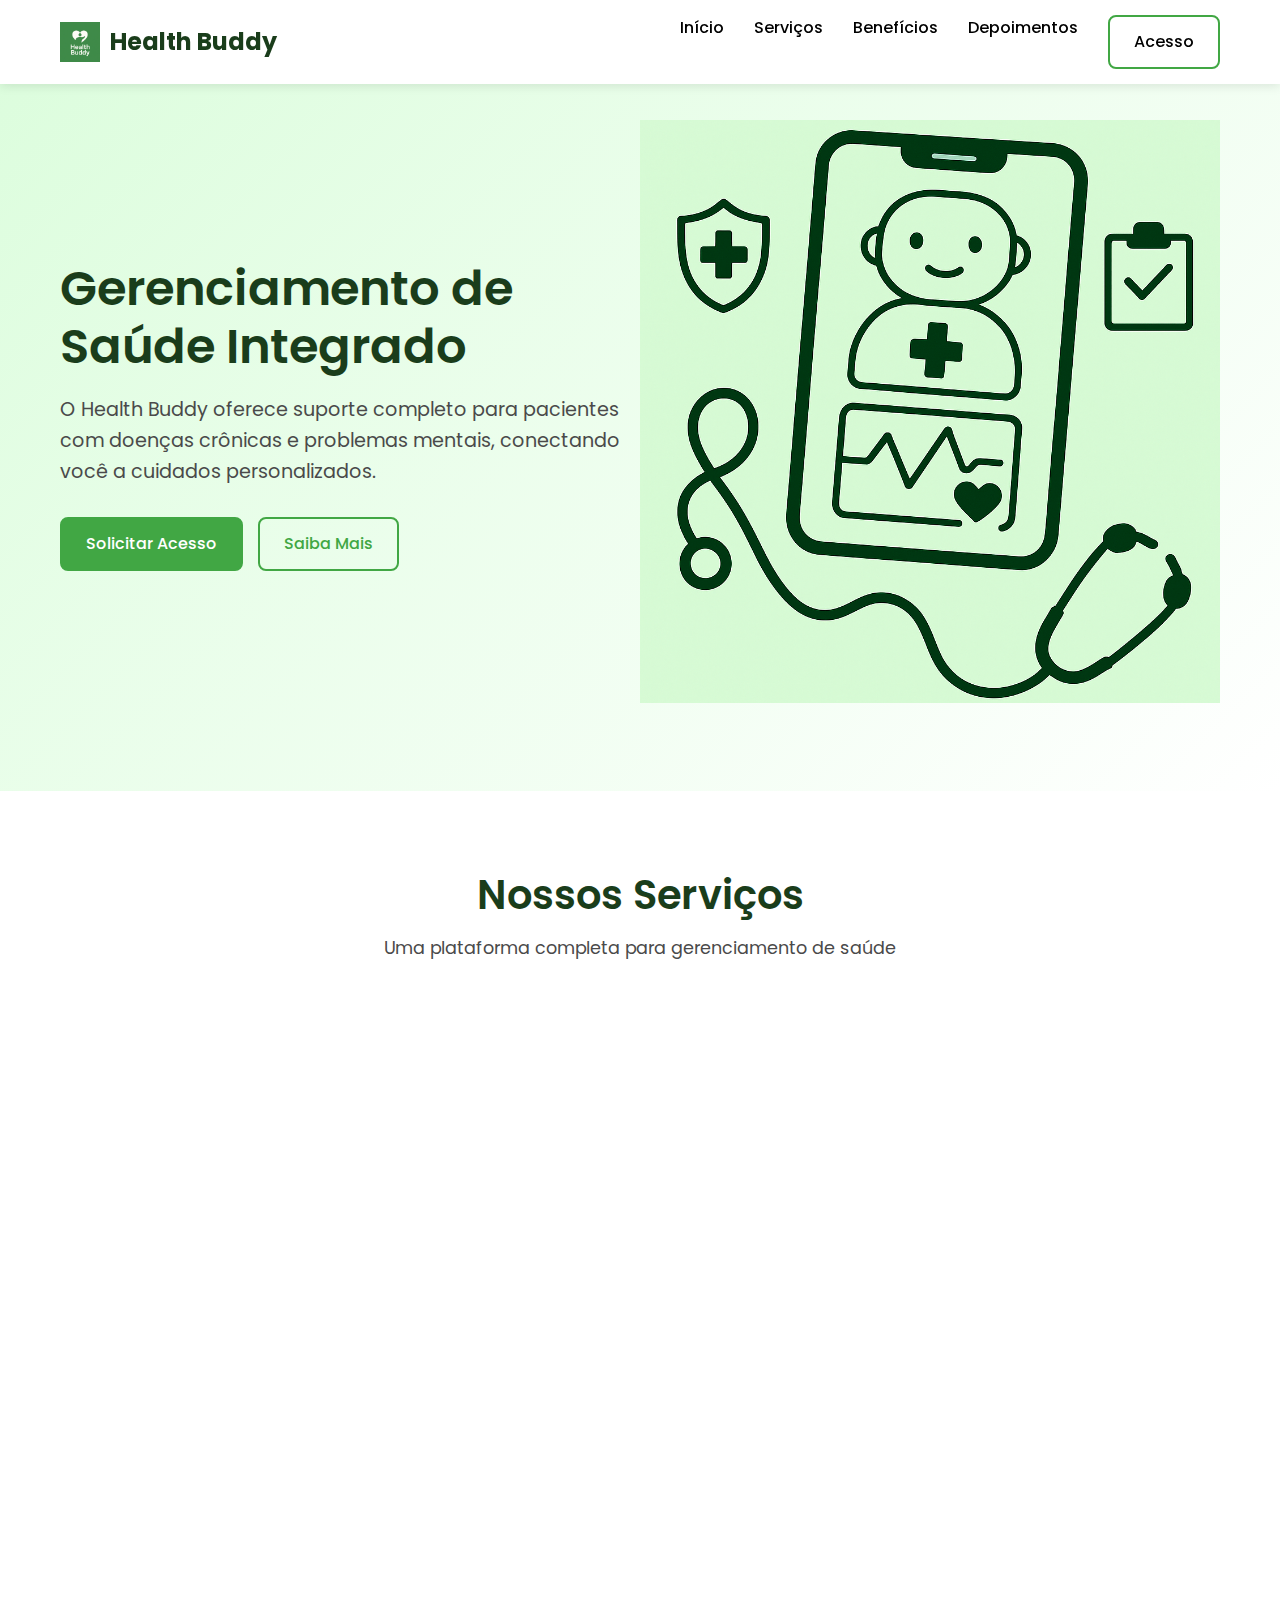
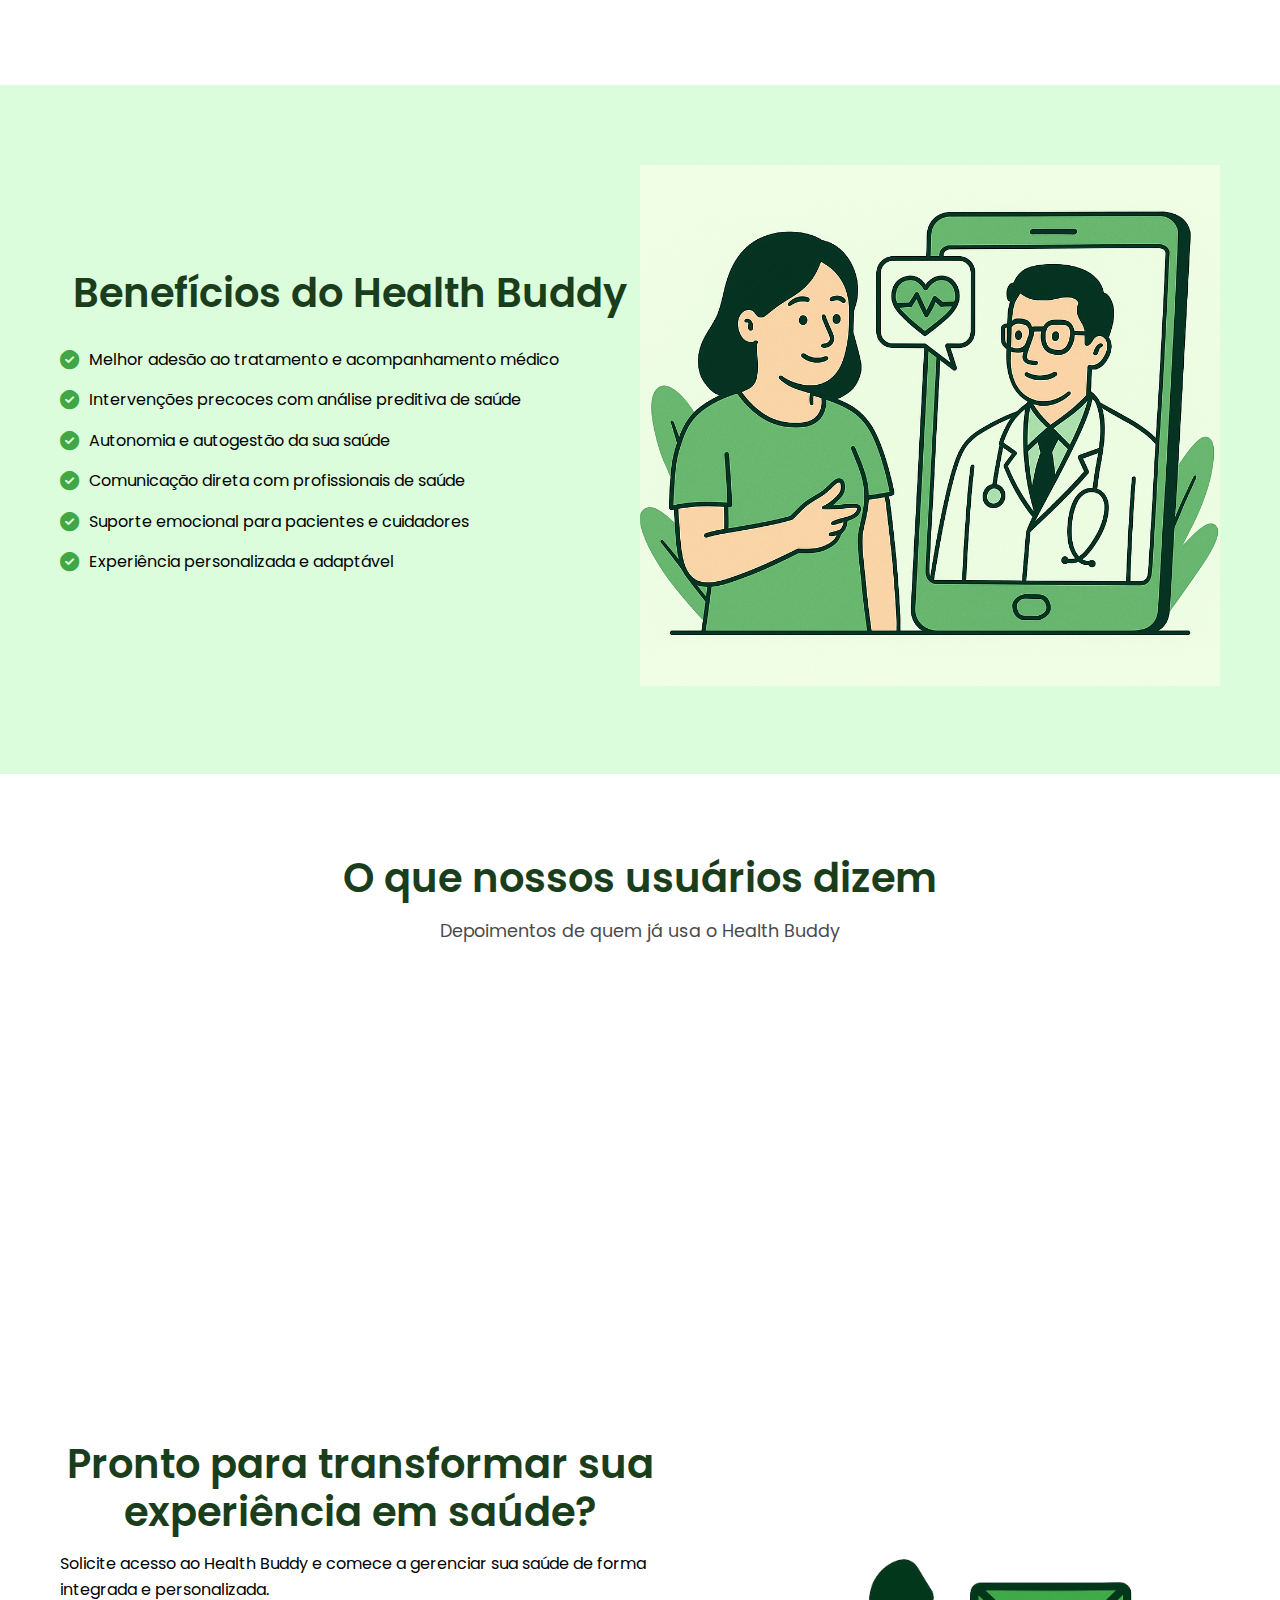
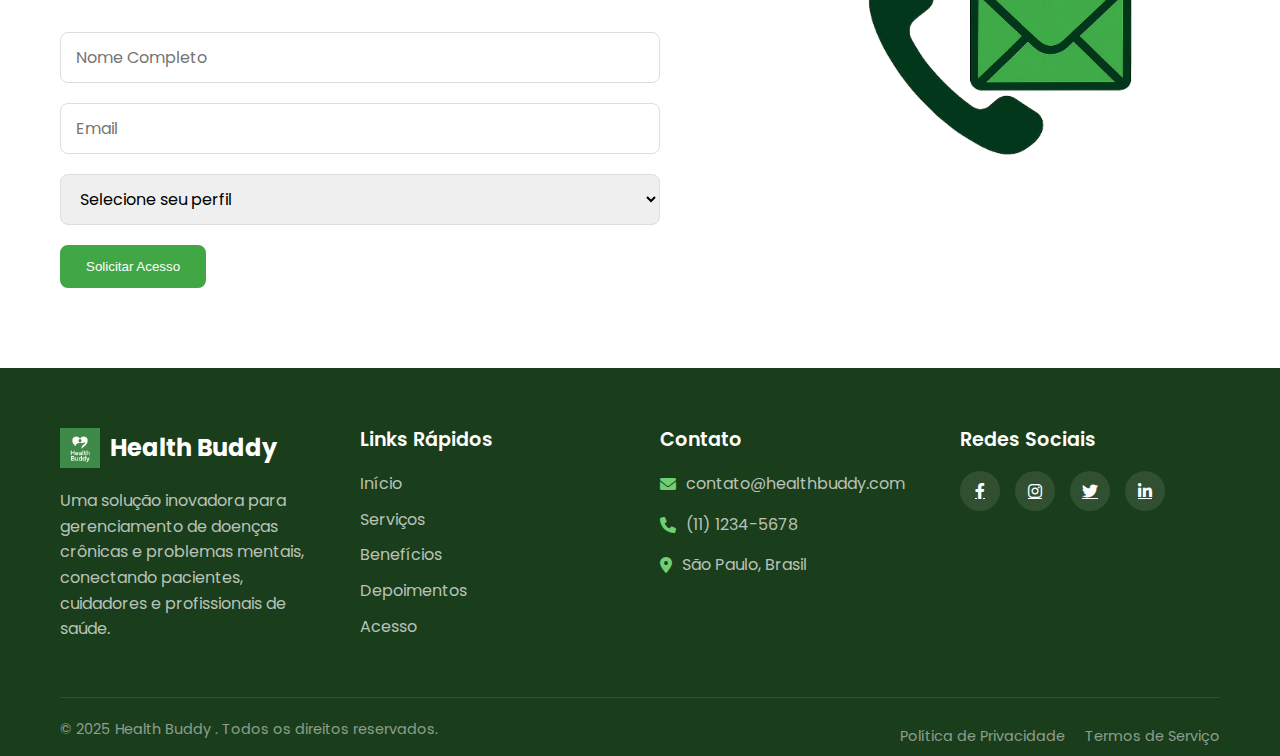
<file: index.html>
<!DOCTYPE html>
<html lang="pt-br">
<head>
    <meta charset="UTF-8">
    <meta name="viewport" content="width=device-width, initial-scale=1.0">
    <title>Health Buddy - Gerenciamento de Saúde Integrado</title>
    <link rel="stylesheet" href="https://cdnjs.cloudflare.com/ajax/libs/font-awesome/6.0.0-beta3/css/all.min.css">
    <link rel="preconnect" href="https://fonts.googleapis.com">
    <link rel="preconnect" href="https://fonts.gstatic.com" crossorigin>
    <link href="https://fonts.googleapis.com/css2?family=Poppins:wght@300;400;500;600;700&display=swap" rel="stylesheet">
    <link rel="shortcut icon" href="assets/health-buddy-icon.png" type="image/x-icon">
    <link rel="stylesheet" href="css/style.css">
</head>
<body>
    <!-- Header -->
    <header class="header">
        <div class="container">
            <a href="#" class="logo">
                <img src="assets/HealthBuddy.png" alt="Health Buddy Logo">
                <span>Health Buddy</span>
            </a>
            <nav class="nav">
                <ul class="nav-list">
                    <li><a href="#hero">Início</a></li>
                    <li><a href="#features">Serviços</a></li>
                    <li><a href="#benefits">Benefícios</a></li>
                    <li><a href="#testimonials">Depoimentos</a></li>
                    <li><a href="#contact" class="btn btn-outline">Acesso</a></li>
                </ul>
                <div class="mobile-menu">
                    <i class="fas fa-bars"></i>
                </div>
            </nav>
        </div>
    </header>

    <!-- Hero Section -->
    <section class="hero" id="hero">
        <div class="container">
            <div class="hero-content">
                <h1>Gerenciamento de Saúde Integrado</h1>
                <p class="subtitle">O Health Buddy oferece suporte completo para pacientes com doenças crônicas e problemas mentais, conectando você a cuidados personalizados.</p>
                <div class="cta-buttons">
                    <a href="#contact" class="btn btn-primary">Solicitar Acesso</a>
                    <a href="#features" class="btn btn-secondary">Saiba Mais</a>
                </div>
            </div>
            <div class="hero-image">
                <img src="assets/InterfaceSaúdeIntegrada.png" alt="Health Buddy App Interface">
            </div>
        </div>
    </section>

    <!-- Features Section -->
    <section class="features" id="features">
        <div class="container">
            <h2 class="section-title">Nossos Serviços</h2>
            <p class="section-subtitle">Uma plataforma completa para gerenciamento de saúde</p>
            
            <div class="features-grid">
                <div class="feature-card">
                    <div class="feature-icon">
                        <i class="fas fa-heartbeat"></i>
                    </div>
                    <h3>Monitoramento em Tempo Real</h3>
                    <p>Acompanhe seus sintomas e indicadores de saúde com atualizações contínuas.</p>
                </div>
                
                <div class="feature-card">
                    <div class="feature-icon">
                        <i class="fas fa-pills"></i>
                    </div>
                    <h3>Gestão de Medicamentos</h3>
                    <p>Lembretes inteligentes para nunca mais esquecer de tomar seus remédios.</p>
                </div>
                
                <div class="feature-card">
                    <div class="feature-icon">
                        <i class="fas fa-calendar-check"></i>
                    </div>
                    <h3>Agendamento de Consultas</h3>
                    <p>Encontre e agende com médicos próximos à sua localização.</p>
                </div>
                
                <div class="feature-card">
                    <div class="feature-icon">
                        <i class="fas fa-brain"></i>
                    </div>
                    <h3>Suporte Mental</h3>
                    <p>Recursos e ferramentas para cuidar da sua saúde emocional.</p>
                </div>
                
                <div class="feature-card">
                    <div class="feature-icon">
                        <i class="fas fa-chart-line"></i>
                    </div>
                    <h3>Relatórios Personalizados</h3>
                    <p>Visualize seu progresso com gráficos e análises detalhadas.</p>
                </div>
                
                <div class="feature-card">
                    <div class="feature-icon">
                        <i class="fas fa-universal-access"></i>
                    </div>
                    <h3>Acessibilidade Total</h3>
                    <p>Design inclusivo com suporte a leitores de tela e comandos de voz.</p>
                </div>
            </div>
        </div>
    </section>

    <!-- Benefits Section -->
    <section class="benefits" id="benefits">
        <div class="container">
            <div class="benefits-content">
                <h2 class="section-title">Benefícios do Health Buddy</h2>
                <ul class="benefits-list">
                    <li>
                        <i class="fas fa-check-circle"></i>
                        <span>Melhor adesão ao tratamento e acompanhamento médico</span>
                    </li>
                    <li>
                        <i class="fas fa-check-circle"></i>
                        <span>Intervenções precoces com análise preditiva de saúde</span>
                    </li>
                    <li>
                        <i class="fas fa-check-circle"></i>
                        <span>Autonomia e autogestão da sua saúde</span>
                    </li>
                    <li>
                        <i class="fas fa-check-circle"></i>
                        <span>Comunicação direta com profissionais de saúde</span>
                    </li>
                    <li>
                        <i class="fas fa-check-circle"></i>
                        <span>Suporte emocional para pacientes e cuidadores</span>
                    </li>
                    <li>
                        <i class="fas fa-check-circle"></i>
                        <span>Experiência personalizada e adaptável</span>
                    </li>
                </ul>
            </div>
            <div class="benefits-image">
                <img src="assets/BenefíciosHealthBuddy.png" alt="Benefícios do Health Buddy">
            </div>
        </div>
    </section>

    <!-- Testimonials Section -->
    <section class="testimonials" id="testimonials">
        <div class="container">
            <h2 class="section-title">O que nossos usuários dizem</h2>
            <p class="section-subtitle">Depoimentos de quem já usa o Health Buddy</p>
            
            <div class="testimonials-grid">
                <div class="testimonial-card">
                    <div class="testimonial-content">
                        <p>"O Health Buddy mudou completamente como eu gerencio meu diabetes. Os lembretes de medicamentos e o monitoramento contínuo me dão muito mais segurança."</p>
                    </div>
                    <div class="testimonial-author">
                        
                        <div>
                            <h4>Carlos Silva</h4>
                            <span>Paciente com diabetes tipo 2</span>
                        </div>
                    </div>
                </div>
                
                <div class="testimonial-card">
                    <div class="testimonial-content">
                        <p>"Como cuidadora, o aplicativo me ajuda a acompanhar a saúde da minha mãe mesmo quando não estou presente. A comunicação com os médicos é excelente."</p>
                    </div>
                    <div class="testimonial-author">
                      
                        <div>
                            <h4>Ana Oliveira</h4>
                            <span>Cuidadora familiar</span>
                        </div>
                    </div>
                </div>
                
                <div class="testimonial-card">
                    <div class="testimonial-content">
                        <p>"A aba de médicos próximos salvou minha vida quando precisei de atendimento urgente. O histórico médico compartilhado agilizou todo o processo."</p>
                    </div>
                    <div class="testimonial-author">
                       
                        <div>
                            <h4>Roberto Santos</h4>
                            <span>Paciente com hipertensão</span>
                        </div>
                    </div>
                </div>
            </div>
        </div>
    </section>

    <!-- Contact Section -->
    <section class="contact" id="contact">
        <div class="container">
            <div class="contact-content">
                <h2 class="section-title">Pronto para transformar sua experiência em saúde?</h2>
                <p>Solicite acesso ao Health Buddy e comece a gerenciar sua saúde de forma integrada e personalizada.</p>
                
                <form class="contact-form">
                    <div class="form-group">
                        <input type="text" placeholder="Nome Completo" required>
                    </div>
                    <div class="form-group">
                        <input type="email" placeholder="Email" required>
                    </div>
                    <div class="form-group">
                        <select required>
                            <option value="" disabled selected>Selecione seu perfil</option>
                            <option value="patient">Paciente</option>
                            <option value="caregiver">Cuidador/Familiar</option>
                            <option value="professional">Profissional de Saúde</option>
                        </select>
                    </div>
                    <button type="submit" class="btn btn-primary">Solicitar Acesso</button>
                </form>
            </div>
            <div class="contact-image">
                <img src="assets/SímboloContato.png" alt="Entre em contato">
            </div>
        </div>
    </section>

    <!-- Footer -->
    <footer class="footer">
        <div class="container">
            <div class="footer-grid">
                <div class="footer-about">
                    <a href="#" class="logo">
                        <img src="assets/HealthBuddy.png" alt="Health Buddy Logo">
                        <span>Health Buddy</span>
                    </a>
                    <p>Uma solução inovadora para gerenciamento de doenças crônicas e problemas mentais, conectando pacientes, cuidadores e profissionais de saúde.</p>
                </div>
                
                <div class="footer-links">
                    <h4>Links Rápidos</h4>
                    <ul>
                        <li><a href="#hero">Início</a></li>
                        <li><a href="#features">Serviços</a></li>
                        <li><a href="#benefits">Benefícios</a></li>
                        <li><a href="#testimonials">Depoimentos</a></li>
                        <li><a href="#contact">Acesso</a></li>
                    </ul>
                </div>
                
                <div class="footer-contact">
                    <h4>Contato</h4>
                    <ul>
                        <li><i class="fas fa-envelope"></i> contato@healthbuddy.com</li>
                        <li><i class="fas fa-phone"></i> (11) 1234-5678</li>
                        <li><i class="fas fa-map-marker-alt"></i> São Paulo, Brasil</li>
                    </ul>
                </div>
                
                <div class="footer-social">
                    <h4>Redes Sociais</h4>
                    <div class="social-icons">
                        <a href="#"><i class="fab fa-facebook-f"></i></a>
                        <a href="#"><i class="fab fa-instagram"></i></a>
                        <a href="#"><i class="fab fa-twitter"></i></a>
                        <a href="#"><i class="fab fa-linkedin-in"></i></a>
                    </div>
                </div>
            </div>
            
            <div class="footer-bottom">
                <p>&copy; 2025 Health Buddy . Todos os direitos reservados.</p>
                <div class="footer-links-bottom">
                    <a href="#">Política de Privacidade</a>
                    <a href="#">Termos de Serviço</a>
                </div>
            </div>
        </div>
    </footer>

    <script src="js/script.js"></script>
</body>
</html>
</file>
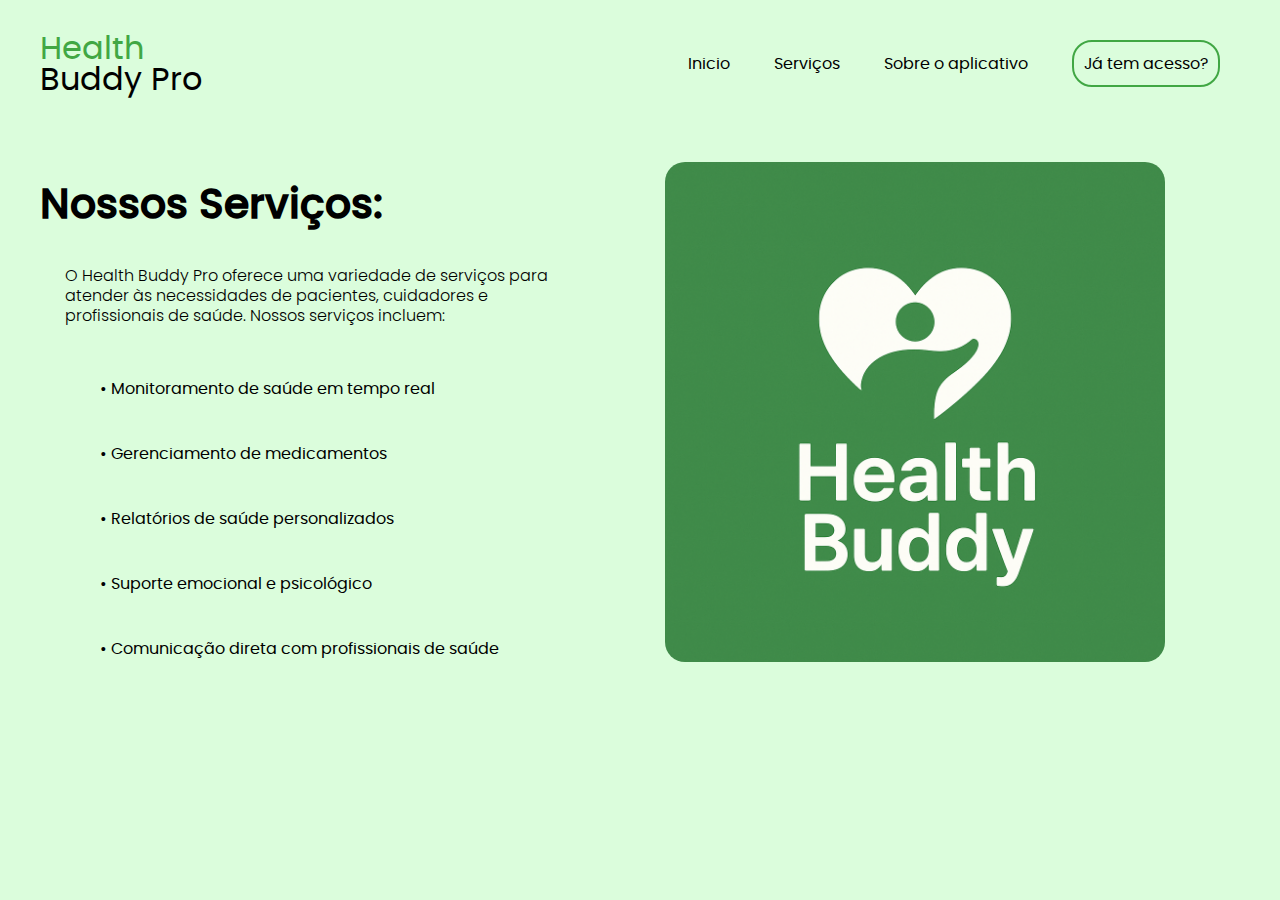
<file: servicos.html>
<!DOCTYPE html>
<html lang="en">

<head>
    <meta charset="UTF-8">
    <meta name="viewport" content="width=device-width, initial-scale=1.0">
    <link rel="stylesheet" href="styles/serviços.css">
    <link rel="stylesheet" href="styles/fonts.css">
    <link rel="stylesheet" href="styles/media.css">
    <title>Health Buddy</title>
</head>

<body>
    <header>
        <div id="title">
            <span>
                <h1>Health</h1>
            </span>
            <h1>Buddy Pro</h1>
        </div>

        <ul>
            <li>
                <a href="index.html">Inicio</a>
            </li>
            <li>
                <a href="servicos.html">Serviços</a>
            </li>
            <!-- <li>
                    <a>Contatos</a>
                </li> -->
            <li>
                <a href="sobre_nos.html">Sobre o aplicativo</a>
            </li>
            <li>
                <a id="acesso_botton">Já tem acesso?</a>
            </li>
        </ul>
    </header>
    <main>
        <aside>
            <h2>Nossos Serviços:</h2>
            <p>O Health Buddy Pro oferece uma variedade de serviços para atender às necessidades de pacientes,
                cuidadores e
                profissionais de saúde. Nossos serviços incluem:</p>

            <ul id="servicos">
                <li>• Monitoramento de saúde em tempo real</li>
                <li>• Gerenciamento de medicamentos</li>
                <li>• Relatórios de saúde personalizados</li>
                <li>• Suporte emocional e psicológico</li>
                <li>• Comunicação direta com profissionais de saúde</li>
            </ul>
        </aside>
        <article>
            <img src="./components/images/Health Buddy.png" alt="imagem do Health Buddy">
        </article>

    </main>
</body>

</html>
</file>
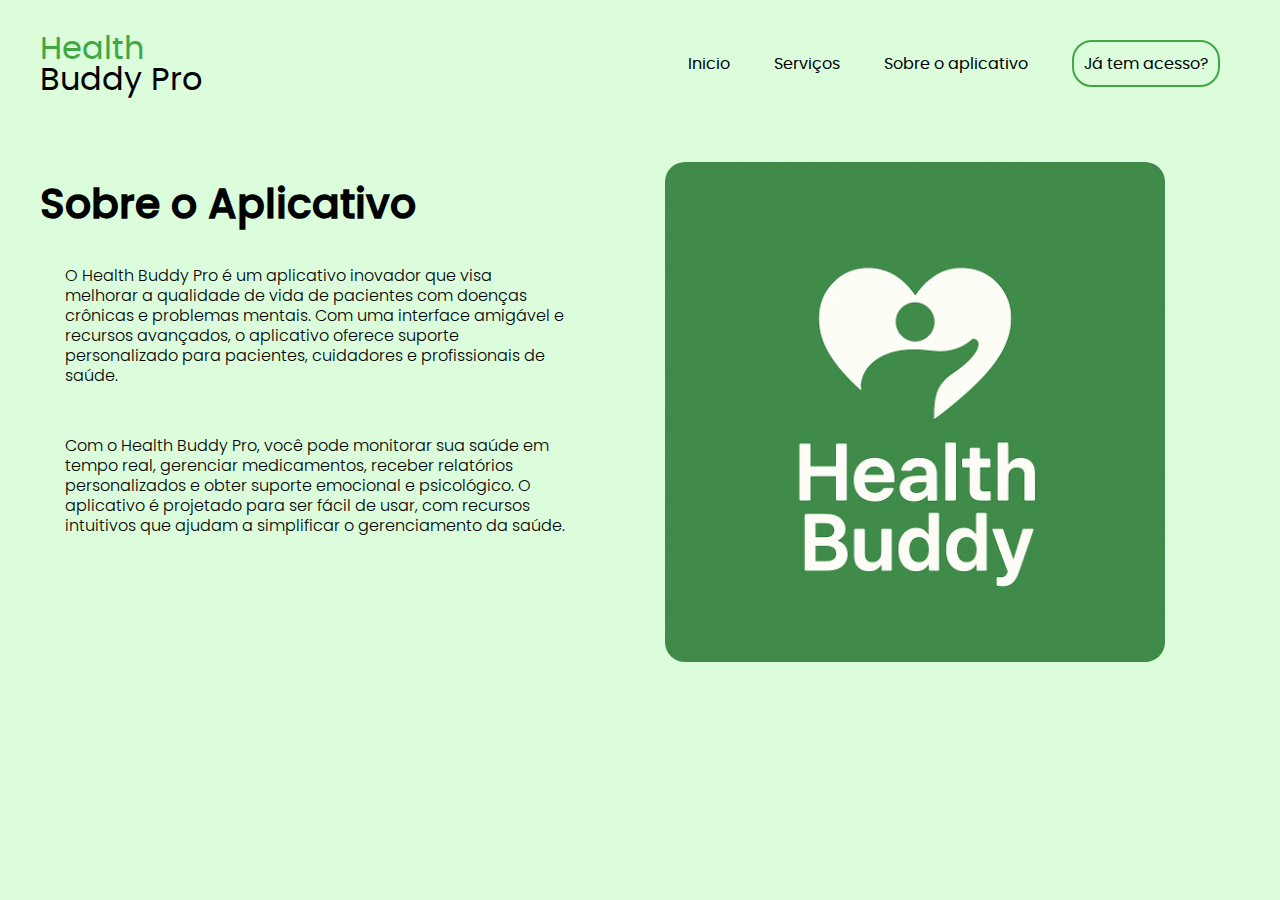
<file: sobre_nos.html>
<!DOCTYPE html>
<html lang="en">

<head>
    <meta charset="UTF-8">
    <meta name="viewport" content="width=device-width, initial-scale=1.0">
    <link rel="stylesheet" href="styles/serviços.css">
    <link rel="stylesheet" href="styles/fonts.css">
    <link rel="stylesheet" href="styles/media.css">
    <link rel="shortcut icon" href="/components/images/Health Buddy.png" type="image/x-icon">

    <title>Sobre o aplicativo</title>
</head>

<body>
    <header>
        <div id="title">
            <span>
                <h1>Health</h1>
            </span>
            <h1>Buddy Pro</h1>
        </div>

        <ul>
            <li>
                <a href="index.html">Inicio</a>
            </li>
            <li>
                <a href="servicos.html">Serviços</a>
            </li>
            <!-- <li>
                    <a>Contatos</a>
                </li> -->
            <li>
                <a href="sobre_nos.html">Sobre o aplicativo</a>
            </li>
            <li>
                <a id="acesso_botton">Já tem acesso?</a>
            </li>
        </ul>
    </header>
    <main>
        <aside>
            <h2>Sobre o Aplicativo</h2>
            <p>O Health Buddy Pro é um aplicativo inovador que visa melhorar a qualidade de vida de pacientes com
                doenças crônicas e problemas mentais. Com uma interface amigável e recursos avançados, o
                aplicativo oferece suporte personalizado para pacientes, cuidadores e profissionais de saúde.</p>
            <p>Com o Health Buddy Pro, você pode monitorar sua saúde em tempo real, gerenciar medicamentos,
                receber relatórios personalizados e obter suporte emocional e psicológico. O aplicativo é
                projetado para ser fácil de usar, com recursos intuitivos que ajudam a simplificar o
                gerenciamento da saúde.</p>
        </aside>
        <article>
            <img src="../components/images/Health Buddy.png" alt="imagem do Health Buddy">
        </article>

    </main>
</body>

</html>
</file>
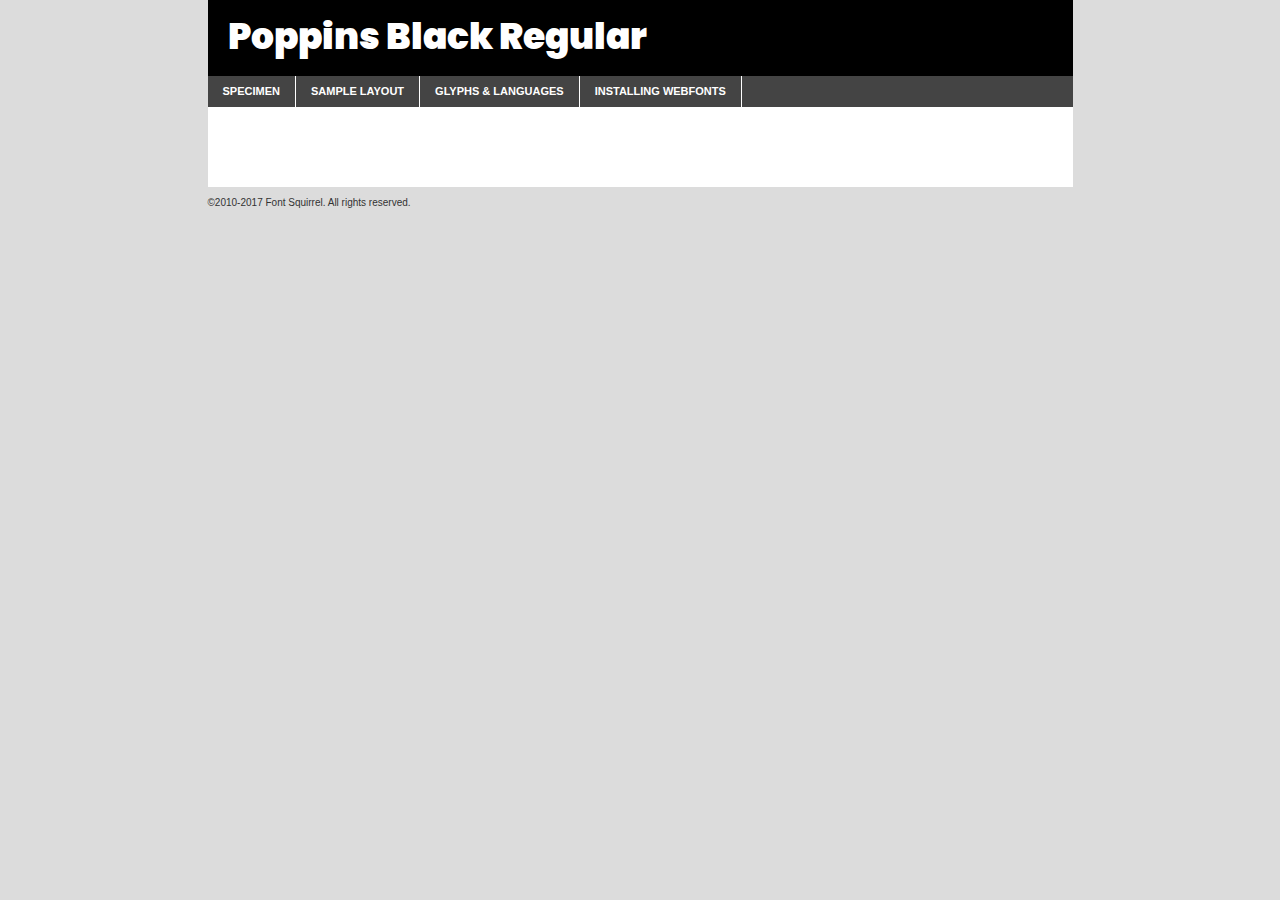
<file: components/fonts/poppins-black-demo.html>
<!DOCTYPE html PUBLIC "-//W3C//DTD XHTML 1.0 Transitional//EN"
	"http://www.w3.org/TR/xhtml1/DTD/xhtml1-transitional.dtd">

<html xmlns="http://www.w3.org/1999/xhtml" xml:lang="en" lang="en">
<head>
	<meta http-equiv="Content-Type" content="text/html; charset=utf-8" />
	<script src="http://ajax.googleapis.com/ajax/libs/jquery/1.7.2/jquery.min.js" type="text/javascript" charset="utf-8"></script>
	<script type="text/javascript">
	(function($){$.fn.easyTabs=function(option){var param=jQuery.extend({fadeSpeed:"fast",defaultContent:1,activeClass:'active'},option);$(this).each(function(){var thisId="#"+this.id;if(param.defaultContent==''){param.defaultContent=1;}
	if(typeof param.defaultContent=="number")
	{var defaultTab=$(thisId+" .tabs li:eq("+(param.defaultContent-1)+") a").attr('href').substr(1);}else{var defaultTab=param.defaultContent;}
	$(thisId+" .tabs li a").each(function(){var tabToHide=$(this).attr('href').substr(1);$("#"+tabToHide).addClass('easytabs-tab-content');});hideAll();changeContent(defaultTab);function hideAll(){$(thisId+" .easytabs-tab-content").hide();}
	function changeContent(tabId){hideAll();$(thisId+" .tabs li").removeClass(param.activeClass);$(thisId+" .tabs li a[href=#"+tabId+"]").closest('li').addClass(param.activeClass);if(param.fadeSpeed!="none")
	{$(thisId+" #"+tabId).fadeIn(param.fadeSpeed);}else{$(thisId+" #"+tabId).show();}}
	$(thisId+" .tabs li").click(function(){var tabId=$(this).find('a').attr('href').substr(1);changeContent(tabId);return false;});});}})(jQuery);
	</script>
	<link rel="stylesheet" href="specimen_files/specimen_stylesheet.css" type="text/css" charset="utf-8" />
	<link rel="stylesheet" href="stylesheet.css" type="text/css" charset="utf-8" />

	<style type="text/css">
					body{
				font-family: 'poppinsblack';
							}
		</style>

	<title>Poppins Black Regular Specimen</title>
	
	
	<script type="text/javascript" charset="utf-8">
		$(document).ready(function() {
			$('#container').easyTabs({defaultContent:1});
		});
	</script>
</head>

<body>
<div id="container">
	<div id="header">
		Poppins Black Regular	</div>
	<ul class="tabs">
		<li><a href="#specimen">Specimen</a></li>
		<li><a href="#layout">Sample Layout</a></li>
				<li><a href="#glyphs">Glyphs &amp; Languages</a></li>
		<li><a href="#installing">Installing Webfonts</a></li>
		
	</ul>
	
	<div id="main_content">

		
			<div id="specimen">
		
				<div class="section">
					<div class="grid12 firstcol">
						<div class="huge">AaBb</div>
					</div>
				</div>
		
				<div class="section">
					<div class="glyph_range">A&#x200B;B&#x200b;C&#x200b;D&#x200b;E&#x200b;F&#x200b;G&#x200b;H&#x200b;I&#x200b;J&#x200b;K&#x200b;L&#x200b;M&#x200b;N&#x200b;O&#x200b;P&#x200b;Q&#x200b;R&#x200b;S&#x200b;T&#x200b;U&#x200b;V&#x200b;W&#x200b;X&#x200b;Y&#x200b;Z&#x200b;a&#x200b;b&#x200b;c&#x200b;d&#x200b;e&#x200b;f&#x200b;g&#x200b;h&#x200b;i&#x200b;j&#x200b;k&#x200b;l&#x200b;m&#x200b;n&#x200b;o&#x200b;p&#x200b;q&#x200b;r&#x200b;s&#x200b;t&#x200b;u&#x200b;v&#x200b;w&#x200b;x&#x200b;y&#x200b;z&#x200b;1&#x200b;2&#x200b;3&#x200b;4&#x200b;5&#x200b;6&#x200b;7&#x200b;8&#x200b;9&#x200b;0&#x200b;&amp;&#x200b;.&#x200b;,&#x200b;?&#x200b;!&#x200b;&#64;&#x200b;(&#x200b;)&#x200b;#&#x200b;$&#x200b;%&#x200b;*&#x200b;+&#x200b;-&#x200b;=&#x200b;:&#x200b;;</div>
				</div>
				<div class="section">
					<div class="grid12 firstcol">
						<table class="sample_table">
							<tr><td>10</td><td class="size10">abcdefghijklmnopqrstuvwxyzABCDEFGHIJKLMNOPQRSTUVWXYZ0123456789abcdefghijklmnopqrstuvwxyzABCDEFGHIJKLMNOPQRSTUVWXYZ0123456789abcdefghijklmnopqrstuvwxyzABCDEFGHIJKLMNOPQRSTUVWXYZ</td></tr>
							<tr><td>11</td><td class="size11">abcdefghijklmnopqrstuvwxyzABCDEFGHIJKLMNOPQRSTUVWXYZ0123456789abcdefghijklmnopqrstuvwxyzABCDEFGHIJKLMNOPQRSTUVWXYZ0123456789abcdefghijklmnopqrstuvwxyzABCDEFGHIJKLMNOPQRSTUVWXYZ</td></tr>
							<tr><td>12</td><td class="size12">abcdefghijklmnopqrstuvwxyzABCDEFGHIJKLMNOPQRSTUVWXYZ0123456789abcdefghijklmnopqrstuvwxyzABCDEFGHIJKLMNOPQRSTUVWXYZ0123456789abcdefghijklmnopqrstuvwxyzABCDEFGHIJKLMNOPQRSTUVWXYZ</td></tr>
							<tr><td>13</td><td class="size13">abcdefghijklmnopqrstuvwxyzABCDEFGHIJKLMNOPQRSTUVWXYZ0123456789abcdefghijklmnopqrstuvwxyzABCDEFGHIJKLMNOPQRSTUVWXYZ0123456789abcdefghijklmnopqrstuvwxyzABCDEFGHIJKLMNOPQRSTUVWXYZ</td></tr>
							<tr><td>14</td><td class="size14">abcdefghijklmnopqrstuvwxyzABCDEFGHIJKLMNOPQRSTUVWXYZ0123456789abcdefghijklmnopqrstuvwxyzABCDEFGHIJKLMNOPQRSTUVWXYZ0123456789abcdefghijklmnopqrstuvwxyzABCDEFGHIJKLMNOPQRSTUVWXYZ</td></tr>
							<tr><td>16</td><td class="size16">abcdefghijklmnopqrstuvwxyzABCDEFGHIJKLMNOPQRSTUVWXYZ0123456789abcdefghijklmnopqrstuvwxyzABCDEFGHIJKLMNOPQRSTUVWXYZ</td></tr>
							<tr><td>18</td><td class="size18">abcdefghijklmnopqrstuvwxyzABCDEFGHIJKLMNOPQRSTUVWXYZ0123456789abcdefghijklmnopqrstuvwxyzABCDEFGHIJKLMNOPQRSTUVWXYZ</td></tr>
							<tr><td>20</td><td class="size20">abcdefghijklmnopqrstuvwxyzABCDEFGHIJKLMNOPQRSTUVWXYZ0123456789abcdefghijklmnopqrstuvwxyzABCDEFGHIJKLMNOPQRSTUVWXYZ</td></tr>
							<tr><td>24</td><td class="size24">abcdefghijklmnopqrstuvwxyzABCDEFGHIJKLMNOPQRSTUVWXYZ0123456789abcdefghijklmnopqrstuvwxyzABCDEFGHIJKLMNOPQRSTUVWXYZ</td></tr>
							<tr><td>30</td><td class="size30">abcdefghijklmnopqrstuvwxyzABCDEFGHIJKLMNOPQRSTUVWXYZ0123456789abcdefghijklmnopqrstuvwxyzABCDEFGHIJKLMNOPQRSTUVWXYZ</td></tr>
							<tr><td>36</td><td class="size36">abcdefghijklmnopqrstuvwxyzABCDEFGHIJKLMNOPQRSTUVWXYZ0123456789abcdefghijklmnopqrstuvwxyzABCDEFGHIJKLMNOPQRSTUVWXYZ</td></tr>
							<tr><td>48</td><td class="size48">abcdefghijklmnopqrstuvwxyzABCDEFGHIJKLMNOPQRSTUVWXYZ0123456789abcdefghijklmnopqrstuvwxyzABCDEFGHIJKLMNOPQRSTUVWXYZ</td></tr>
							<tr><td>60</td><td class="size60">abcdefghijklmnopqrstuvwxyzABCDEFGHIJKLMNOPQRSTUVWXYZ0123456789abcdefghijklmnopqrstuvwxyzABCDEFGHIJKLMNOPQRSTUVWXYZ</td></tr>
							<tr><td>72</td><td class="size72">abcdefghijklmnopqrstuvwxyzABCDEFGHIJKLMNOPQRSTUVWXYZ0123456789abcdefghijklmnopqrstuvwxyzABCDEFGHIJKLMNOPQRSTUVWXYZ</td></tr>
							<tr><td>90</td><td class="size90">abcdefghijklmnopqrstuvwxyzABCDEFGHIJKLMNOPQRSTUVWXYZ0123456789abcdefghijklmnopqrstuvwxyzABCDEFGHIJKLMNOPQRSTUVWXYZ</td></tr>
						</table>
				
					</div>
			
				</div>
		
		
		
								<div class="section" id="bodycomparison">


										<div id="xheight">
				<div class="fontbody">&#x25FC;&#x25FC;&#x25FC;&#x25FC;&#x25FC;&#x25FC;&#x25FC;&#x25FC;&#x25FC;&#x25FC;&#x25FC;&#x25FC;&#x25FC;&#x25FC;&#x25FC;&#x25FC;&#x25FC;&#x25FC;&#x25FC;&#x25FC;&#x25FC;&#x25FC;&#x25FC;&#x25FC;&#x25FC;&#x25FC;&#x25FC;&#x25FC;&#x25FC;&#x25FC;&#x25FC;&#x25FC;&#x25FC;&#x25FC;&#x25FC;&#x25FC;&#x25FC;&#x25FC;&#x25FC;&#x25FC;&#x25FC;&#x25FC;&#x25FC;&#x25FC;&#x25FC;&#x25FC;&#x25FC;&#x25FC;&#x25FC;&#x25FC;&#x25FC;&#x25FC;&#x25FC;&#x25FC;&#x25FC;&#x25FC;&#x25FC;&#x25FC;&#x25FC;&#x25FC;&#x25FC;&#x25FC;&#x25FC;&#x25FC;&#x25FC;&#x25FC;&#x25FC;&#x25FC;&#x25FC;&#x25FC;&#x25FC;&#x25FC;&#x25FC;&#x25FC;&#x25FC;&#x25FC;&#x25FC;&#x25FC;&#x25FC;&#x25FC;&#x25FC;&#x25FC;&#x25FC;&#x25FC;&#x25FC;&#x25FC;&#x25FC;&#x25FC;&#x25FC;&#x25FC;&#x25FC;&#x25FC;&#x25FC;&#x25FC;&#x25FC;&#x25FC;&#x25FC;&#x25FC;&#x25FC;body</div><div class="arialbody">body</div><div class="verdanabody">body</div><div class="georgiabody">body</div></div>
										<div class="fontbody" style="z-index:1">
											body<span>Poppins Black Regular</span>
										</div>
										<div class="arialbody" style="z-index:1">
											body<span>Arial</span>
										</div>
										<div class="verdanabody" style="z-index:1">
											body<span>Verdana</span>
										</div>
										<div class="georgiabody" style="z-index:1">
											body<span>Georgia</span>
										</div>



								</div>
		
		
				<div class="section psample psample_row1" id="">
					
					<div class="grid2 firstcol">
						<p class="size10"><span>10.</span>Aenean lacinia bibendum nulla sed consectetur. Fusce dapibus, tellus ac cursus commodo, tortor mauris condimentum nibh, ut fermentum massa justo sit amet risus. Nullam id dolor id nibh ultricies vehicula ut id elit. Cum sociis natoque penatibus et magnis dis parturient montes, nascetur ridiculus mus. Nulla vitae elit libero, a pharetra augue.</p>
			
					</div>
					<div class="grid3">
						<p class="size11"><span>11.</span>Aenean lacinia bibendum nulla sed consectetur. Fusce dapibus, tellus ac cursus commodo, tortor mauris condimentum nibh, ut fermentum massa justo sit amet risus. Nullam id dolor id nibh ultricies vehicula ut id elit. Cum sociis natoque penatibus et magnis dis parturient montes, nascetur ridiculus mus. Nulla vitae elit libero, a pharetra augue.</p>
			
					</div>
					<div class="grid3">
						<p class="size12"><span>12.</span>Aenean lacinia bibendum nulla sed consectetur. Fusce dapibus, tellus ac cursus commodo, tortor mauris condimentum nibh, ut fermentum massa justo sit amet risus. Nullam id dolor id nibh ultricies vehicula ut id elit. Cum sociis natoque penatibus et magnis dis parturient montes, nascetur ridiculus mus. Nulla vitae elit libero, a pharetra augue.</p>
			
					</div>
					<div class="grid4">
						<p class="size13"><span>13.</span>Aenean lacinia bibendum nulla sed consectetur. Fusce dapibus, tellus ac cursus commodo, tortor mauris condimentum nibh, ut fermentum massa justo sit amet risus. Nullam id dolor id nibh ultricies vehicula ut id elit. Cum sociis natoque penatibus et magnis dis parturient montes, nascetur ridiculus mus. Nulla vitae elit libero, a pharetra augue.</p>
			
					</div>
					<div class="white_blend"></div>
					
				</div>
				<div class="section psample psample_row2" id="">
					<div class="grid3 firstcol">
						<p class="size14"><span>14.</span>Aenean lacinia bibendum nulla sed consectetur. Fusce dapibus, tellus ac cursus commodo, tortor mauris condimentum nibh, ut fermentum massa justo sit amet risus. Nullam id dolor id nibh ultricies vehicula ut id elit. Cum sociis natoque penatibus et magnis dis parturient montes, nascetur ridiculus mus. Nulla vitae elit libero, a pharetra augue.</p>
			
					</div>
					<div class="grid4">
						<p class="size16"><span>16.</span>Aenean lacinia bibendum nulla sed consectetur. Fusce dapibus, tellus ac cursus commodo, tortor mauris condimentum nibh, ut fermentum massa justo sit amet risus. Nullam id dolor id nibh ultricies vehicula ut id elit. Cum sociis natoque penatibus et magnis dis parturient montes, nascetur ridiculus mus. Nulla vitae elit libero, a pharetra augue.</p>
			
					</div>
					<div class="grid5">
						<p class="size18"><span>18.</span>Aenean lacinia bibendum nulla sed consectetur. Fusce dapibus, tellus ac cursus commodo, tortor mauris condimentum nibh, ut fermentum massa justo sit amet risus. Nullam id dolor id nibh ultricies vehicula ut id elit. Cum sociis natoque penatibus et magnis dis parturient montes, nascetur ridiculus mus. Nulla vitae elit libero, a pharetra augue.</p>
			
					</div>

					<div class="white_blend"></div>

				</div>
				
				<div class="section psample psample_row3" id="">
					<div class="grid5 firstcol">
						<p class="size20"><span>20.</span>Aenean lacinia bibendum nulla sed consectetur. Fusce dapibus, tellus ac cursus commodo, tortor mauris condimentum nibh, ut fermentum massa justo sit amet risus. Nullam id dolor id nibh ultricies vehicula ut id elit. Cum sociis natoque penatibus et magnis dis parturient montes, nascetur ridiculus mus. Nulla vitae elit libero, a pharetra augue.</p>
					</div>
					<div class="grid7">
						<p class="size24"><span>24.</span>Aenean lacinia bibendum nulla sed consectetur. Fusce dapibus, tellus ac cursus commodo, tortor mauris condimentum nibh, ut fermentum massa justo sit amet risus. Nullam id dolor id nibh ultricies vehicula ut id elit. Cum sociis natoque penatibus et magnis dis parturient montes, nascetur ridiculus mus. Nulla vitae elit libero, a pharetra augue.</p>
					</div>
					
					<div class="white_blend"></div>
					
				</div>
				
				<div class="section psample psample_row4" id="">
					<div class="grid12 firstcol">
						<p class="size30"><span>30.</span>Aenean lacinia bibendum nulla sed consectetur. Fusce dapibus, tellus ac cursus commodo, tortor mauris condimentum nibh, ut fermentum massa justo sit amet risus. Nullam id dolor id nibh ultricies vehicula ut id elit. Cum sociis natoque penatibus et magnis dis parturient montes, nascetur ridiculus mus. Nulla vitae elit libero, a pharetra augue.</p>
					</div>
					<div class="white_blend"></div>
					
				</div>
				
				
				
				<div class="section psample psample_row1 fullreverse">
					<div class="grid2 firstcol">
						<p class="size10"><span>10.</span>Aenean lacinia bibendum nulla sed consectetur. Fusce dapibus, tellus ac cursus commodo, tortor mauris condimentum nibh, ut fermentum massa justo sit amet risus. Nullam id dolor id nibh ultricies vehicula ut id elit. Cum sociis natoque penatibus et magnis dis parturient montes, nascetur ridiculus mus. Nulla vitae elit libero, a pharetra augue.</p>
			
					</div>
					<div class="grid3">
						<p class="size11"><span>11.</span>Aenean lacinia bibendum nulla sed consectetur. Fusce dapibus, tellus ac cursus commodo, tortor mauris condimentum nibh, ut fermentum massa justo sit amet risus. Nullam id dolor id nibh ultricies vehicula ut id elit. Cum sociis natoque penatibus et magnis dis parturient montes, nascetur ridiculus mus. Nulla vitae elit libero, a pharetra augue.</p>
			
					</div>
					<div class="grid3">
						<p class="size12"><span>12.</span>Aenean lacinia bibendum nulla sed consectetur. Fusce dapibus, tellus ac cursus commodo, tortor mauris condimentum nibh, ut fermentum massa justo sit amet risus. Nullam id dolor id nibh ultricies vehicula ut id elit. Cum sociis natoque penatibus et magnis dis parturient montes, nascetur ridiculus mus. Nulla vitae elit libero, a pharetra augue.</p>
			
					</div>
					<div class="grid4">
						<p class="size13"><span>13.</span>Aenean lacinia bibendum nulla sed consectetur. Fusce dapibus, tellus ac cursus commodo, tortor mauris condimentum nibh, ut fermentum massa justo sit amet risus. Nullam id dolor id nibh ultricies vehicula ut id elit. Cum sociis natoque penatibus et magnis dis parturient montes, nascetur ridiculus mus. Nulla vitae elit libero, a pharetra augue.</p>
			
					</div>
					<div class="black_blend"></div>
					
				</div>
				
				<div class="section psample psample_row2 fullreverse">
					<div class="grid3 firstcol">
						<p class="size14"><span>14.</span>Aenean lacinia bibendum nulla sed consectetur. Fusce dapibus, tellus ac cursus commodo, tortor mauris condimentum nibh, ut fermentum massa justo sit amet risus. Nullam id dolor id nibh ultricies vehicula ut id elit. Cum sociis natoque penatibus et magnis dis parturient montes, nascetur ridiculus mus. Nulla vitae elit libero, a pharetra augue.</p>
			
					</div>
					<div class="grid4">
						<p class="size16"><span>16.</span>Aenean lacinia bibendum nulla sed consectetur. Fusce dapibus, tellus ac cursus commodo, tortor mauris condimentum nibh, ut fermentum massa justo sit amet risus. Nullam id dolor id nibh ultricies vehicula ut id elit. Cum sociis natoque penatibus et magnis dis parturient montes, nascetur ridiculus mus. Nulla vitae elit libero, a pharetra augue.</p>
			
					</div>
					<div class="grid5">
						<p class="size18"><span>18.</span>Aenean lacinia bibendum nulla sed consectetur. Fusce dapibus, tellus ac cursus commodo, tortor mauris condimentum nibh, ut fermentum massa justo sit amet risus. Nullam id dolor id nibh ultricies vehicula ut id elit. Cum sociis natoque penatibus et magnis dis parturient montes, nascetur ridiculus mus. Nulla vitae elit libero, a pharetra augue.</p>
			
					</div>
					<div class="black_blend"></div>

				</div>
				
				<div class="section psample fullreverse psample_row3" id="">
					<div class="grid5 firstcol">
						<p class="size20"><span>20.</span>Aenean lacinia bibendum nulla sed consectetur. Fusce dapibus, tellus ac cursus commodo, tortor mauris condimentum nibh, ut fermentum massa justo sit amet risus. Nullam id dolor id nibh ultricies vehicula ut id elit. Cum sociis natoque penatibus et magnis dis parturient montes, nascetur ridiculus mus. Nulla vitae elit libero, a pharetra augue.</p>
					</div>
					<div class="grid7">
						<p class="size24"><span>24.</span>Aenean lacinia bibendum nulla sed consectetur. Fusce dapibus, tellus ac cursus commodo, tortor mauris condimentum nibh, ut fermentum massa justo sit amet risus. Nullam id dolor id nibh ultricies vehicula ut id elit. Cum sociis natoque penatibus et magnis dis parturient montes, nascetur ridiculus mus. Nulla vitae elit libero, a pharetra augue.</p>
					</div>
					
					<div class="black_blend"></div>
					
				</div>
				
				<div class="section psample fullreverse psample_row4" id="" style="border-bottom: 20px #000 solid;">
					<div class="grid12 firstcol">
						<p class="size30"><span>30.</span>Aenean lacinia bibendum nulla sed consectetur. Fusce dapibus, tellus ac cursus commodo, tortor mauris condimentum nibh, ut fermentum massa justo sit amet risus. Nullam id dolor id nibh ultricies vehicula ut id elit. Cum sociis natoque penatibus et magnis dis parturient montes, nascetur ridiculus mus. Nulla vitae elit libero, a pharetra augue.</p>
					</div>
					<div class="black_blend"></div>
					
				</div>
				
				
				
				
			</div>
			
			<div id="layout">
				
				<div class="section">
					
					<div class="grid12 firstcol">
						<h1>Lorem Ipsum Dolor</h1>
						<h2>Etiam porta sem malesuada magna mollis euismod</h2>
						
						<p class="byline">By <a href="#link">Aenean Lacinia</a></p>
					</div>
				</div>
				<div class="section">
					<div class="grid8 firstcol">
						<p class="large">Donec sed odio dui. Morbi leo risus, porta ac consectetur ac, vestibulum at eros. Fusce dapibus, tellus ac cursus commodo, tortor mauris condimentum nibh, ut fermentum massa justo sit amet risus. </p>

						
						<h3>Pellentesque ornare sem</h3>

						<p>Maecenas sed diam eget risus varius blandit sit amet non magna. Maecenas faucibus mollis interdum. Donec ullamcorper nulla non metus auctor fringilla. Nullam id dolor id nibh ultricies vehicula ut id elit. Nullam id dolor id nibh ultricies vehicula ut id elit. </p>

						<p>Aenean eu leo quam. Pellentesque ornare sem lacinia quam venenatis vestibulum. Lorem ipsum dolor sit amet, consectetur adipiscing elit. Cum sociis natoque penatibus et magnis dis parturient montes, nascetur ridiculus mus. </p>

						<p>Nulla vitae elit libero, a pharetra augue. Praesent commodo cursus magna, vel scelerisque nisl consectetur et. Aenean lacinia bibendum nulla sed consectetur. </p>

						<p>Nullam quis risus eget urna mollis ornare vel eu leo. Nullam quis risus eget urna mollis ornare vel eu leo. Maecenas sed diam eget risus varius blandit sit amet non magna. Donec ullamcorper nulla non metus auctor fringilla. </p>

						<h3>Cras mattis consectetur</h3>

						<p>Aenean eu leo quam. Pellentesque ornare sem lacinia quam venenatis vestibulum. Aenean lacinia bibendum nulla sed consectetur. Integer posuere erat a ante venenatis dapibus posuere velit aliquet. Cras mattis consectetur purus sit amet fermentum. </p>

						<p>Nullam id dolor id nibh ultricies vehicula ut id elit. Nullam quis risus eget urna mollis ornare vel eu leo. Cras mattis consectetur purus sit amet fermentum.</p>
					</div>
					
					<div class="grid4 sidebar">
						
						<div class="box reverse">
							<p class="last">Nullam quis risus eget urna mollis ornare vel eu leo. Donec ullamcorper nulla non metus auctor fringilla. Cras mattis consectetur purus sit amet fermentum. Sed posuere consectetur est at lobortis. Lorem ipsum dolor sit amet, consectetur adipiscing elit. </p>
						</div>
						
						<p class="caption">Maecenas sed diam eget risus varius.</p>

						<p>Vestibulum id ligula porta felis euismod semper. Integer posuere erat a ante venenatis dapibus posuere velit aliquet. Vestibulum id ligula porta felis euismod semper. Sed posuere consectetur est at lobortis. Maecenas sed diam eget risus varius blandit sit amet non magna. Fusce dapibus, tellus ac cursus commodo, tortor mauris condimentum nibh, ut fermentum massa justo sit amet risus. </p>

					

						<p>Duis mollis, est non commodo luctus, nisi erat porttitor ligula, eget lacinia odio sem nec elit. Aenean lacinia bibendum nulla sed consectetur. Vivamus sagittis lacus vel augue laoreet rutrum faucibus dolor auctor. Aenean lacinia bibendum nulla sed consectetur. Nullam quis risus eget urna mollis ornare vel eu leo. </p>

						<p>Praesent commodo cursus magna, vel scelerisque nisl consectetur et. Donec ullamcorper nulla non metus auctor fringilla. Maecenas faucibus mollis interdum. Fusce dapibus, tellus ac cursus commodo, tortor mauris condimentum nibh, ut fermentum massa justo sit amet risus. </p>

					</div>
				</div>
				
			</div>


			



		<div id="glyphs">
			<div class="section">
				<div class="grid12 firstcol">
			
				<h1>Language Support</h1>
				<p>The subset of Poppins Black Regular in this kit supports the following languages:<br />
			
					Albanian, Basque, Breton, Chamorro, Danish, Dutch, English, Faroese, Finnish, French, Frisian, Galician, German, Icelandic, Italian, Malagasy, Norwegian, Portuguese, Spanish, Alsatian, Aragonese, Arapaho, Arrernte, Asturian, Aymara, Bislama, Cebuano, Corsican, Fijian, French_creole, Genoese, Gilbertese, Greenlandic, Haitian_creole, Hiligaynon, Hmong, Hopi, Ibanag, Iloko_ilokano, Indonesian, Interglossa_glosa, Interlingua, Irish_gaelic, Jerriais, Lojban, Lombard, Luxembourgeois, Manx, Mohawk, Norfolk_pitcairnese, Occitan, Oromo, Pangasinan, Papiamento, Piedmontese, Potawatomi, Rhaeto-romance, Romansh, Rotokas, Sami_lule, Samoan, Sardinian, Scots_gaelic, Seychelles_creole, Shona, Sicilian, Somali, Southern_ndebele, Swahili, Swati_swazi, Tagalog_filipino_pilipino, Tetum, Tok_pisin, Uyghur_latinized, Volapuk, Walloon, Warlpiri, Xhosa, Yapese, Zulu, Latinbasic, Ubasic, Demo				</p>
				<h1>Glyph Chart</h1>
				<p>The subset of Poppins Black Regular in this kit includes all the glyphs listed below. Unicode entities are included above each glyph to help you insert individual characters into your layout.</p>
				<div id="glyph_chart">
			
																														 <div><p>&amp;#13;</p>&#13;</div>
																				 <div><p>&amp;#32;</p>&#32;</div>
																				 <div><p>&amp;#33;</p>&#33;</div>
																				 <div><p>&amp;#34;</p>&#34;</div>
																				 <div><p>&amp;#35;</p>&#35;</div>
																				 <div><p>&amp;#36;</p>&#36;</div>
																				 <div><p>&amp;#37;</p>&#37;</div>
																				 <div><p>&amp;#38;</p>&#38;</div>
																				 <div><p>&amp;#39;</p>&#39;</div>
																				 <div><p>&amp;#40;</p>&#40;</div>
																				 <div><p>&amp;#41;</p>&#41;</div>
																				 <div><p>&amp;#42;</p>&#42;</div>
																				 <div><p>&amp;#43;</p>&#43;</div>
																				 <div><p>&amp;#44;</p>&#44;</div>
																				 <div><p>&amp;#45;</p>&#45;</div>
																				 <div><p>&amp;#46;</p>&#46;</div>
																				 <div><p>&amp;#47;</p>&#47;</div>
																				 <div><p>&amp;#48;</p>&#48;</div>
																				 <div><p>&amp;#49;</p>&#49;</div>
																				 <div><p>&amp;#50;</p>&#50;</div>
																				 <div><p>&amp;#51;</p>&#51;</div>
																				 <div><p>&amp;#52;</p>&#52;</div>
																				 <div><p>&amp;#53;</p>&#53;</div>
																				 <div><p>&amp;#54;</p>&#54;</div>
																				 <div><p>&amp;#55;</p>&#55;</div>
																				 <div><p>&amp;#56;</p>&#56;</div>
																				 <div><p>&amp;#57;</p>&#57;</div>
																				 <div><p>&amp;#58;</p>&#58;</div>
																				 <div><p>&amp;#59;</p>&#59;</div>
																				 <div><p>&amp;#60;</p>&#60;</div>
																				 <div><p>&amp;#61;</p>&#61;</div>
																				 <div><p>&amp;#62;</p>&#62;</div>
																				 <div><p>&amp;#63;</p>&#63;</div>
																				 <div><p>&amp;#64;</p>&#64;</div>
																				 <div><p>&amp;#65;</p>&#65;</div>
																				 <div><p>&amp;#66;</p>&#66;</div>
																				 <div><p>&amp;#67;</p>&#67;</div>
																				 <div><p>&amp;#68;</p>&#68;</div>
																				 <div><p>&amp;#69;</p>&#69;</div>
																				 <div><p>&amp;#70;</p>&#70;</div>
																				 <div><p>&amp;#71;</p>&#71;</div>
																				 <div><p>&amp;#72;</p>&#72;</div>
																				 <div><p>&amp;#73;</p>&#73;</div>
																				 <div><p>&amp;#74;</p>&#74;</div>
																				 <div><p>&amp;#75;</p>&#75;</div>
																				 <div><p>&amp;#76;</p>&#76;</div>
																				 <div><p>&amp;#77;</p>&#77;</div>
																				 <div><p>&amp;#78;</p>&#78;</div>
																				 <div><p>&amp;#79;</p>&#79;</div>
																				 <div><p>&amp;#80;</p>&#80;</div>
																				 <div><p>&amp;#81;</p>&#81;</div>
																				 <div><p>&amp;#82;</p>&#82;</div>
																				 <div><p>&amp;#83;</p>&#83;</div>
																				 <div><p>&amp;#84;</p>&#84;</div>
																				 <div><p>&amp;#85;</p>&#85;</div>
																				 <div><p>&amp;#86;</p>&#86;</div>
																				 <div><p>&amp;#87;</p>&#87;</div>
																				 <div><p>&amp;#88;</p>&#88;</div>
																				 <div><p>&amp;#89;</p>&#89;</div>
																				 <div><p>&amp;#90;</p>&#90;</div>
																				 <div><p>&amp;#91;</p>&#91;</div>
																				 <div><p>&amp;#92;</p>&#92;</div>
																				 <div><p>&amp;#93;</p>&#93;</div>
																				 <div><p>&amp;#94;</p>&#94;</div>
																				 <div><p>&amp;#95;</p>&#95;</div>
																				 <div><p>&amp;#96;</p>&#96;</div>
																				 <div><p>&amp;#97;</p>&#97;</div>
																				 <div><p>&amp;#98;</p>&#98;</div>
																				 <div><p>&amp;#99;</p>&#99;</div>
																				 <div><p>&amp;#100;</p>&#100;</div>
																				 <div><p>&amp;#101;</p>&#101;</div>
																				 <div><p>&amp;#102;</p>&#102;</div>
																				 <div><p>&amp;#103;</p>&#103;</div>
																				 <div><p>&amp;#104;</p>&#104;</div>
																				 <div><p>&amp;#105;</p>&#105;</div>
																				 <div><p>&amp;#106;</p>&#106;</div>
																				 <div><p>&amp;#107;</p>&#107;</div>
																				 <div><p>&amp;#108;</p>&#108;</div>
																				 <div><p>&amp;#109;</p>&#109;</div>
																				 <div><p>&amp;#110;</p>&#110;</div>
																				 <div><p>&amp;#111;</p>&#111;</div>
																				 <div><p>&amp;#112;</p>&#112;</div>
																				 <div><p>&amp;#113;</p>&#113;</div>
																				 <div><p>&amp;#114;</p>&#114;</div>
																				 <div><p>&amp;#115;</p>&#115;</div>
																				 <div><p>&amp;#116;</p>&#116;</div>
																				 <div><p>&amp;#117;</p>&#117;</div>
																				 <div><p>&amp;#118;</p>&#118;</div>
																				 <div><p>&amp;#119;</p>&#119;</div>
																				 <div><p>&amp;#120;</p>&#120;</div>
																				 <div><p>&amp;#121;</p>&#121;</div>
																				 <div><p>&amp;#122;</p>&#122;</div>
																				 <div><p>&amp;#123;</p>&#123;</div>
																				 <div><p>&amp;#124;</p>&#124;</div>
																				 <div><p>&amp;#125;</p>&#125;</div>
																				 <div><p>&amp;#126;</p>&#126;</div>
																				 <div><p>&amp;#160;</p>&#160;</div>
																				 <div><p>&amp;#161;</p>&#161;</div>
																				 <div><p>&amp;#162;</p>&#162;</div>
																				 <div><p>&amp;#163;</p>&#163;</div>
																				 <div><p>&amp;#164;</p>&#164;</div>
																				 <div><p>&amp;#165;</p>&#165;</div>
																				 <div><p>&amp;#166;</p>&#166;</div>
																				 <div><p>&amp;#167;</p>&#167;</div>
																				 <div><p>&amp;#168;</p>&#168;</div>
																				 <div><p>&amp;#169;</p>&#169;</div>
																				 <div><p>&amp;#170;</p>&#170;</div>
																				 <div><p>&amp;#171;</p>&#171;</div>
																				 <div><p>&amp;#172;</p>&#172;</div>
																				 <div><p>&amp;#173;</p>&#173;</div>
																				 <div><p>&amp;#174;</p>&#174;</div>
																				 <div><p>&amp;#175;</p>&#175;</div>
																				 <div><p>&amp;#176;</p>&#176;</div>
																				 <div><p>&amp;#177;</p>&#177;</div>
																				 <div><p>&amp;#178;</p>&#178;</div>
																				 <div><p>&amp;#179;</p>&#179;</div>
																				 <div><p>&amp;#180;</p>&#180;</div>
																				 <div><p>&amp;#181;</p>&#181;</div>
																				 <div><p>&amp;#182;</p>&#182;</div>
																				 <div><p>&amp;#183;</p>&#183;</div>
																				 <div><p>&amp;#184;</p>&#184;</div>
																				 <div><p>&amp;#185;</p>&#185;</div>
																				 <div><p>&amp;#186;</p>&#186;</div>
																				 <div><p>&amp;#187;</p>&#187;</div>
																				 <div><p>&amp;#188;</p>&#188;</div>
																				 <div><p>&amp;#189;</p>&#189;</div>
																				 <div><p>&amp;#190;</p>&#190;</div>
																				 <div><p>&amp;#191;</p>&#191;</div>
																				 <div><p>&amp;#192;</p>&#192;</div>
																				 <div><p>&amp;#193;</p>&#193;</div>
																				 <div><p>&amp;#194;</p>&#194;</div>
																				 <div><p>&amp;#195;</p>&#195;</div>
																				 <div><p>&amp;#196;</p>&#196;</div>
																				 <div><p>&amp;#197;</p>&#197;</div>
																				 <div><p>&amp;#198;</p>&#198;</div>
																				 <div><p>&amp;#199;</p>&#199;</div>
																				 <div><p>&amp;#200;</p>&#200;</div>
																				 <div><p>&amp;#201;</p>&#201;</div>
																				 <div><p>&amp;#202;</p>&#202;</div>
																				 <div><p>&amp;#203;</p>&#203;</div>
																				 <div><p>&amp;#204;</p>&#204;</div>
																				 <div><p>&amp;#205;</p>&#205;</div>
																				 <div><p>&amp;#206;</p>&#206;</div>
																				 <div><p>&amp;#207;</p>&#207;</div>
																				 <div><p>&amp;#208;</p>&#208;</div>
																				 <div><p>&amp;#209;</p>&#209;</div>
																				 <div><p>&amp;#210;</p>&#210;</div>
																				 <div><p>&amp;#211;</p>&#211;</div>
																				 <div><p>&amp;#212;</p>&#212;</div>
																				 <div><p>&amp;#213;</p>&#213;</div>
																				 <div><p>&amp;#214;</p>&#214;</div>
																				 <div><p>&amp;#215;</p>&#215;</div>
																				 <div><p>&amp;#216;</p>&#216;</div>
																				 <div><p>&amp;#217;</p>&#217;</div>
																				 <div><p>&amp;#218;</p>&#218;</div>
																				 <div><p>&amp;#219;</p>&#219;</div>
																				 <div><p>&amp;#220;</p>&#220;</div>
																				 <div><p>&amp;#221;</p>&#221;</div>
																				 <div><p>&amp;#222;</p>&#222;</div>
																				 <div><p>&amp;#223;</p>&#223;</div>
																				 <div><p>&amp;#224;</p>&#224;</div>
																				 <div><p>&amp;#225;</p>&#225;</div>
																				 <div><p>&amp;#226;</p>&#226;</div>
																				 <div><p>&amp;#227;</p>&#227;</div>
																				 <div><p>&amp;#228;</p>&#228;</div>
																				 <div><p>&amp;#229;</p>&#229;</div>
																				 <div><p>&amp;#230;</p>&#230;</div>
																				 <div><p>&amp;#231;</p>&#231;</div>
																				 <div><p>&amp;#232;</p>&#232;</div>
																				 <div><p>&amp;#233;</p>&#233;</div>
																				 <div><p>&amp;#234;</p>&#234;</div>
																				 <div><p>&amp;#235;</p>&#235;</div>
																				 <div><p>&amp;#236;</p>&#236;</div>
																				 <div><p>&amp;#237;</p>&#237;</div>
																				 <div><p>&amp;#238;</p>&#238;</div>
																				 <div><p>&amp;#239;</p>&#239;</div>
																				 <div><p>&amp;#240;</p>&#240;</div>
																				 <div><p>&amp;#241;</p>&#241;</div>
																				 <div><p>&amp;#242;</p>&#242;</div>
																				 <div><p>&amp;#243;</p>&#243;</div>
																				 <div><p>&amp;#244;</p>&#244;</div>
																				 <div><p>&amp;#245;</p>&#245;</div>
																				 <div><p>&amp;#246;</p>&#246;</div>
																				 <div><p>&amp;#247;</p>&#247;</div>
																				 <div><p>&amp;#248;</p>&#248;</div>
																				 <div><p>&amp;#249;</p>&#249;</div>
																				 <div><p>&amp;#250;</p>&#250;</div>
																				 <div><p>&amp;#251;</p>&#251;</div>
																				 <div><p>&amp;#252;</p>&#252;</div>
																				 <div><p>&amp;#253;</p>&#253;</div>
																				 <div><p>&amp;#254;</p>&#254;</div>
																				 <div><p>&amp;#255;</p>&#255;</div>
																				 <div><p>&amp;#338;</p>&#338;</div>
																				 <div><p>&amp;#339;</p>&#339;</div>
																				 <div><p>&amp;#376;</p>&#376;</div>
																				 <div><p>&amp;#710;</p>&#710;</div>
																				 <div><p>&amp;#732;</p>&#732;</div>
																				 <div><p>&amp;#8192;</p>&#8192;</div>
																				 <div><p>&amp;#8193;</p>&#8193;</div>
																				 <div><p>&amp;#8194;</p>&#8194;</div>
																				 <div><p>&amp;#8195;</p>&#8195;</div>
																				 <div><p>&amp;#8196;</p>&#8196;</div>
																				 <div><p>&amp;#8197;</p>&#8197;</div>
																				 <div><p>&amp;#8198;</p>&#8198;</div>
																				 <div><p>&amp;#8199;</p>&#8199;</div>
																				 <div><p>&amp;#8200;</p>&#8200;</div>
																				 <div><p>&amp;#8201;</p>&#8201;</div>
																				 <div><p>&amp;#8202;</p>&#8202;</div>
																				 <div><p>&amp;#8208;</p>&#8208;</div>
																				 <div><p>&amp;#8209;</p>&#8209;</div>
																				 <div><p>&amp;#8210;</p>&#8210;</div>
																				 <div><p>&amp;#8211;</p>&#8211;</div>
																				 <div><p>&amp;#8212;</p>&#8212;</div>
																				 <div><p>&amp;#8216;</p>&#8216;</div>
																				 <div><p>&amp;#8217;</p>&#8217;</div>
																				 <div><p>&amp;#8218;</p>&#8218;</div>
																				 <div><p>&amp;#8220;</p>&#8220;</div>
																				 <div><p>&amp;#8221;</p>&#8221;</div>
																				 <div><p>&amp;#8222;</p>&#8222;</div>
																				 <div><p>&amp;#8226;</p>&#8226;</div>
																				 <div><p>&amp;#8230;</p>&#8230;</div>
																				 <div><p>&amp;#8239;</p>&#8239;</div>
																				 <div><p>&amp;#8249;</p>&#8249;</div>
																				 <div><p>&amp;#8250;</p>&#8250;</div>
																				 <div><p>&amp;#8287;</p>&#8287;</div>
																				 <div><p>&amp;#8364;</p>&#8364;</div>
																				 <div><p>&amp;#8482;</p>&#8482;</div>
																				 <div><p>&amp;#9724;</p>&#9724;</div>
																				 <div><p>&amp;#64257;</p>&#64257;</div>
																				 <div><p>&amp;#64258;</p>&#64258;</div>
																																																</div>	
				</div>
		
		
			</div>
		</div>
		
		
		<div id="specs">
			
		</div>
	
		<div id="installing">
			<div class="section">
				<div class="grid7 firstcol">
					<h1>Installing Webfonts</h1>
					
					<p>Webfonts are supported by all major browser platforms but not all in the same way. There are currently four different font formats that must be included in order to target all browsers. This includes TTF, WOFF, EOT and SVG.</p>
					
					<h2>1. Upload your webfonts</h2>
					<p>You must upload your webfont kit to your website. They should be in or near the same directory as your CSS files.</p>
					
					<h2>2. Include the webfont stylesheet</h2>
					<p>A special CSS @font-face declaration helps the various browsers select the appropriate font it needs without causing you a bunch of headaches. Learn more about this syntax by reading the <a href="https://www.fontspring.com/blog/further-hardening-of-the-bulletproof-syntax">Fontspring blog post</a> about it. The code for it is as follows:</p>


<code>
@font-face{ 
	font-family: 'MyWebFont';
	src: url('WebFont.eot');
	src: url('WebFont.eot?#iefix') format('embedded-opentype'),
	     url('WebFont.woff') format('woff'),
	     url('WebFont.ttf') format('truetype'),
	     url('WebFont.svg#webfont') format('svg');
}
</code>

	<p>We've already gone ahead and generated the code for you. All you have to do is link to the stylesheet in your HTML, like this:</p>
	<code>&lt;link rel=&quot;stylesheet&quot; href=&quot;stylesheet.css&quot; type=&quot;text/css&quot; charset=&quot;utf-8&quot; /&gt;</code>

					<h2>3. Modify your own stylesheet</h2>
					<p>To take advantage of your new fonts, you must tell your stylesheet to use them. Look at the original @font-face declaration above and find the property called "font-family." The name linked there will be what you use to reference the font. Prepend that webfont name to the font stack in the "font-family" property, inside the selector you want to change. For example:</p>
<code>p { font-family: 'WebFont', Arial, sans-serif; }</code>

<h2>4. Test</h2>
<p>Getting webfonts to work cross-browser <em>can</em> be tricky. Use the information in the sidebar to help you if you find that fonts aren't loading in a particular browser.</p>
				</div>
				
				<div class="grid5 sidebar">
					<div class="box">
						<h2>Troubleshooting<br />Font-Face Problems</h2>
						<p>Having trouble getting your webfonts to load in your new website? Here are some tips to sort out what might be the problem.</p>

						<h3>Fonts not showing in any browser</h3>

						<p>This sounds like you need to work on the plumbing. You either did not upload the fonts to the correct directory, or you did not link the fonts properly in the CSS. If you've confirmed that all this is correct and you still have a problem, take a look at your .htaccess file and see if requests are getting intercepted.</p>

						<h3>Fonts not loading in iPhone or iPad</h3>

						<p>The most common problem here is that you are serving the fonts from an IIS server. IIS refuses to serve files that have unknown MIME types. If that is the case, you must set the MIME type for SVG to "image/svg+xml" in the server settings. Follow these instructions from Microsoft if you need help.</p>

						<h3>Fonts not loading in Firefox</h3>

						<p>The primary reason for this failure? You are still using a version Firefox older than 3.5. So upgrade already! If that isn't it, then you are very likely serving fonts from a different domain. Firefox requires that all font assets be served from the same domain. Lastly it is possible that you need to add WOFF to your list of MIME types (if you are serving via IIS.)</p>

						<h3>Fonts not loading in IE</h3>

						<p>Are you looking at Internet Explorer on an actual Windows machine or are you cheating by using a service like Adobe BrowserLab? Many of these screenshot services do not render @font-face for IE. Best to test it on a real machine.</p>

						<h3>Fonts not loading in IE9</h3>

						<p>IE9, like Firefox, requires that fonts be served from the same domain as the website. Make sure that is the case.</p>
					</div>
				</div>
			</div>
			
		</div>
	
	</div>
	<div id="footer">
		<p>&copy;2010-2017 Font Squirrel. All rights reserved.</p>
	</div>
</div>
</body>
</html>
</file>
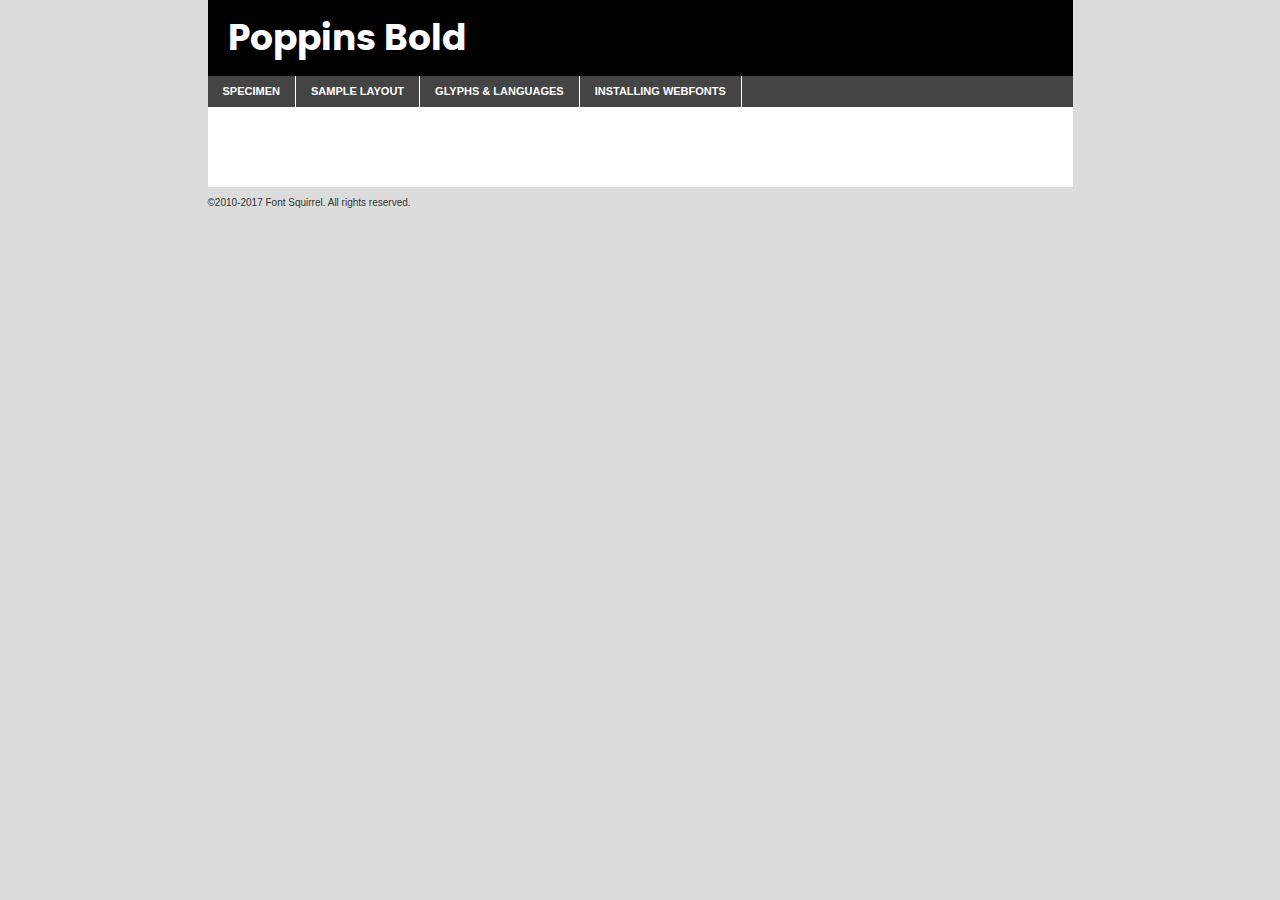
<file: components/fonts/poppins-bold-demo.html>
<!DOCTYPE html PUBLIC "-//W3C//DTD XHTML 1.0 Transitional//EN"
	"http://www.w3.org/TR/xhtml1/DTD/xhtml1-transitional.dtd">

<html xmlns="http://www.w3.org/1999/xhtml" xml:lang="en" lang="en">
<head>
	<meta http-equiv="Content-Type" content="text/html; charset=utf-8" />
	<script src="http://ajax.googleapis.com/ajax/libs/jquery/1.7.2/jquery.min.js" type="text/javascript" charset="utf-8"></script>
	<script type="text/javascript">
	(function($){$.fn.easyTabs=function(option){var param=jQuery.extend({fadeSpeed:"fast",defaultContent:1,activeClass:'active'},option);$(this).each(function(){var thisId="#"+this.id;if(param.defaultContent==''){param.defaultContent=1;}
	if(typeof param.defaultContent=="number")
	{var defaultTab=$(thisId+" .tabs li:eq("+(param.defaultContent-1)+") a").attr('href').substr(1);}else{var defaultTab=param.defaultContent;}
	$(thisId+" .tabs li a").each(function(){var tabToHide=$(this).attr('href').substr(1);$("#"+tabToHide).addClass('easytabs-tab-content');});hideAll();changeContent(defaultTab);function hideAll(){$(thisId+" .easytabs-tab-content").hide();}
	function changeContent(tabId){hideAll();$(thisId+" .tabs li").removeClass(param.activeClass);$(thisId+" .tabs li a[href=#"+tabId+"]").closest('li').addClass(param.activeClass);if(param.fadeSpeed!="none")
	{$(thisId+" #"+tabId).fadeIn(param.fadeSpeed);}else{$(thisId+" #"+tabId).show();}}
	$(thisId+" .tabs li").click(function(){var tabId=$(this).find('a').attr('href').substr(1);changeContent(tabId);return false;});});}})(jQuery);
	</script>
	<link rel="stylesheet" href="specimen_files/specimen_stylesheet.css" type="text/css" charset="utf-8" />
	<link rel="stylesheet" href="stylesheet.css" type="text/css" charset="utf-8" />

	<style type="text/css">
					body{
				font-family: 'poppinsbold';
							}
		</style>

	<title>Poppins Bold Specimen</title>
	
	
	<script type="text/javascript" charset="utf-8">
		$(document).ready(function() {
			$('#container').easyTabs({defaultContent:1});
		});
	</script>
</head>

<body>
<div id="container">
	<div id="header">
		Poppins Bold	</div>
	<ul class="tabs">
		<li><a href="#specimen">Specimen</a></li>
		<li><a href="#layout">Sample Layout</a></li>
				<li><a href="#glyphs">Glyphs &amp; Languages</a></li>
		<li><a href="#installing">Installing Webfonts</a></li>
		
	</ul>
	
	<div id="main_content">

		
			<div id="specimen">
		
				<div class="section">
					<div class="grid12 firstcol">
						<div class="huge">AaBb</div>
					</div>
				</div>
		
				<div class="section">
					<div class="glyph_range">A&#x200B;B&#x200b;C&#x200b;D&#x200b;E&#x200b;F&#x200b;G&#x200b;H&#x200b;I&#x200b;J&#x200b;K&#x200b;L&#x200b;M&#x200b;N&#x200b;O&#x200b;P&#x200b;Q&#x200b;R&#x200b;S&#x200b;T&#x200b;U&#x200b;V&#x200b;W&#x200b;X&#x200b;Y&#x200b;Z&#x200b;a&#x200b;b&#x200b;c&#x200b;d&#x200b;e&#x200b;f&#x200b;g&#x200b;h&#x200b;i&#x200b;j&#x200b;k&#x200b;l&#x200b;m&#x200b;n&#x200b;o&#x200b;p&#x200b;q&#x200b;r&#x200b;s&#x200b;t&#x200b;u&#x200b;v&#x200b;w&#x200b;x&#x200b;y&#x200b;z&#x200b;1&#x200b;2&#x200b;3&#x200b;4&#x200b;5&#x200b;6&#x200b;7&#x200b;8&#x200b;9&#x200b;0&#x200b;&amp;&#x200b;.&#x200b;,&#x200b;?&#x200b;!&#x200b;&#64;&#x200b;(&#x200b;)&#x200b;#&#x200b;$&#x200b;%&#x200b;*&#x200b;+&#x200b;-&#x200b;=&#x200b;:&#x200b;;</div>
				</div>
				<div class="section">
					<div class="grid12 firstcol">
						<table class="sample_table">
							<tr><td>10</td><td class="size10">abcdefghijklmnopqrstuvwxyzABCDEFGHIJKLMNOPQRSTUVWXYZ0123456789abcdefghijklmnopqrstuvwxyzABCDEFGHIJKLMNOPQRSTUVWXYZ0123456789abcdefghijklmnopqrstuvwxyzABCDEFGHIJKLMNOPQRSTUVWXYZ</td></tr>
							<tr><td>11</td><td class="size11">abcdefghijklmnopqrstuvwxyzABCDEFGHIJKLMNOPQRSTUVWXYZ0123456789abcdefghijklmnopqrstuvwxyzABCDEFGHIJKLMNOPQRSTUVWXYZ0123456789abcdefghijklmnopqrstuvwxyzABCDEFGHIJKLMNOPQRSTUVWXYZ</td></tr>
							<tr><td>12</td><td class="size12">abcdefghijklmnopqrstuvwxyzABCDEFGHIJKLMNOPQRSTUVWXYZ0123456789abcdefghijklmnopqrstuvwxyzABCDEFGHIJKLMNOPQRSTUVWXYZ0123456789abcdefghijklmnopqrstuvwxyzABCDEFGHIJKLMNOPQRSTUVWXYZ</td></tr>
							<tr><td>13</td><td class="size13">abcdefghijklmnopqrstuvwxyzABCDEFGHIJKLMNOPQRSTUVWXYZ0123456789abcdefghijklmnopqrstuvwxyzABCDEFGHIJKLMNOPQRSTUVWXYZ0123456789abcdefghijklmnopqrstuvwxyzABCDEFGHIJKLMNOPQRSTUVWXYZ</td></tr>
							<tr><td>14</td><td class="size14">abcdefghijklmnopqrstuvwxyzABCDEFGHIJKLMNOPQRSTUVWXYZ0123456789abcdefghijklmnopqrstuvwxyzABCDEFGHIJKLMNOPQRSTUVWXYZ0123456789abcdefghijklmnopqrstuvwxyzABCDEFGHIJKLMNOPQRSTUVWXYZ</td></tr>
							<tr><td>16</td><td class="size16">abcdefghijklmnopqrstuvwxyzABCDEFGHIJKLMNOPQRSTUVWXYZ0123456789abcdefghijklmnopqrstuvwxyzABCDEFGHIJKLMNOPQRSTUVWXYZ</td></tr>
							<tr><td>18</td><td class="size18">abcdefghijklmnopqrstuvwxyzABCDEFGHIJKLMNOPQRSTUVWXYZ0123456789abcdefghijklmnopqrstuvwxyzABCDEFGHIJKLMNOPQRSTUVWXYZ</td></tr>
							<tr><td>20</td><td class="size20">abcdefghijklmnopqrstuvwxyzABCDEFGHIJKLMNOPQRSTUVWXYZ0123456789abcdefghijklmnopqrstuvwxyzABCDEFGHIJKLMNOPQRSTUVWXYZ</td></tr>
							<tr><td>24</td><td class="size24">abcdefghijklmnopqrstuvwxyzABCDEFGHIJKLMNOPQRSTUVWXYZ0123456789abcdefghijklmnopqrstuvwxyzABCDEFGHIJKLMNOPQRSTUVWXYZ</td></tr>
							<tr><td>30</td><td class="size30">abcdefghijklmnopqrstuvwxyzABCDEFGHIJKLMNOPQRSTUVWXYZ0123456789abcdefghijklmnopqrstuvwxyzABCDEFGHIJKLMNOPQRSTUVWXYZ</td></tr>
							<tr><td>36</td><td class="size36">abcdefghijklmnopqrstuvwxyzABCDEFGHIJKLMNOPQRSTUVWXYZ0123456789abcdefghijklmnopqrstuvwxyzABCDEFGHIJKLMNOPQRSTUVWXYZ</td></tr>
							<tr><td>48</td><td class="size48">abcdefghijklmnopqrstuvwxyzABCDEFGHIJKLMNOPQRSTUVWXYZ0123456789abcdefghijklmnopqrstuvwxyzABCDEFGHIJKLMNOPQRSTUVWXYZ</td></tr>
							<tr><td>60</td><td class="size60">abcdefghijklmnopqrstuvwxyzABCDEFGHIJKLMNOPQRSTUVWXYZ0123456789abcdefghijklmnopqrstuvwxyzABCDEFGHIJKLMNOPQRSTUVWXYZ</td></tr>
							<tr><td>72</td><td class="size72">abcdefghijklmnopqrstuvwxyzABCDEFGHIJKLMNOPQRSTUVWXYZ0123456789abcdefghijklmnopqrstuvwxyzABCDEFGHIJKLMNOPQRSTUVWXYZ</td></tr>
							<tr><td>90</td><td class="size90">abcdefghijklmnopqrstuvwxyzABCDEFGHIJKLMNOPQRSTUVWXYZ0123456789abcdefghijklmnopqrstuvwxyzABCDEFGHIJKLMNOPQRSTUVWXYZ</td></tr>
						</table>
				
					</div>
			
				</div>
		
		
		
								<div class="section" id="bodycomparison">


										<div id="xheight">
				<div class="fontbody">&#x25FC;&#x25FC;&#x25FC;&#x25FC;&#x25FC;&#x25FC;&#x25FC;&#x25FC;&#x25FC;&#x25FC;&#x25FC;&#x25FC;&#x25FC;&#x25FC;&#x25FC;&#x25FC;&#x25FC;&#x25FC;&#x25FC;&#x25FC;&#x25FC;&#x25FC;&#x25FC;&#x25FC;&#x25FC;&#x25FC;&#x25FC;&#x25FC;&#x25FC;&#x25FC;&#x25FC;&#x25FC;&#x25FC;&#x25FC;&#x25FC;&#x25FC;&#x25FC;&#x25FC;&#x25FC;&#x25FC;&#x25FC;&#x25FC;&#x25FC;&#x25FC;&#x25FC;&#x25FC;&#x25FC;&#x25FC;&#x25FC;&#x25FC;&#x25FC;&#x25FC;&#x25FC;&#x25FC;&#x25FC;&#x25FC;&#x25FC;&#x25FC;&#x25FC;&#x25FC;&#x25FC;&#x25FC;&#x25FC;&#x25FC;&#x25FC;&#x25FC;&#x25FC;&#x25FC;&#x25FC;&#x25FC;&#x25FC;&#x25FC;&#x25FC;&#x25FC;&#x25FC;&#x25FC;&#x25FC;&#x25FC;&#x25FC;&#x25FC;&#x25FC;&#x25FC;&#x25FC;&#x25FC;&#x25FC;&#x25FC;&#x25FC;&#x25FC;&#x25FC;&#x25FC;&#x25FC;&#x25FC;&#x25FC;&#x25FC;&#x25FC;&#x25FC;&#x25FC;&#x25FC;&#x25FC;body</div><div class="arialbody">body</div><div class="verdanabody">body</div><div class="georgiabody">body</div></div>
										<div class="fontbody" style="z-index:1">
											body<span>Poppins Bold</span>
										</div>
										<div class="arialbody" style="z-index:1">
											body<span>Arial</span>
										</div>
										<div class="verdanabody" style="z-index:1">
											body<span>Verdana</span>
										</div>
										<div class="georgiabody" style="z-index:1">
											body<span>Georgia</span>
										</div>



								</div>
		
		
				<div class="section psample psample_row1" id="">
					
					<div class="grid2 firstcol">
						<p class="size10"><span>10.</span>Aenean lacinia bibendum nulla sed consectetur. Fusce dapibus, tellus ac cursus commodo, tortor mauris condimentum nibh, ut fermentum massa justo sit amet risus. Nullam id dolor id nibh ultricies vehicula ut id elit. Cum sociis natoque penatibus et magnis dis parturient montes, nascetur ridiculus mus. Nulla vitae elit libero, a pharetra augue.</p>
			
					</div>
					<div class="grid3">
						<p class="size11"><span>11.</span>Aenean lacinia bibendum nulla sed consectetur. Fusce dapibus, tellus ac cursus commodo, tortor mauris condimentum nibh, ut fermentum massa justo sit amet risus. Nullam id dolor id nibh ultricies vehicula ut id elit. Cum sociis natoque penatibus et magnis dis parturient montes, nascetur ridiculus mus. Nulla vitae elit libero, a pharetra augue.</p>
			
					</div>
					<div class="grid3">
						<p class="size12"><span>12.</span>Aenean lacinia bibendum nulla sed consectetur. Fusce dapibus, tellus ac cursus commodo, tortor mauris condimentum nibh, ut fermentum massa justo sit amet risus. Nullam id dolor id nibh ultricies vehicula ut id elit. Cum sociis natoque penatibus et magnis dis parturient montes, nascetur ridiculus mus. Nulla vitae elit libero, a pharetra augue.</p>
			
					</div>
					<div class="grid4">
						<p class="size13"><span>13.</span>Aenean lacinia bibendum nulla sed consectetur. Fusce dapibus, tellus ac cursus commodo, tortor mauris condimentum nibh, ut fermentum massa justo sit amet risus. Nullam id dolor id nibh ultricies vehicula ut id elit. Cum sociis natoque penatibus et magnis dis parturient montes, nascetur ridiculus mus. Nulla vitae elit libero, a pharetra augue.</p>
			
					</div>
					<div class="white_blend"></div>
					
				</div>
				<div class="section psample psample_row2" id="">
					<div class="grid3 firstcol">
						<p class="size14"><span>14.</span>Aenean lacinia bibendum nulla sed consectetur. Fusce dapibus, tellus ac cursus commodo, tortor mauris condimentum nibh, ut fermentum massa justo sit amet risus. Nullam id dolor id nibh ultricies vehicula ut id elit. Cum sociis natoque penatibus et magnis dis parturient montes, nascetur ridiculus mus. Nulla vitae elit libero, a pharetra augue.</p>
			
					</div>
					<div class="grid4">
						<p class="size16"><span>16.</span>Aenean lacinia bibendum nulla sed consectetur. Fusce dapibus, tellus ac cursus commodo, tortor mauris condimentum nibh, ut fermentum massa justo sit amet risus. Nullam id dolor id nibh ultricies vehicula ut id elit. Cum sociis natoque penatibus et magnis dis parturient montes, nascetur ridiculus mus. Nulla vitae elit libero, a pharetra augue.</p>
			
					</div>
					<div class="grid5">
						<p class="size18"><span>18.</span>Aenean lacinia bibendum nulla sed consectetur. Fusce dapibus, tellus ac cursus commodo, tortor mauris condimentum nibh, ut fermentum massa justo sit amet risus. Nullam id dolor id nibh ultricies vehicula ut id elit. Cum sociis natoque penatibus et magnis dis parturient montes, nascetur ridiculus mus. Nulla vitae elit libero, a pharetra augue.</p>
			
					</div>

					<div class="white_blend"></div>

				</div>
				
				<div class="section psample psample_row3" id="">
					<div class="grid5 firstcol">
						<p class="size20"><span>20.</span>Aenean lacinia bibendum nulla sed consectetur. Fusce dapibus, tellus ac cursus commodo, tortor mauris condimentum nibh, ut fermentum massa justo sit amet risus. Nullam id dolor id nibh ultricies vehicula ut id elit. Cum sociis natoque penatibus et magnis dis parturient montes, nascetur ridiculus mus. Nulla vitae elit libero, a pharetra augue.</p>
					</div>
					<div class="grid7">
						<p class="size24"><span>24.</span>Aenean lacinia bibendum nulla sed consectetur. Fusce dapibus, tellus ac cursus commodo, tortor mauris condimentum nibh, ut fermentum massa justo sit amet risus. Nullam id dolor id nibh ultricies vehicula ut id elit. Cum sociis natoque penatibus et magnis dis parturient montes, nascetur ridiculus mus. Nulla vitae elit libero, a pharetra augue.</p>
					</div>
					
					<div class="white_blend"></div>
					
				</div>
				
				<div class="section psample psample_row4" id="">
					<div class="grid12 firstcol">
						<p class="size30"><span>30.</span>Aenean lacinia bibendum nulla sed consectetur. Fusce dapibus, tellus ac cursus commodo, tortor mauris condimentum nibh, ut fermentum massa justo sit amet risus. Nullam id dolor id nibh ultricies vehicula ut id elit. Cum sociis natoque penatibus et magnis dis parturient montes, nascetur ridiculus mus. Nulla vitae elit libero, a pharetra augue.</p>
					</div>
					<div class="white_blend"></div>
					
				</div>
				
				
				
				<div class="section psample psample_row1 fullreverse">
					<div class="grid2 firstcol">
						<p class="size10"><span>10.</span>Aenean lacinia bibendum nulla sed consectetur. Fusce dapibus, tellus ac cursus commodo, tortor mauris condimentum nibh, ut fermentum massa justo sit amet risus. Nullam id dolor id nibh ultricies vehicula ut id elit. Cum sociis natoque penatibus et magnis dis parturient montes, nascetur ridiculus mus. Nulla vitae elit libero, a pharetra augue.</p>
			
					</div>
					<div class="grid3">
						<p class="size11"><span>11.</span>Aenean lacinia bibendum nulla sed consectetur. Fusce dapibus, tellus ac cursus commodo, tortor mauris condimentum nibh, ut fermentum massa justo sit amet risus. Nullam id dolor id nibh ultricies vehicula ut id elit. Cum sociis natoque penatibus et magnis dis parturient montes, nascetur ridiculus mus. Nulla vitae elit libero, a pharetra augue.</p>
			
					</div>
					<div class="grid3">
						<p class="size12"><span>12.</span>Aenean lacinia bibendum nulla sed consectetur. Fusce dapibus, tellus ac cursus commodo, tortor mauris condimentum nibh, ut fermentum massa justo sit amet risus. Nullam id dolor id nibh ultricies vehicula ut id elit. Cum sociis natoque penatibus et magnis dis parturient montes, nascetur ridiculus mus. Nulla vitae elit libero, a pharetra augue.</p>
			
					</div>
					<div class="grid4">
						<p class="size13"><span>13.</span>Aenean lacinia bibendum nulla sed consectetur. Fusce dapibus, tellus ac cursus commodo, tortor mauris condimentum nibh, ut fermentum massa justo sit amet risus. Nullam id dolor id nibh ultricies vehicula ut id elit. Cum sociis natoque penatibus et magnis dis parturient montes, nascetur ridiculus mus. Nulla vitae elit libero, a pharetra augue.</p>
			
					</div>
					<div class="black_blend"></div>
					
				</div>
				
				<div class="section psample psample_row2 fullreverse">
					<div class="grid3 firstcol">
						<p class="size14"><span>14.</span>Aenean lacinia bibendum nulla sed consectetur. Fusce dapibus, tellus ac cursus commodo, tortor mauris condimentum nibh, ut fermentum massa justo sit amet risus. Nullam id dolor id nibh ultricies vehicula ut id elit. Cum sociis natoque penatibus et magnis dis parturient montes, nascetur ridiculus mus. Nulla vitae elit libero, a pharetra augue.</p>
			
					</div>
					<div class="grid4">
						<p class="size16"><span>16.</span>Aenean lacinia bibendum nulla sed consectetur. Fusce dapibus, tellus ac cursus commodo, tortor mauris condimentum nibh, ut fermentum massa justo sit amet risus. Nullam id dolor id nibh ultricies vehicula ut id elit. Cum sociis natoque penatibus et magnis dis parturient montes, nascetur ridiculus mus. Nulla vitae elit libero, a pharetra augue.</p>
			
					</div>
					<div class="grid5">
						<p class="size18"><span>18.</span>Aenean lacinia bibendum nulla sed consectetur. Fusce dapibus, tellus ac cursus commodo, tortor mauris condimentum nibh, ut fermentum massa justo sit amet risus. Nullam id dolor id nibh ultricies vehicula ut id elit. Cum sociis natoque penatibus et magnis dis parturient montes, nascetur ridiculus mus. Nulla vitae elit libero, a pharetra augue.</p>
			
					</div>
					<div class="black_blend"></div>

				</div>
				
				<div class="section psample fullreverse psample_row3" id="">
					<div class="grid5 firstcol">
						<p class="size20"><span>20.</span>Aenean lacinia bibendum nulla sed consectetur. Fusce dapibus, tellus ac cursus commodo, tortor mauris condimentum nibh, ut fermentum massa justo sit amet risus. Nullam id dolor id nibh ultricies vehicula ut id elit. Cum sociis natoque penatibus et magnis dis parturient montes, nascetur ridiculus mus. Nulla vitae elit libero, a pharetra augue.</p>
					</div>
					<div class="grid7">
						<p class="size24"><span>24.</span>Aenean lacinia bibendum nulla sed consectetur. Fusce dapibus, tellus ac cursus commodo, tortor mauris condimentum nibh, ut fermentum massa justo sit amet risus. Nullam id dolor id nibh ultricies vehicula ut id elit. Cum sociis natoque penatibus et magnis dis parturient montes, nascetur ridiculus mus. Nulla vitae elit libero, a pharetra augue.</p>
					</div>
					
					<div class="black_blend"></div>
					
				</div>
				
				<div class="section psample fullreverse psample_row4" id="" style="border-bottom: 20px #000 solid;">
					<div class="grid12 firstcol">
						<p class="size30"><span>30.</span>Aenean lacinia bibendum nulla sed consectetur. Fusce dapibus, tellus ac cursus commodo, tortor mauris condimentum nibh, ut fermentum massa justo sit amet risus. Nullam id dolor id nibh ultricies vehicula ut id elit. Cum sociis natoque penatibus et magnis dis parturient montes, nascetur ridiculus mus. Nulla vitae elit libero, a pharetra augue.</p>
					</div>
					<div class="black_blend"></div>
					
				</div>
				
				
				
				
			</div>
			
			<div id="layout">
				
				<div class="section">
					
					<div class="grid12 firstcol">
						<h1>Lorem Ipsum Dolor</h1>
						<h2>Etiam porta sem malesuada magna mollis euismod</h2>
						
						<p class="byline">By <a href="#link">Aenean Lacinia</a></p>
					</div>
				</div>
				<div class="section">
					<div class="grid8 firstcol">
						<p class="large">Donec sed odio dui. Morbi leo risus, porta ac consectetur ac, vestibulum at eros. Fusce dapibus, tellus ac cursus commodo, tortor mauris condimentum nibh, ut fermentum massa justo sit amet risus. </p>

						
						<h3>Pellentesque ornare sem</h3>

						<p>Maecenas sed diam eget risus varius blandit sit amet non magna. Maecenas faucibus mollis interdum. Donec ullamcorper nulla non metus auctor fringilla. Nullam id dolor id nibh ultricies vehicula ut id elit. Nullam id dolor id nibh ultricies vehicula ut id elit. </p>

						<p>Aenean eu leo quam. Pellentesque ornare sem lacinia quam venenatis vestibulum. Lorem ipsum dolor sit amet, consectetur adipiscing elit. Cum sociis natoque penatibus et magnis dis parturient montes, nascetur ridiculus mus. </p>

						<p>Nulla vitae elit libero, a pharetra augue. Praesent commodo cursus magna, vel scelerisque nisl consectetur et. Aenean lacinia bibendum nulla sed consectetur. </p>

						<p>Nullam quis risus eget urna mollis ornare vel eu leo. Nullam quis risus eget urna mollis ornare vel eu leo. Maecenas sed diam eget risus varius blandit sit amet non magna. Donec ullamcorper nulla non metus auctor fringilla. </p>

						<h3>Cras mattis consectetur</h3>

						<p>Aenean eu leo quam. Pellentesque ornare sem lacinia quam venenatis vestibulum. Aenean lacinia bibendum nulla sed consectetur. Integer posuere erat a ante venenatis dapibus posuere velit aliquet. Cras mattis consectetur purus sit amet fermentum. </p>

						<p>Nullam id dolor id nibh ultricies vehicula ut id elit. Nullam quis risus eget urna mollis ornare vel eu leo. Cras mattis consectetur purus sit amet fermentum.</p>
					</div>
					
					<div class="grid4 sidebar">
						
						<div class="box reverse">
							<p class="last">Nullam quis risus eget urna mollis ornare vel eu leo. Donec ullamcorper nulla non metus auctor fringilla. Cras mattis consectetur purus sit amet fermentum. Sed posuere consectetur est at lobortis. Lorem ipsum dolor sit amet, consectetur adipiscing elit. </p>
						</div>
						
						<p class="caption">Maecenas sed diam eget risus varius.</p>

						<p>Vestibulum id ligula porta felis euismod semper. Integer posuere erat a ante venenatis dapibus posuere velit aliquet. Vestibulum id ligula porta felis euismod semper. Sed posuere consectetur est at lobortis. Maecenas sed diam eget risus varius blandit sit amet non magna. Fusce dapibus, tellus ac cursus commodo, tortor mauris condimentum nibh, ut fermentum massa justo sit amet risus. </p>

					

						<p>Duis mollis, est non commodo luctus, nisi erat porttitor ligula, eget lacinia odio sem nec elit. Aenean lacinia bibendum nulla sed consectetur. Vivamus sagittis lacus vel augue laoreet rutrum faucibus dolor auctor. Aenean lacinia bibendum nulla sed consectetur. Nullam quis risus eget urna mollis ornare vel eu leo. </p>

						<p>Praesent commodo cursus magna, vel scelerisque nisl consectetur et. Donec ullamcorper nulla non metus auctor fringilla. Maecenas faucibus mollis interdum. Fusce dapibus, tellus ac cursus commodo, tortor mauris condimentum nibh, ut fermentum massa justo sit amet risus. </p>

					</div>
				</div>
				
			</div>


			



		<div id="glyphs">
			<div class="section">
				<div class="grid12 firstcol">
			
				<h1>Language Support</h1>
				<p>The subset of Poppins Bold in this kit supports the following languages:<br />
			
					Albanian, Basque, Breton, Chamorro, Danish, Dutch, English, Faroese, Finnish, French, Frisian, Galician, German, Icelandic, Italian, Malagasy, Norwegian, Portuguese, Spanish, Alsatian, Aragonese, Arapaho, Arrernte, Asturian, Aymara, Bislama, Cebuano, Corsican, Fijian, French_creole, Genoese, Gilbertese, Greenlandic, Haitian_creole, Hiligaynon, Hmong, Hopi, Ibanag, Iloko_ilokano, Indonesian, Interglossa_glosa, Interlingua, Irish_gaelic, Jerriais, Lojban, Lombard, Luxembourgeois, Manx, Mohawk, Norfolk_pitcairnese, Occitan, Oromo, Pangasinan, Papiamento, Piedmontese, Potawatomi, Rhaeto-romance, Romansh, Rotokas, Sami_lule, Samoan, Sardinian, Scots_gaelic, Seychelles_creole, Shona, Sicilian, Somali, Southern_ndebele, Swahili, Swati_swazi, Tagalog_filipino_pilipino, Tetum, Tok_pisin, Uyghur_latinized, Volapuk, Walloon, Warlpiri, Xhosa, Yapese, Zulu, Latinbasic, Ubasic, Demo				</p>
				<h1>Glyph Chart</h1>
				<p>The subset of Poppins Bold in this kit includes all the glyphs listed below. Unicode entities are included above each glyph to help you insert individual characters into your layout.</p>
				<div id="glyph_chart">
			
																														 <div><p>&amp;#13;</p>&#13;</div>
																				 <div><p>&amp;#32;</p>&#32;</div>
																				 <div><p>&amp;#33;</p>&#33;</div>
																				 <div><p>&amp;#34;</p>&#34;</div>
																				 <div><p>&amp;#35;</p>&#35;</div>
																				 <div><p>&amp;#36;</p>&#36;</div>
																				 <div><p>&amp;#37;</p>&#37;</div>
																				 <div><p>&amp;#38;</p>&#38;</div>
																				 <div><p>&amp;#39;</p>&#39;</div>
																				 <div><p>&amp;#40;</p>&#40;</div>
																				 <div><p>&amp;#41;</p>&#41;</div>
																				 <div><p>&amp;#42;</p>&#42;</div>
																				 <div><p>&amp;#43;</p>&#43;</div>
																				 <div><p>&amp;#44;</p>&#44;</div>
																				 <div><p>&amp;#45;</p>&#45;</div>
																				 <div><p>&amp;#46;</p>&#46;</div>
																				 <div><p>&amp;#47;</p>&#47;</div>
																				 <div><p>&amp;#48;</p>&#48;</div>
																				 <div><p>&amp;#49;</p>&#49;</div>
																				 <div><p>&amp;#50;</p>&#50;</div>
																				 <div><p>&amp;#51;</p>&#51;</div>
																				 <div><p>&amp;#52;</p>&#52;</div>
																				 <div><p>&amp;#53;</p>&#53;</div>
																				 <div><p>&amp;#54;</p>&#54;</div>
																				 <div><p>&amp;#55;</p>&#55;</div>
																				 <div><p>&amp;#56;</p>&#56;</div>
																				 <div><p>&amp;#57;</p>&#57;</div>
																				 <div><p>&amp;#58;</p>&#58;</div>
																				 <div><p>&amp;#59;</p>&#59;</div>
																				 <div><p>&amp;#60;</p>&#60;</div>
																				 <div><p>&amp;#61;</p>&#61;</div>
																				 <div><p>&amp;#62;</p>&#62;</div>
																				 <div><p>&amp;#63;</p>&#63;</div>
																				 <div><p>&amp;#64;</p>&#64;</div>
																				 <div><p>&amp;#65;</p>&#65;</div>
																				 <div><p>&amp;#66;</p>&#66;</div>
																				 <div><p>&amp;#67;</p>&#67;</div>
																				 <div><p>&amp;#68;</p>&#68;</div>
																				 <div><p>&amp;#69;</p>&#69;</div>
																				 <div><p>&amp;#70;</p>&#70;</div>
																				 <div><p>&amp;#71;</p>&#71;</div>
																				 <div><p>&amp;#72;</p>&#72;</div>
																				 <div><p>&amp;#73;</p>&#73;</div>
																				 <div><p>&amp;#74;</p>&#74;</div>
																				 <div><p>&amp;#75;</p>&#75;</div>
																				 <div><p>&amp;#76;</p>&#76;</div>
																				 <div><p>&amp;#77;</p>&#77;</div>
																				 <div><p>&amp;#78;</p>&#78;</div>
																				 <div><p>&amp;#79;</p>&#79;</div>
																				 <div><p>&amp;#80;</p>&#80;</div>
																				 <div><p>&amp;#81;</p>&#81;</div>
																				 <div><p>&amp;#82;</p>&#82;</div>
																				 <div><p>&amp;#83;</p>&#83;</div>
																				 <div><p>&amp;#84;</p>&#84;</div>
																				 <div><p>&amp;#85;</p>&#85;</div>
																				 <div><p>&amp;#86;</p>&#86;</div>
																				 <div><p>&amp;#87;</p>&#87;</div>
																				 <div><p>&amp;#88;</p>&#88;</div>
																				 <div><p>&amp;#89;</p>&#89;</div>
																				 <div><p>&amp;#90;</p>&#90;</div>
																				 <div><p>&amp;#91;</p>&#91;</div>
																				 <div><p>&amp;#92;</p>&#92;</div>
																				 <div><p>&amp;#93;</p>&#93;</div>
																				 <div><p>&amp;#94;</p>&#94;</div>
																				 <div><p>&amp;#95;</p>&#95;</div>
																				 <div><p>&amp;#96;</p>&#96;</div>
																				 <div><p>&amp;#97;</p>&#97;</div>
																				 <div><p>&amp;#98;</p>&#98;</div>
																				 <div><p>&amp;#99;</p>&#99;</div>
																				 <div><p>&amp;#100;</p>&#100;</div>
																				 <div><p>&amp;#101;</p>&#101;</div>
																				 <div><p>&amp;#102;</p>&#102;</div>
																				 <div><p>&amp;#103;</p>&#103;</div>
																				 <div><p>&amp;#104;</p>&#104;</div>
																				 <div><p>&amp;#105;</p>&#105;</div>
																				 <div><p>&amp;#106;</p>&#106;</div>
																				 <div><p>&amp;#107;</p>&#107;</div>
																				 <div><p>&amp;#108;</p>&#108;</div>
																				 <div><p>&amp;#109;</p>&#109;</div>
																				 <div><p>&amp;#110;</p>&#110;</div>
																				 <div><p>&amp;#111;</p>&#111;</div>
																				 <div><p>&amp;#112;</p>&#112;</div>
																				 <div><p>&amp;#113;</p>&#113;</div>
																				 <div><p>&amp;#114;</p>&#114;</div>
																				 <div><p>&amp;#115;</p>&#115;</div>
																				 <div><p>&amp;#116;</p>&#116;</div>
																				 <div><p>&amp;#117;</p>&#117;</div>
																				 <div><p>&amp;#118;</p>&#118;</div>
																				 <div><p>&amp;#119;</p>&#119;</div>
																				 <div><p>&amp;#120;</p>&#120;</div>
																				 <div><p>&amp;#121;</p>&#121;</div>
																				 <div><p>&amp;#122;</p>&#122;</div>
																				 <div><p>&amp;#123;</p>&#123;</div>
																				 <div><p>&amp;#124;</p>&#124;</div>
																				 <div><p>&amp;#125;</p>&#125;</div>
																				 <div><p>&amp;#126;</p>&#126;</div>
																				 <div><p>&amp;#160;</p>&#160;</div>
																				 <div><p>&amp;#161;</p>&#161;</div>
																				 <div><p>&amp;#162;</p>&#162;</div>
																				 <div><p>&amp;#163;</p>&#163;</div>
																				 <div><p>&amp;#164;</p>&#164;</div>
																				 <div><p>&amp;#165;</p>&#165;</div>
																				 <div><p>&amp;#166;</p>&#166;</div>
																				 <div><p>&amp;#167;</p>&#167;</div>
																				 <div><p>&amp;#168;</p>&#168;</div>
																				 <div><p>&amp;#169;</p>&#169;</div>
																				 <div><p>&amp;#170;</p>&#170;</div>
																				 <div><p>&amp;#171;</p>&#171;</div>
																				 <div><p>&amp;#172;</p>&#172;</div>
																				 <div><p>&amp;#173;</p>&#173;</div>
																				 <div><p>&amp;#174;</p>&#174;</div>
																				 <div><p>&amp;#175;</p>&#175;</div>
																				 <div><p>&amp;#176;</p>&#176;</div>
																				 <div><p>&amp;#177;</p>&#177;</div>
																				 <div><p>&amp;#178;</p>&#178;</div>
																				 <div><p>&amp;#179;</p>&#179;</div>
																				 <div><p>&amp;#180;</p>&#180;</div>
																				 <div><p>&amp;#181;</p>&#181;</div>
																				 <div><p>&amp;#182;</p>&#182;</div>
																				 <div><p>&amp;#183;</p>&#183;</div>
																				 <div><p>&amp;#184;</p>&#184;</div>
																				 <div><p>&amp;#185;</p>&#185;</div>
																				 <div><p>&amp;#186;</p>&#186;</div>
																				 <div><p>&amp;#187;</p>&#187;</div>
																				 <div><p>&amp;#188;</p>&#188;</div>
																				 <div><p>&amp;#189;</p>&#189;</div>
																				 <div><p>&amp;#190;</p>&#190;</div>
																				 <div><p>&amp;#191;</p>&#191;</div>
																				 <div><p>&amp;#192;</p>&#192;</div>
																				 <div><p>&amp;#193;</p>&#193;</div>
																				 <div><p>&amp;#194;</p>&#194;</div>
																				 <div><p>&amp;#195;</p>&#195;</div>
																				 <div><p>&amp;#196;</p>&#196;</div>
																				 <div><p>&amp;#197;</p>&#197;</div>
																				 <div><p>&amp;#198;</p>&#198;</div>
																				 <div><p>&amp;#199;</p>&#199;</div>
																				 <div><p>&amp;#200;</p>&#200;</div>
																				 <div><p>&amp;#201;</p>&#201;</div>
																				 <div><p>&amp;#202;</p>&#202;</div>
																				 <div><p>&amp;#203;</p>&#203;</div>
																				 <div><p>&amp;#204;</p>&#204;</div>
																				 <div><p>&amp;#205;</p>&#205;</div>
																				 <div><p>&amp;#206;</p>&#206;</div>
																				 <div><p>&amp;#207;</p>&#207;</div>
																				 <div><p>&amp;#208;</p>&#208;</div>
																				 <div><p>&amp;#209;</p>&#209;</div>
																				 <div><p>&amp;#210;</p>&#210;</div>
																				 <div><p>&amp;#211;</p>&#211;</div>
																				 <div><p>&amp;#212;</p>&#212;</div>
																				 <div><p>&amp;#213;</p>&#213;</div>
																				 <div><p>&amp;#214;</p>&#214;</div>
																				 <div><p>&amp;#215;</p>&#215;</div>
																				 <div><p>&amp;#216;</p>&#216;</div>
																				 <div><p>&amp;#217;</p>&#217;</div>
																				 <div><p>&amp;#218;</p>&#218;</div>
																				 <div><p>&amp;#219;</p>&#219;</div>
																				 <div><p>&amp;#220;</p>&#220;</div>
																				 <div><p>&amp;#221;</p>&#221;</div>
																				 <div><p>&amp;#222;</p>&#222;</div>
																				 <div><p>&amp;#223;</p>&#223;</div>
																				 <div><p>&amp;#224;</p>&#224;</div>
																				 <div><p>&amp;#225;</p>&#225;</div>
																				 <div><p>&amp;#226;</p>&#226;</div>
																				 <div><p>&amp;#227;</p>&#227;</div>
																				 <div><p>&amp;#228;</p>&#228;</div>
																				 <div><p>&amp;#229;</p>&#229;</div>
																				 <div><p>&amp;#230;</p>&#230;</div>
																				 <div><p>&amp;#231;</p>&#231;</div>
																				 <div><p>&amp;#232;</p>&#232;</div>
																				 <div><p>&amp;#233;</p>&#233;</div>
																				 <div><p>&amp;#234;</p>&#234;</div>
																				 <div><p>&amp;#235;</p>&#235;</div>
																				 <div><p>&amp;#236;</p>&#236;</div>
																				 <div><p>&amp;#237;</p>&#237;</div>
																				 <div><p>&amp;#238;</p>&#238;</div>
																				 <div><p>&amp;#239;</p>&#239;</div>
																				 <div><p>&amp;#240;</p>&#240;</div>
																				 <div><p>&amp;#241;</p>&#241;</div>
																				 <div><p>&amp;#242;</p>&#242;</div>
																				 <div><p>&amp;#243;</p>&#243;</div>
																				 <div><p>&amp;#244;</p>&#244;</div>
																				 <div><p>&amp;#245;</p>&#245;</div>
																				 <div><p>&amp;#246;</p>&#246;</div>
																				 <div><p>&amp;#247;</p>&#247;</div>
																				 <div><p>&amp;#248;</p>&#248;</div>
																				 <div><p>&amp;#249;</p>&#249;</div>
																				 <div><p>&amp;#250;</p>&#250;</div>
																				 <div><p>&amp;#251;</p>&#251;</div>
																				 <div><p>&amp;#252;</p>&#252;</div>
																				 <div><p>&amp;#253;</p>&#253;</div>
																				 <div><p>&amp;#254;</p>&#254;</div>
																				 <div><p>&amp;#255;</p>&#255;</div>
																				 <div><p>&amp;#338;</p>&#338;</div>
																				 <div><p>&amp;#339;</p>&#339;</div>
																				 <div><p>&amp;#376;</p>&#376;</div>
																				 <div><p>&amp;#710;</p>&#710;</div>
																				 <div><p>&amp;#732;</p>&#732;</div>
																				 <div><p>&amp;#8192;</p>&#8192;</div>
																				 <div><p>&amp;#8193;</p>&#8193;</div>
																				 <div><p>&amp;#8194;</p>&#8194;</div>
																				 <div><p>&amp;#8195;</p>&#8195;</div>
																				 <div><p>&amp;#8196;</p>&#8196;</div>
																				 <div><p>&amp;#8197;</p>&#8197;</div>
																				 <div><p>&amp;#8198;</p>&#8198;</div>
																				 <div><p>&amp;#8199;</p>&#8199;</div>
																				 <div><p>&amp;#8200;</p>&#8200;</div>
																				 <div><p>&amp;#8201;</p>&#8201;</div>
																				 <div><p>&amp;#8202;</p>&#8202;</div>
																				 <div><p>&amp;#8208;</p>&#8208;</div>
																				 <div><p>&amp;#8209;</p>&#8209;</div>
																				 <div><p>&amp;#8210;</p>&#8210;</div>
																				 <div><p>&amp;#8211;</p>&#8211;</div>
																				 <div><p>&amp;#8212;</p>&#8212;</div>
																				 <div><p>&amp;#8216;</p>&#8216;</div>
																				 <div><p>&amp;#8217;</p>&#8217;</div>
																				 <div><p>&amp;#8218;</p>&#8218;</div>
																				 <div><p>&amp;#8220;</p>&#8220;</div>
																				 <div><p>&amp;#8221;</p>&#8221;</div>
																				 <div><p>&amp;#8222;</p>&#8222;</div>
																				 <div><p>&amp;#8226;</p>&#8226;</div>
																				 <div><p>&amp;#8230;</p>&#8230;</div>
																				 <div><p>&amp;#8239;</p>&#8239;</div>
																				 <div><p>&amp;#8249;</p>&#8249;</div>
																				 <div><p>&amp;#8250;</p>&#8250;</div>
																				 <div><p>&amp;#8287;</p>&#8287;</div>
																				 <div><p>&amp;#8364;</p>&#8364;</div>
																				 <div><p>&amp;#8482;</p>&#8482;</div>
																				 <div><p>&amp;#64257;</p>&#64257;</div>
																				 <div><p>&amp;#64258;</p>&#64258;</div>
																																																</div>	
				</div>
		
		
			</div>
		</div>
		
		
		<div id="specs">
			
		</div>
	
		<div id="installing">
			<div class="section">
				<div class="grid7 firstcol">
					<h1>Installing Webfonts</h1>
					
					<p>Webfonts are supported by all major browser platforms but not all in the same way. There are currently four different font formats that must be included in order to target all browsers. This includes TTF, WOFF, EOT and SVG.</p>
					
					<h2>1. Upload your webfonts</h2>
					<p>You must upload your webfont kit to your website. They should be in or near the same directory as your CSS files.</p>
					
					<h2>2. Include the webfont stylesheet</h2>
					<p>A special CSS @font-face declaration helps the various browsers select the appropriate font it needs without causing you a bunch of headaches. Learn more about this syntax by reading the <a href="https://www.fontspring.com/blog/further-hardening-of-the-bulletproof-syntax">Fontspring blog post</a> about it. The code for it is as follows:</p>


<code>
@font-face{ 
	font-family: 'MyWebFont';
	src: url('WebFont.eot');
	src: url('WebFont.eot?#iefix') format('embedded-opentype'),
	     url('WebFont.woff') format('woff'),
	     url('WebFont.ttf') format('truetype'),
	     url('WebFont.svg#webfont') format('svg');
}
</code>

	<p>We've already gone ahead and generated the code for you. All you have to do is link to the stylesheet in your HTML, like this:</p>
	<code>&lt;link rel=&quot;stylesheet&quot; href=&quot;stylesheet.css&quot; type=&quot;text/css&quot; charset=&quot;utf-8&quot; /&gt;</code>

					<h2>3. Modify your own stylesheet</h2>
					<p>To take advantage of your new fonts, you must tell your stylesheet to use them. Look at the original @font-face declaration above and find the property called "font-family." The name linked there will be what you use to reference the font. Prepend that webfont name to the font stack in the "font-family" property, inside the selector you want to change. For example:</p>
<code>p { font-family: 'WebFont', Arial, sans-serif; }</code>

<h2>4. Test</h2>
<p>Getting webfonts to work cross-browser <em>can</em> be tricky. Use the information in the sidebar to help you if you find that fonts aren't loading in a particular browser.</p>
				</div>
				
				<div class="grid5 sidebar">
					<div class="box">
						<h2>Troubleshooting<br />Font-Face Problems</h2>
						<p>Having trouble getting your webfonts to load in your new website? Here are some tips to sort out what might be the problem.</p>

						<h3>Fonts not showing in any browser</h3>

						<p>This sounds like you need to work on the plumbing. You either did not upload the fonts to the correct directory, or you did not link the fonts properly in the CSS. If you've confirmed that all this is correct and you still have a problem, take a look at your .htaccess file and see if requests are getting intercepted.</p>

						<h3>Fonts not loading in iPhone or iPad</h3>

						<p>The most common problem here is that you are serving the fonts from an IIS server. IIS refuses to serve files that have unknown MIME types. If that is the case, you must set the MIME type for SVG to "image/svg+xml" in the server settings. Follow these instructions from Microsoft if you need help.</p>

						<h3>Fonts not loading in Firefox</h3>

						<p>The primary reason for this failure? You are still using a version Firefox older than 3.5. So upgrade already! If that isn't it, then you are very likely serving fonts from a different domain. Firefox requires that all font assets be served from the same domain. Lastly it is possible that you need to add WOFF to your list of MIME types (if you are serving via IIS.)</p>

						<h3>Fonts not loading in IE</h3>

						<p>Are you looking at Internet Explorer on an actual Windows machine or are you cheating by using a service like Adobe BrowserLab? Many of these screenshot services do not render @font-face for IE. Best to test it on a real machine.</p>

						<h3>Fonts not loading in IE9</h3>

						<p>IE9, like Firefox, requires that fonts be served from the same domain as the website. Make sure that is the case.</p>
					</div>
				</div>
			</div>
			
		</div>
	
	</div>
	<div id="footer">
		<p>&copy;2010-2017 Font Squirrel. All rights reserved.</p>
	</div>
</div>
</body>
</html>
</file>
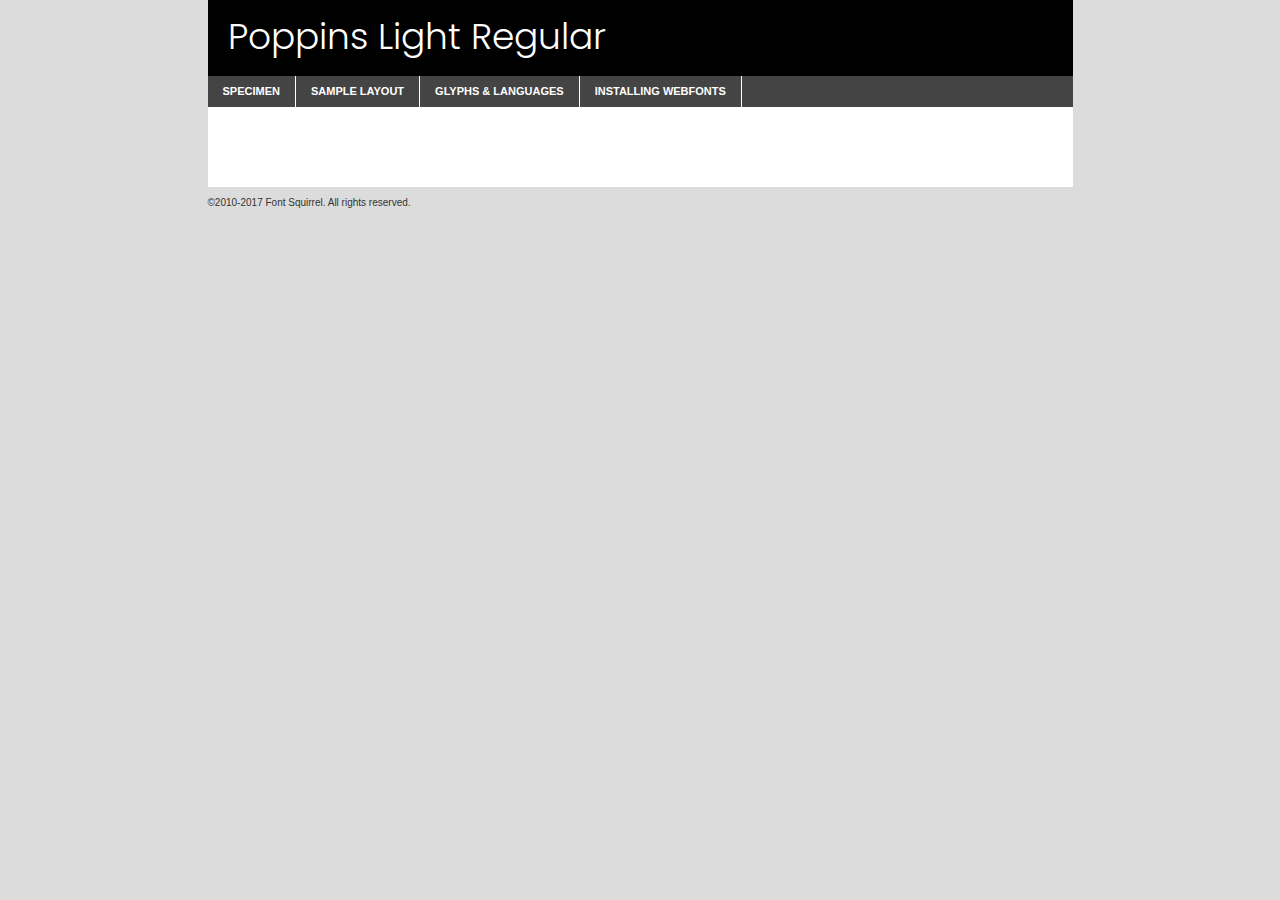
<file: components/fonts/poppins-light-demo.html>
<!DOCTYPE html PUBLIC "-//W3C//DTD XHTML 1.0 Transitional//EN"
	"http://www.w3.org/TR/xhtml1/DTD/xhtml1-transitional.dtd">

<html xmlns="http://www.w3.org/1999/xhtml" xml:lang="en" lang="en">
<head>
	<meta http-equiv="Content-Type" content="text/html; charset=utf-8" />
	<script src="http://ajax.googleapis.com/ajax/libs/jquery/1.7.2/jquery.min.js" type="text/javascript" charset="utf-8"></script>
	<script type="text/javascript">
	(function($){$.fn.easyTabs=function(option){var param=jQuery.extend({fadeSpeed:"fast",defaultContent:1,activeClass:'active'},option);$(this).each(function(){var thisId="#"+this.id;if(param.defaultContent==''){param.defaultContent=1;}
	if(typeof param.defaultContent=="number")
	{var defaultTab=$(thisId+" .tabs li:eq("+(param.defaultContent-1)+") a").attr('href').substr(1);}else{var defaultTab=param.defaultContent;}
	$(thisId+" .tabs li a").each(function(){var tabToHide=$(this).attr('href').substr(1);$("#"+tabToHide).addClass('easytabs-tab-content');});hideAll();changeContent(defaultTab);function hideAll(){$(thisId+" .easytabs-tab-content").hide();}
	function changeContent(tabId){hideAll();$(thisId+" .tabs li").removeClass(param.activeClass);$(thisId+" .tabs li a[href=#"+tabId+"]").closest('li').addClass(param.activeClass);if(param.fadeSpeed!="none")
	{$(thisId+" #"+tabId).fadeIn(param.fadeSpeed);}else{$(thisId+" #"+tabId).show();}}
	$(thisId+" .tabs li").click(function(){var tabId=$(this).find('a').attr('href').substr(1);changeContent(tabId);return false;});});}})(jQuery);
	</script>
	<link rel="stylesheet" href="specimen_files/specimen_stylesheet.css" type="text/css" charset="utf-8" />
	<link rel="stylesheet" href="stylesheet.css" type="text/css" charset="utf-8" />

	<style type="text/css">
					body{
				font-family: 'poppinslight';
							}
		</style>

	<title>Poppins Light Regular Specimen</title>
	
	
	<script type="text/javascript" charset="utf-8">
		$(document).ready(function() {
			$('#container').easyTabs({defaultContent:1});
		});
	</script>
</head>

<body>
<div id="container">
	<div id="header">
		Poppins Light Regular	</div>
	<ul class="tabs">
		<li><a href="#specimen">Specimen</a></li>
		<li><a href="#layout">Sample Layout</a></li>
				<li><a href="#glyphs">Glyphs &amp; Languages</a></li>
		<li><a href="#installing">Installing Webfonts</a></li>
		
	</ul>
	
	<div id="main_content">

		
			<div id="specimen">
		
				<div class="section">
					<div class="grid12 firstcol">
						<div class="huge">AaBb</div>
					</div>
				</div>
		
				<div class="section">
					<div class="glyph_range">A&#x200B;B&#x200b;C&#x200b;D&#x200b;E&#x200b;F&#x200b;G&#x200b;H&#x200b;I&#x200b;J&#x200b;K&#x200b;L&#x200b;M&#x200b;N&#x200b;O&#x200b;P&#x200b;Q&#x200b;R&#x200b;S&#x200b;T&#x200b;U&#x200b;V&#x200b;W&#x200b;X&#x200b;Y&#x200b;Z&#x200b;a&#x200b;b&#x200b;c&#x200b;d&#x200b;e&#x200b;f&#x200b;g&#x200b;h&#x200b;i&#x200b;j&#x200b;k&#x200b;l&#x200b;m&#x200b;n&#x200b;o&#x200b;p&#x200b;q&#x200b;r&#x200b;s&#x200b;t&#x200b;u&#x200b;v&#x200b;w&#x200b;x&#x200b;y&#x200b;z&#x200b;1&#x200b;2&#x200b;3&#x200b;4&#x200b;5&#x200b;6&#x200b;7&#x200b;8&#x200b;9&#x200b;0&#x200b;&amp;&#x200b;.&#x200b;,&#x200b;?&#x200b;!&#x200b;&#64;&#x200b;(&#x200b;)&#x200b;#&#x200b;$&#x200b;%&#x200b;*&#x200b;+&#x200b;-&#x200b;=&#x200b;:&#x200b;;</div>
				</div>
				<div class="section">
					<div class="grid12 firstcol">
						<table class="sample_table">
							<tr><td>10</td><td class="size10">abcdefghijklmnopqrstuvwxyzABCDEFGHIJKLMNOPQRSTUVWXYZ0123456789abcdefghijklmnopqrstuvwxyzABCDEFGHIJKLMNOPQRSTUVWXYZ0123456789abcdefghijklmnopqrstuvwxyzABCDEFGHIJKLMNOPQRSTUVWXYZ</td></tr>
							<tr><td>11</td><td class="size11">abcdefghijklmnopqrstuvwxyzABCDEFGHIJKLMNOPQRSTUVWXYZ0123456789abcdefghijklmnopqrstuvwxyzABCDEFGHIJKLMNOPQRSTUVWXYZ0123456789abcdefghijklmnopqrstuvwxyzABCDEFGHIJKLMNOPQRSTUVWXYZ</td></tr>
							<tr><td>12</td><td class="size12">abcdefghijklmnopqrstuvwxyzABCDEFGHIJKLMNOPQRSTUVWXYZ0123456789abcdefghijklmnopqrstuvwxyzABCDEFGHIJKLMNOPQRSTUVWXYZ0123456789abcdefghijklmnopqrstuvwxyzABCDEFGHIJKLMNOPQRSTUVWXYZ</td></tr>
							<tr><td>13</td><td class="size13">abcdefghijklmnopqrstuvwxyzABCDEFGHIJKLMNOPQRSTUVWXYZ0123456789abcdefghijklmnopqrstuvwxyzABCDEFGHIJKLMNOPQRSTUVWXYZ0123456789abcdefghijklmnopqrstuvwxyzABCDEFGHIJKLMNOPQRSTUVWXYZ</td></tr>
							<tr><td>14</td><td class="size14">abcdefghijklmnopqrstuvwxyzABCDEFGHIJKLMNOPQRSTUVWXYZ0123456789abcdefghijklmnopqrstuvwxyzABCDEFGHIJKLMNOPQRSTUVWXYZ0123456789abcdefghijklmnopqrstuvwxyzABCDEFGHIJKLMNOPQRSTUVWXYZ</td></tr>
							<tr><td>16</td><td class="size16">abcdefghijklmnopqrstuvwxyzABCDEFGHIJKLMNOPQRSTUVWXYZ0123456789abcdefghijklmnopqrstuvwxyzABCDEFGHIJKLMNOPQRSTUVWXYZ</td></tr>
							<tr><td>18</td><td class="size18">abcdefghijklmnopqrstuvwxyzABCDEFGHIJKLMNOPQRSTUVWXYZ0123456789abcdefghijklmnopqrstuvwxyzABCDEFGHIJKLMNOPQRSTUVWXYZ</td></tr>
							<tr><td>20</td><td class="size20">abcdefghijklmnopqrstuvwxyzABCDEFGHIJKLMNOPQRSTUVWXYZ0123456789abcdefghijklmnopqrstuvwxyzABCDEFGHIJKLMNOPQRSTUVWXYZ</td></tr>
							<tr><td>24</td><td class="size24">abcdefghijklmnopqrstuvwxyzABCDEFGHIJKLMNOPQRSTUVWXYZ0123456789abcdefghijklmnopqrstuvwxyzABCDEFGHIJKLMNOPQRSTUVWXYZ</td></tr>
							<tr><td>30</td><td class="size30">abcdefghijklmnopqrstuvwxyzABCDEFGHIJKLMNOPQRSTUVWXYZ0123456789abcdefghijklmnopqrstuvwxyzABCDEFGHIJKLMNOPQRSTUVWXYZ</td></tr>
							<tr><td>36</td><td class="size36">abcdefghijklmnopqrstuvwxyzABCDEFGHIJKLMNOPQRSTUVWXYZ0123456789abcdefghijklmnopqrstuvwxyzABCDEFGHIJKLMNOPQRSTUVWXYZ</td></tr>
							<tr><td>48</td><td class="size48">abcdefghijklmnopqrstuvwxyzABCDEFGHIJKLMNOPQRSTUVWXYZ0123456789abcdefghijklmnopqrstuvwxyzABCDEFGHIJKLMNOPQRSTUVWXYZ</td></tr>
							<tr><td>60</td><td class="size60">abcdefghijklmnopqrstuvwxyzABCDEFGHIJKLMNOPQRSTUVWXYZ0123456789abcdefghijklmnopqrstuvwxyzABCDEFGHIJKLMNOPQRSTUVWXYZ</td></tr>
							<tr><td>72</td><td class="size72">abcdefghijklmnopqrstuvwxyzABCDEFGHIJKLMNOPQRSTUVWXYZ0123456789abcdefghijklmnopqrstuvwxyzABCDEFGHIJKLMNOPQRSTUVWXYZ</td></tr>
							<tr><td>90</td><td class="size90">abcdefghijklmnopqrstuvwxyzABCDEFGHIJKLMNOPQRSTUVWXYZ0123456789abcdefghijklmnopqrstuvwxyzABCDEFGHIJKLMNOPQRSTUVWXYZ</td></tr>
						</table>
				
					</div>
			
				</div>
		
		
		
								<div class="section" id="bodycomparison">


										<div id="xheight">
				<div class="fontbody">&#x25FC;&#x25FC;&#x25FC;&#x25FC;&#x25FC;&#x25FC;&#x25FC;&#x25FC;&#x25FC;&#x25FC;&#x25FC;&#x25FC;&#x25FC;&#x25FC;&#x25FC;&#x25FC;&#x25FC;&#x25FC;&#x25FC;&#x25FC;&#x25FC;&#x25FC;&#x25FC;&#x25FC;&#x25FC;&#x25FC;&#x25FC;&#x25FC;&#x25FC;&#x25FC;&#x25FC;&#x25FC;&#x25FC;&#x25FC;&#x25FC;&#x25FC;&#x25FC;&#x25FC;&#x25FC;&#x25FC;&#x25FC;&#x25FC;&#x25FC;&#x25FC;&#x25FC;&#x25FC;&#x25FC;&#x25FC;&#x25FC;&#x25FC;&#x25FC;&#x25FC;&#x25FC;&#x25FC;&#x25FC;&#x25FC;&#x25FC;&#x25FC;&#x25FC;&#x25FC;&#x25FC;&#x25FC;&#x25FC;&#x25FC;&#x25FC;&#x25FC;&#x25FC;&#x25FC;&#x25FC;&#x25FC;&#x25FC;&#x25FC;&#x25FC;&#x25FC;&#x25FC;&#x25FC;&#x25FC;&#x25FC;&#x25FC;&#x25FC;&#x25FC;&#x25FC;&#x25FC;&#x25FC;&#x25FC;&#x25FC;&#x25FC;&#x25FC;&#x25FC;&#x25FC;&#x25FC;&#x25FC;&#x25FC;&#x25FC;&#x25FC;&#x25FC;&#x25FC;&#x25FC;&#x25FC;body</div><div class="arialbody">body</div><div class="verdanabody">body</div><div class="georgiabody">body</div></div>
										<div class="fontbody" style="z-index:1">
											body<span>Poppins Light Regular</span>
										</div>
										<div class="arialbody" style="z-index:1">
											body<span>Arial</span>
										</div>
										<div class="verdanabody" style="z-index:1">
											body<span>Verdana</span>
										</div>
										<div class="georgiabody" style="z-index:1">
											body<span>Georgia</span>
										</div>



								</div>
		
		
				<div class="section psample psample_row1" id="">
					
					<div class="grid2 firstcol">
						<p class="size10"><span>10.</span>Aenean lacinia bibendum nulla sed consectetur. Fusce dapibus, tellus ac cursus commodo, tortor mauris condimentum nibh, ut fermentum massa justo sit amet risus. Nullam id dolor id nibh ultricies vehicula ut id elit. Cum sociis natoque penatibus et magnis dis parturient montes, nascetur ridiculus mus. Nulla vitae elit libero, a pharetra augue.</p>
			
					</div>
					<div class="grid3">
						<p class="size11"><span>11.</span>Aenean lacinia bibendum nulla sed consectetur. Fusce dapibus, tellus ac cursus commodo, tortor mauris condimentum nibh, ut fermentum massa justo sit amet risus. Nullam id dolor id nibh ultricies vehicula ut id elit. Cum sociis natoque penatibus et magnis dis parturient montes, nascetur ridiculus mus. Nulla vitae elit libero, a pharetra augue.</p>
			
					</div>
					<div class="grid3">
						<p class="size12"><span>12.</span>Aenean lacinia bibendum nulla sed consectetur. Fusce dapibus, tellus ac cursus commodo, tortor mauris condimentum nibh, ut fermentum massa justo sit amet risus. Nullam id dolor id nibh ultricies vehicula ut id elit. Cum sociis natoque penatibus et magnis dis parturient montes, nascetur ridiculus mus. Nulla vitae elit libero, a pharetra augue.</p>
			
					</div>
					<div class="grid4">
						<p class="size13"><span>13.</span>Aenean lacinia bibendum nulla sed consectetur. Fusce dapibus, tellus ac cursus commodo, tortor mauris condimentum nibh, ut fermentum massa justo sit amet risus. Nullam id dolor id nibh ultricies vehicula ut id elit. Cum sociis natoque penatibus et magnis dis parturient montes, nascetur ridiculus mus. Nulla vitae elit libero, a pharetra augue.</p>
			
					</div>
					<div class="white_blend"></div>
					
				</div>
				<div class="section psample psample_row2" id="">
					<div class="grid3 firstcol">
						<p class="size14"><span>14.</span>Aenean lacinia bibendum nulla sed consectetur. Fusce dapibus, tellus ac cursus commodo, tortor mauris condimentum nibh, ut fermentum massa justo sit amet risus. Nullam id dolor id nibh ultricies vehicula ut id elit. Cum sociis natoque penatibus et magnis dis parturient montes, nascetur ridiculus mus. Nulla vitae elit libero, a pharetra augue.</p>
			
					</div>
					<div class="grid4">
						<p class="size16"><span>16.</span>Aenean lacinia bibendum nulla sed consectetur. Fusce dapibus, tellus ac cursus commodo, tortor mauris condimentum nibh, ut fermentum massa justo sit amet risus. Nullam id dolor id nibh ultricies vehicula ut id elit. Cum sociis natoque penatibus et magnis dis parturient montes, nascetur ridiculus mus. Nulla vitae elit libero, a pharetra augue.</p>
			
					</div>
					<div class="grid5">
						<p class="size18"><span>18.</span>Aenean lacinia bibendum nulla sed consectetur. Fusce dapibus, tellus ac cursus commodo, tortor mauris condimentum nibh, ut fermentum massa justo sit amet risus. Nullam id dolor id nibh ultricies vehicula ut id elit. Cum sociis natoque penatibus et magnis dis parturient montes, nascetur ridiculus mus. Nulla vitae elit libero, a pharetra augue.</p>
			
					</div>

					<div class="white_blend"></div>

				</div>
				
				<div class="section psample psample_row3" id="">
					<div class="grid5 firstcol">
						<p class="size20"><span>20.</span>Aenean lacinia bibendum nulla sed consectetur. Fusce dapibus, tellus ac cursus commodo, tortor mauris condimentum nibh, ut fermentum massa justo sit amet risus. Nullam id dolor id nibh ultricies vehicula ut id elit. Cum sociis natoque penatibus et magnis dis parturient montes, nascetur ridiculus mus. Nulla vitae elit libero, a pharetra augue.</p>
					</div>
					<div class="grid7">
						<p class="size24"><span>24.</span>Aenean lacinia bibendum nulla sed consectetur. Fusce dapibus, tellus ac cursus commodo, tortor mauris condimentum nibh, ut fermentum massa justo sit amet risus. Nullam id dolor id nibh ultricies vehicula ut id elit. Cum sociis natoque penatibus et magnis dis parturient montes, nascetur ridiculus mus. Nulla vitae elit libero, a pharetra augue.</p>
					</div>
					
					<div class="white_blend"></div>
					
				</div>
				
				<div class="section psample psample_row4" id="">
					<div class="grid12 firstcol">
						<p class="size30"><span>30.</span>Aenean lacinia bibendum nulla sed consectetur. Fusce dapibus, tellus ac cursus commodo, tortor mauris condimentum nibh, ut fermentum massa justo sit amet risus. Nullam id dolor id nibh ultricies vehicula ut id elit. Cum sociis natoque penatibus et magnis dis parturient montes, nascetur ridiculus mus. Nulla vitae elit libero, a pharetra augue.</p>
					</div>
					<div class="white_blend"></div>
					
				</div>
				
				
				
				<div class="section psample psample_row1 fullreverse">
					<div class="grid2 firstcol">
						<p class="size10"><span>10.</span>Aenean lacinia bibendum nulla sed consectetur. Fusce dapibus, tellus ac cursus commodo, tortor mauris condimentum nibh, ut fermentum massa justo sit amet risus. Nullam id dolor id nibh ultricies vehicula ut id elit. Cum sociis natoque penatibus et magnis dis parturient montes, nascetur ridiculus mus. Nulla vitae elit libero, a pharetra augue.</p>
			
					</div>
					<div class="grid3">
						<p class="size11"><span>11.</span>Aenean lacinia bibendum nulla sed consectetur. Fusce dapibus, tellus ac cursus commodo, tortor mauris condimentum nibh, ut fermentum massa justo sit amet risus. Nullam id dolor id nibh ultricies vehicula ut id elit. Cum sociis natoque penatibus et magnis dis parturient montes, nascetur ridiculus mus. Nulla vitae elit libero, a pharetra augue.</p>
			
					</div>
					<div class="grid3">
						<p class="size12"><span>12.</span>Aenean lacinia bibendum nulla sed consectetur. Fusce dapibus, tellus ac cursus commodo, tortor mauris condimentum nibh, ut fermentum massa justo sit amet risus. Nullam id dolor id nibh ultricies vehicula ut id elit. Cum sociis natoque penatibus et magnis dis parturient montes, nascetur ridiculus mus. Nulla vitae elit libero, a pharetra augue.</p>
			
					</div>
					<div class="grid4">
						<p class="size13"><span>13.</span>Aenean lacinia bibendum nulla sed consectetur. Fusce dapibus, tellus ac cursus commodo, tortor mauris condimentum nibh, ut fermentum massa justo sit amet risus. Nullam id dolor id nibh ultricies vehicula ut id elit. Cum sociis natoque penatibus et magnis dis parturient montes, nascetur ridiculus mus. Nulla vitae elit libero, a pharetra augue.</p>
			
					</div>
					<div class="black_blend"></div>
					
				</div>
				
				<div class="section psample psample_row2 fullreverse">
					<div class="grid3 firstcol">
						<p class="size14"><span>14.</span>Aenean lacinia bibendum nulla sed consectetur. Fusce dapibus, tellus ac cursus commodo, tortor mauris condimentum nibh, ut fermentum massa justo sit amet risus. Nullam id dolor id nibh ultricies vehicula ut id elit. Cum sociis natoque penatibus et magnis dis parturient montes, nascetur ridiculus mus. Nulla vitae elit libero, a pharetra augue.</p>
			
					</div>
					<div class="grid4">
						<p class="size16"><span>16.</span>Aenean lacinia bibendum nulla sed consectetur. Fusce dapibus, tellus ac cursus commodo, tortor mauris condimentum nibh, ut fermentum massa justo sit amet risus. Nullam id dolor id nibh ultricies vehicula ut id elit. Cum sociis natoque penatibus et magnis dis parturient montes, nascetur ridiculus mus. Nulla vitae elit libero, a pharetra augue.</p>
			
					</div>
					<div class="grid5">
						<p class="size18"><span>18.</span>Aenean lacinia bibendum nulla sed consectetur. Fusce dapibus, tellus ac cursus commodo, tortor mauris condimentum nibh, ut fermentum massa justo sit amet risus. Nullam id dolor id nibh ultricies vehicula ut id elit. Cum sociis natoque penatibus et magnis dis parturient montes, nascetur ridiculus mus. Nulla vitae elit libero, a pharetra augue.</p>
			
					</div>
					<div class="black_blend"></div>

				</div>
				
				<div class="section psample fullreverse psample_row3" id="">
					<div class="grid5 firstcol">
						<p class="size20"><span>20.</span>Aenean lacinia bibendum nulla sed consectetur. Fusce dapibus, tellus ac cursus commodo, tortor mauris condimentum nibh, ut fermentum massa justo sit amet risus. Nullam id dolor id nibh ultricies vehicula ut id elit. Cum sociis natoque penatibus et magnis dis parturient montes, nascetur ridiculus mus. Nulla vitae elit libero, a pharetra augue.</p>
					</div>
					<div class="grid7">
						<p class="size24"><span>24.</span>Aenean lacinia bibendum nulla sed consectetur. Fusce dapibus, tellus ac cursus commodo, tortor mauris condimentum nibh, ut fermentum massa justo sit amet risus. Nullam id dolor id nibh ultricies vehicula ut id elit. Cum sociis natoque penatibus et magnis dis parturient montes, nascetur ridiculus mus. Nulla vitae elit libero, a pharetra augue.</p>
					</div>
					
					<div class="black_blend"></div>
					
				</div>
				
				<div class="section psample fullreverse psample_row4" id="" style="border-bottom: 20px #000 solid;">
					<div class="grid12 firstcol">
						<p class="size30"><span>30.</span>Aenean lacinia bibendum nulla sed consectetur. Fusce dapibus, tellus ac cursus commodo, tortor mauris condimentum nibh, ut fermentum massa justo sit amet risus. Nullam id dolor id nibh ultricies vehicula ut id elit. Cum sociis natoque penatibus et magnis dis parturient montes, nascetur ridiculus mus. Nulla vitae elit libero, a pharetra augue.</p>
					</div>
					<div class="black_blend"></div>
					
				</div>
				
				
				
				
			</div>
			
			<div id="layout">
				
				<div class="section">
					
					<div class="grid12 firstcol">
						<h1>Lorem Ipsum Dolor</h1>
						<h2>Etiam porta sem malesuada magna mollis euismod</h2>
						
						<p class="byline">By <a href="#link">Aenean Lacinia</a></p>
					</div>
				</div>
				<div class="section">
					<div class="grid8 firstcol">
						<p class="large">Donec sed odio dui. Morbi leo risus, porta ac consectetur ac, vestibulum at eros. Fusce dapibus, tellus ac cursus commodo, tortor mauris condimentum nibh, ut fermentum massa justo sit amet risus. </p>

						
						<h3>Pellentesque ornare sem</h3>

						<p>Maecenas sed diam eget risus varius blandit sit amet non magna. Maecenas faucibus mollis interdum. Donec ullamcorper nulla non metus auctor fringilla. Nullam id dolor id nibh ultricies vehicula ut id elit. Nullam id dolor id nibh ultricies vehicula ut id elit. </p>

						<p>Aenean eu leo quam. Pellentesque ornare sem lacinia quam venenatis vestibulum. Lorem ipsum dolor sit amet, consectetur adipiscing elit. Cum sociis natoque penatibus et magnis dis parturient montes, nascetur ridiculus mus. </p>

						<p>Nulla vitae elit libero, a pharetra augue. Praesent commodo cursus magna, vel scelerisque nisl consectetur et. Aenean lacinia bibendum nulla sed consectetur. </p>

						<p>Nullam quis risus eget urna mollis ornare vel eu leo. Nullam quis risus eget urna mollis ornare vel eu leo. Maecenas sed diam eget risus varius blandit sit amet non magna. Donec ullamcorper nulla non metus auctor fringilla. </p>

						<h3>Cras mattis consectetur</h3>

						<p>Aenean eu leo quam. Pellentesque ornare sem lacinia quam venenatis vestibulum. Aenean lacinia bibendum nulla sed consectetur. Integer posuere erat a ante venenatis dapibus posuere velit aliquet. Cras mattis consectetur purus sit amet fermentum. </p>

						<p>Nullam id dolor id nibh ultricies vehicula ut id elit. Nullam quis risus eget urna mollis ornare vel eu leo. Cras mattis consectetur purus sit amet fermentum.</p>
					</div>
					
					<div class="grid4 sidebar">
						
						<div class="box reverse">
							<p class="last">Nullam quis risus eget urna mollis ornare vel eu leo. Donec ullamcorper nulla non metus auctor fringilla. Cras mattis consectetur purus sit amet fermentum. Sed posuere consectetur est at lobortis. Lorem ipsum dolor sit amet, consectetur adipiscing elit. </p>
						</div>
						
						<p class="caption">Maecenas sed diam eget risus varius.</p>

						<p>Vestibulum id ligula porta felis euismod semper. Integer posuere erat a ante venenatis dapibus posuere velit aliquet. Vestibulum id ligula porta felis euismod semper. Sed posuere consectetur est at lobortis. Maecenas sed diam eget risus varius blandit sit amet non magna. Fusce dapibus, tellus ac cursus commodo, tortor mauris condimentum nibh, ut fermentum massa justo sit amet risus. </p>

					

						<p>Duis mollis, est non commodo luctus, nisi erat porttitor ligula, eget lacinia odio sem nec elit. Aenean lacinia bibendum nulla sed consectetur. Vivamus sagittis lacus vel augue laoreet rutrum faucibus dolor auctor. Aenean lacinia bibendum nulla sed consectetur. Nullam quis risus eget urna mollis ornare vel eu leo. </p>

						<p>Praesent commodo cursus magna, vel scelerisque nisl consectetur et. Donec ullamcorper nulla non metus auctor fringilla. Maecenas faucibus mollis interdum. Fusce dapibus, tellus ac cursus commodo, tortor mauris condimentum nibh, ut fermentum massa justo sit amet risus. </p>

					</div>
				</div>
				
			</div>


			



		<div id="glyphs">
			<div class="section">
				<div class="grid12 firstcol">
			
				<h1>Language Support</h1>
				<p>The subset of Poppins Light Regular in this kit supports the following languages:<br />
			
					English, Arrernte, Bislama, Cebuano, Fijian, Gilbertese, Hmong, Ibanag, Iloko_ilokano, Interglossa_glosa, Interlingua, Lojban, Manx, Norfolk_pitcairnese, Oromo, Rotokas, Samoan, Sardinian, Seychelles_creole, Shona, Somali, Southern_ndebele, Swahili, Swati_swazi, Tok_pisin, Warlpiri, Xhosa, Zulu, Latinbasic, Demo				</p>
				<h1>Glyph Chart</h1>
				<p>The subset of Poppins Light Regular in this kit includes all the glyphs listed below. Unicode entities are included above each glyph to help you insert individual characters into your layout.</p>
				<div id="glyph_chart">
			
																														 <div><p>&amp;#13;</p>&#13;</div>
																				 <div><p>&amp;#32;</p>&#32;</div>
																				 <div><p>&amp;#33;</p>&#33;</div>
																				 <div><p>&amp;#34;</p>&#34;</div>
																				 <div><p>&amp;#35;</p>&#35;</div>
																				 <div><p>&amp;#36;</p>&#36;</div>
																				 <div><p>&amp;#37;</p>&#37;</div>
																				 <div><p>&amp;#38;</p>&#38;</div>
																				 <div><p>&amp;#39;</p>&#39;</div>
																				 <div><p>&amp;#40;</p>&#40;</div>
																				 <div><p>&amp;#41;</p>&#41;</div>
																				 <div><p>&amp;#42;</p>&#42;</div>
																				 <div><p>&amp;#43;</p>&#43;</div>
																				 <div><p>&amp;#44;</p>&#44;</div>
																				 <div><p>&amp;#46;</p>&#46;</div>
																				 <div><p>&amp;#47;</p>&#47;</div>
																				 <div><p>&amp;#48;</p>&#48;</div>
																				 <div><p>&amp;#49;</p>&#49;</div>
																				 <div><p>&amp;#50;</p>&#50;</div>
																				 <div><p>&amp;#51;</p>&#51;</div>
																				 <div><p>&amp;#52;</p>&#52;</div>
																				 <div><p>&amp;#53;</p>&#53;</div>
																				 <div><p>&amp;#54;</p>&#54;</div>
																				 <div><p>&amp;#55;</p>&#55;</div>
																				 <div><p>&amp;#56;</p>&#56;</div>
																				 <div><p>&amp;#57;</p>&#57;</div>
																				 <div><p>&amp;#60;</p>&#60;</div>
																				 <div><p>&amp;#61;</p>&#61;</div>
																				 <div><p>&amp;#62;</p>&#62;</div>
																				 <div><p>&amp;#63;</p>&#63;</div>
																				 <div><p>&amp;#64;</p>&#64;</div>
																				 <div><p>&amp;#65;</p>&#65;</div>
																				 <div><p>&amp;#66;</p>&#66;</div>
																				 <div><p>&amp;#67;</p>&#67;</div>
																				 <div><p>&amp;#68;</p>&#68;</div>
																				 <div><p>&amp;#69;</p>&#69;</div>
																				 <div><p>&amp;#70;</p>&#70;</div>
																				 <div><p>&amp;#71;</p>&#71;</div>
																				 <div><p>&amp;#72;</p>&#72;</div>
																				 <div><p>&amp;#73;</p>&#73;</div>
																				 <div><p>&amp;#74;</p>&#74;</div>
																				 <div><p>&amp;#75;</p>&#75;</div>
																				 <div><p>&amp;#76;</p>&#76;</div>
																				 <div><p>&amp;#77;</p>&#77;</div>
																				 <div><p>&amp;#78;</p>&#78;</div>
																				 <div><p>&amp;#79;</p>&#79;</div>
																				 <div><p>&amp;#80;</p>&#80;</div>
																				 <div><p>&amp;#81;</p>&#81;</div>
																				 <div><p>&amp;#82;</p>&#82;</div>
																				 <div><p>&amp;#83;</p>&#83;</div>
																				 <div><p>&amp;#84;</p>&#84;</div>
																				 <div><p>&amp;#85;</p>&#85;</div>
																				 <div><p>&amp;#86;</p>&#86;</div>
																				 <div><p>&amp;#87;</p>&#87;</div>
																				 <div><p>&amp;#88;</p>&#88;</div>
																				 <div><p>&amp;#89;</p>&#89;</div>
																				 <div><p>&amp;#90;</p>&#90;</div>
																				 <div><p>&amp;#91;</p>&#91;</div>
																				 <div><p>&amp;#92;</p>&#92;</div>
																				 <div><p>&amp;#93;</p>&#93;</div>
																				 <div><p>&amp;#94;</p>&#94;</div>
																				 <div><p>&amp;#95;</p>&#95;</div>
																				 <div><p>&amp;#96;</p>&#96;</div>
																				 <div><p>&amp;#97;</p>&#97;</div>
																				 <div><p>&amp;#98;</p>&#98;</div>
																				 <div><p>&amp;#99;</p>&#99;</div>
																				 <div><p>&amp;#100;</p>&#100;</div>
																				 <div><p>&amp;#101;</p>&#101;</div>
																				 <div><p>&amp;#102;</p>&#102;</div>
																				 <div><p>&amp;#103;</p>&#103;</div>
																				 <div><p>&amp;#104;</p>&#104;</div>
																				 <div><p>&amp;#105;</p>&#105;</div>
																				 <div><p>&amp;#106;</p>&#106;</div>
																				 <div><p>&amp;#107;</p>&#107;</div>
																				 <div><p>&amp;#108;</p>&#108;</div>
																				 <div><p>&amp;#109;</p>&#109;</div>
																				 <div><p>&amp;#110;</p>&#110;</div>
																				 <div><p>&amp;#111;</p>&#111;</div>
																				 <div><p>&amp;#112;</p>&#112;</div>
																				 <div><p>&amp;#113;</p>&#113;</div>
																				 <div><p>&amp;#114;</p>&#114;</div>
																				 <div><p>&amp;#115;</p>&#115;</div>
																				 <div><p>&amp;#116;</p>&#116;</div>
																				 <div><p>&amp;#117;</p>&#117;</div>
																				 <div><p>&amp;#118;</p>&#118;</div>
																				 <div><p>&amp;#119;</p>&#119;</div>
																				 <div><p>&amp;#120;</p>&#120;</div>
																				 <div><p>&amp;#121;</p>&#121;</div>
																				 <div><p>&amp;#122;</p>&#122;</div>
																				 <div><p>&amp;#123;</p>&#123;</div>
																				 <div><p>&amp;#124;</p>&#124;</div>
																				 <div><p>&amp;#125;</p>&#125;</div>
																				 <div><p>&amp;#126;</p>&#126;</div>
																				 <div><p>&amp;#160;</p>&#160;</div>
																				 <div><p>&amp;#161;</p>&#161;</div>
																				 <div><p>&amp;#162;</p>&#162;</div>
																				 <div><p>&amp;#163;</p>&#163;</div>
																				 <div><p>&amp;#164;</p>&#164;</div>
																				 <div><p>&amp;#165;</p>&#165;</div>
																				 <div><p>&amp;#166;</p>&#166;</div>
																				 <div><p>&amp;#167;</p>&#167;</div>
																				 <div><p>&amp;#168;</p>&#168;</div>
																				 <div><p>&amp;#169;</p>&#169;</div>
																				 <div><p>&amp;#170;</p>&#170;</div>
																				 <div><p>&amp;#171;</p>&#171;</div>
																				 <div><p>&amp;#172;</p>&#172;</div>
																				 <div><p>&amp;#174;</p>&#174;</div>
																				 <div><p>&amp;#175;</p>&#175;</div>
																				 <div><p>&amp;#176;</p>&#176;</div>
																				 <div><p>&amp;#177;</p>&#177;</div>
																				 <div><p>&amp;#178;</p>&#178;</div>
																				 <div><p>&amp;#179;</p>&#179;</div>
																				 <div><p>&amp;#180;</p>&#180;</div>
																				 <div><p>&amp;#181;</p>&#181;</div>
																				 <div><p>&amp;#182;</p>&#182;</div>
																				 <div><p>&amp;#184;</p>&#184;</div>
																				 <div><p>&amp;#185;</p>&#185;</div>
																				 <div><p>&amp;#186;</p>&#186;</div>
																				 <div><p>&amp;#187;</p>&#187;</div>
																				 <div><p>&amp;#188;</p>&#188;</div>
																				 <div><p>&amp;#189;</p>&#189;</div>
																				 <div><p>&amp;#190;</p>&#190;</div>
																				 <div><p>&amp;#191;</p>&#191;</div>
																				 <div><p>&amp;#198;</p>&#198;</div>
																				 <div><p>&amp;#199;</p>&#199;</div>
																				 <div><p>&amp;#208;</p>&#208;</div>
																				 <div><p>&amp;#215;</p>&#215;</div>
																				 <div><p>&amp;#216;</p>&#216;</div>
																				 <div><p>&amp;#222;</p>&#222;</div>
																				 <div><p>&amp;#223;</p>&#223;</div>
																				 <div><p>&amp;#230;</p>&#230;</div>
																				 <div><p>&amp;#231;</p>&#231;</div>
																				 <div><p>&amp;#240;</p>&#240;</div>
																				 <div><p>&amp;#247;</p>&#247;</div>
																				 <div><p>&amp;#248;</p>&#248;</div>
																				 <div><p>&amp;#254;</p>&#254;</div>
																				 <div><p>&amp;#305;</p>&#305;</div>
																				 <div><p>&amp;#338;</p>&#338;</div>
																				 <div><p>&amp;#339;</p>&#339;</div>
																				 <div><p>&amp;#710;</p>&#710;</div>
																				 <div><p>&amp;#730;</p>&#730;</div>
																				 <div><p>&amp;#732;</p>&#732;</div>
																				 <div><p>&amp;#8192;</p>&#8192;</div>
																				 <div><p>&amp;#8193;</p>&#8193;</div>
																				 <div><p>&amp;#8194;</p>&#8194;</div>
																				 <div><p>&amp;#8195;</p>&#8195;</div>
																				 <div><p>&amp;#8196;</p>&#8196;</div>
																				 <div><p>&amp;#8197;</p>&#8197;</div>
																				 <div><p>&amp;#8198;</p>&#8198;</div>
																				 <div><p>&amp;#8199;</p>&#8199;</div>
																				 <div><p>&amp;#8200;</p>&#8200;</div>
																				 <div><p>&amp;#8201;</p>&#8201;</div>
																				 <div><p>&amp;#8202;</p>&#8202;</div>
																				 <div><p>&amp;#8211;</p>&#8211;</div>
																				 <div><p>&amp;#8212;</p>&#8212;</div>
																				 <div><p>&amp;#8216;</p>&#8216;</div>
																				 <div><p>&amp;#8217;</p>&#8217;</div>
																				 <div><p>&amp;#8218;</p>&#8218;</div>
																				 <div><p>&amp;#8220;</p>&#8220;</div>
																				 <div><p>&amp;#8221;</p>&#8221;</div>
																				 <div><p>&amp;#8222;</p>&#8222;</div>
																				 <div><p>&amp;#8226;</p>&#8226;</div>
																				 <div><p>&amp;#8239;</p>&#8239;</div>
																				 <div><p>&amp;#8249;</p>&#8249;</div>
																				 <div><p>&amp;#8250;</p>&#8250;</div>
																				 <div><p>&amp;#8287;</p>&#8287;</div>
																				 <div><p>&amp;#8364;</p>&#8364;</div>
																				 <div><p>&amp;#8482;</p>&#8482;</div>
																				 <div><p>&amp;#8722;</p>&#8722;</div>
																				 <div><p>&amp;#9724;</p>&#9724;</div>
																				 <div><p>&amp;#64257;</p>&#64257;</div>
																																																</div>	
				</div>
		
		
			</div>
		</div>
		
		
		<div id="specs">
			
		</div>
	
		<div id="installing">
			<div class="section">
				<div class="grid7 firstcol">
					<h1>Installing Webfonts</h1>
					
					<p>Webfonts are supported by all major browser platforms but not all in the same way. There are currently four different font formats that must be included in order to target all browsers. This includes TTF, WOFF, EOT and SVG.</p>
					
					<h2>1. Upload your webfonts</h2>
					<p>You must upload your webfont kit to your website. They should be in or near the same directory as your CSS files.</p>
					
					<h2>2. Include the webfont stylesheet</h2>
					<p>A special CSS @font-face declaration helps the various browsers select the appropriate font it needs without causing you a bunch of headaches. Learn more about this syntax by reading the <a href="https://www.fontspring.com/blog/further-hardening-of-the-bulletproof-syntax">Fontspring blog post</a> about it. The code for it is as follows:</p>


<code>
@font-face{ 
	font-family: 'MyWebFont';
	src: url('WebFont.eot');
	src: url('WebFont.eot?#iefix') format('embedded-opentype'),
	     url('WebFont.woff') format('woff'),
	     url('WebFont.ttf') format('truetype'),
	     url('WebFont.svg#webfont') format('svg');
}
</code>

	<p>We've already gone ahead and generated the code for you. All you have to do is link to the stylesheet in your HTML, like this:</p>
	<code>&lt;link rel=&quot;stylesheet&quot; href=&quot;stylesheet.css&quot; type=&quot;text/css&quot; charset=&quot;utf-8&quot; /&gt;</code>

					<h2>3. Modify your own stylesheet</h2>
					<p>To take advantage of your new fonts, you must tell your stylesheet to use them. Look at the original @font-face declaration above and find the property called "font-family." The name linked there will be what you use to reference the font. Prepend that webfont name to the font stack in the "font-family" property, inside the selector you want to change. For example:</p>
<code>p { font-family: 'WebFont', Arial, sans-serif; }</code>

<h2>4. Test</h2>
<p>Getting webfonts to work cross-browser <em>can</em> be tricky. Use the information in the sidebar to help you if you find that fonts aren't loading in a particular browser.</p>
				</div>
				
				<div class="grid5 sidebar">
					<div class="box">
						<h2>Troubleshooting<br />Font-Face Problems</h2>
						<p>Having trouble getting your webfonts to load in your new website? Here are some tips to sort out what might be the problem.</p>

						<h3>Fonts not showing in any browser</h3>

						<p>This sounds like you need to work on the plumbing. You either did not upload the fonts to the correct directory, or you did not link the fonts properly in the CSS. If you've confirmed that all this is correct and you still have a problem, take a look at your .htaccess file and see if requests are getting intercepted.</p>

						<h3>Fonts not loading in iPhone or iPad</h3>

						<p>The most common problem here is that you are serving the fonts from an IIS server. IIS refuses to serve files that have unknown MIME types. If that is the case, you must set the MIME type for SVG to "image/svg+xml" in the server settings. Follow these instructions from Microsoft if you need help.</p>

						<h3>Fonts not loading in Firefox</h3>

						<p>The primary reason for this failure? You are still using a version Firefox older than 3.5. So upgrade already! If that isn't it, then you are very likely serving fonts from a different domain. Firefox requires that all font assets be served from the same domain. Lastly it is possible that you need to add WOFF to your list of MIME types (if you are serving via IIS.)</p>

						<h3>Fonts not loading in IE</h3>

						<p>Are you looking at Internet Explorer on an actual Windows machine or are you cheating by using a service like Adobe BrowserLab? Many of these screenshot services do not render @font-face for IE. Best to test it on a real machine.</p>

						<h3>Fonts not loading in IE9</h3>

						<p>IE9, like Firefox, requires that fonts be served from the same domain as the website. Make sure that is the case.</p>
					</div>
				</div>
			</div>
			
		</div>
	
	</div>
	<div id="footer">
		<p>&copy;2010-2017 Font Squirrel. All rights reserved.</p>
	</div>
</div>
</body>
</html>
</file>
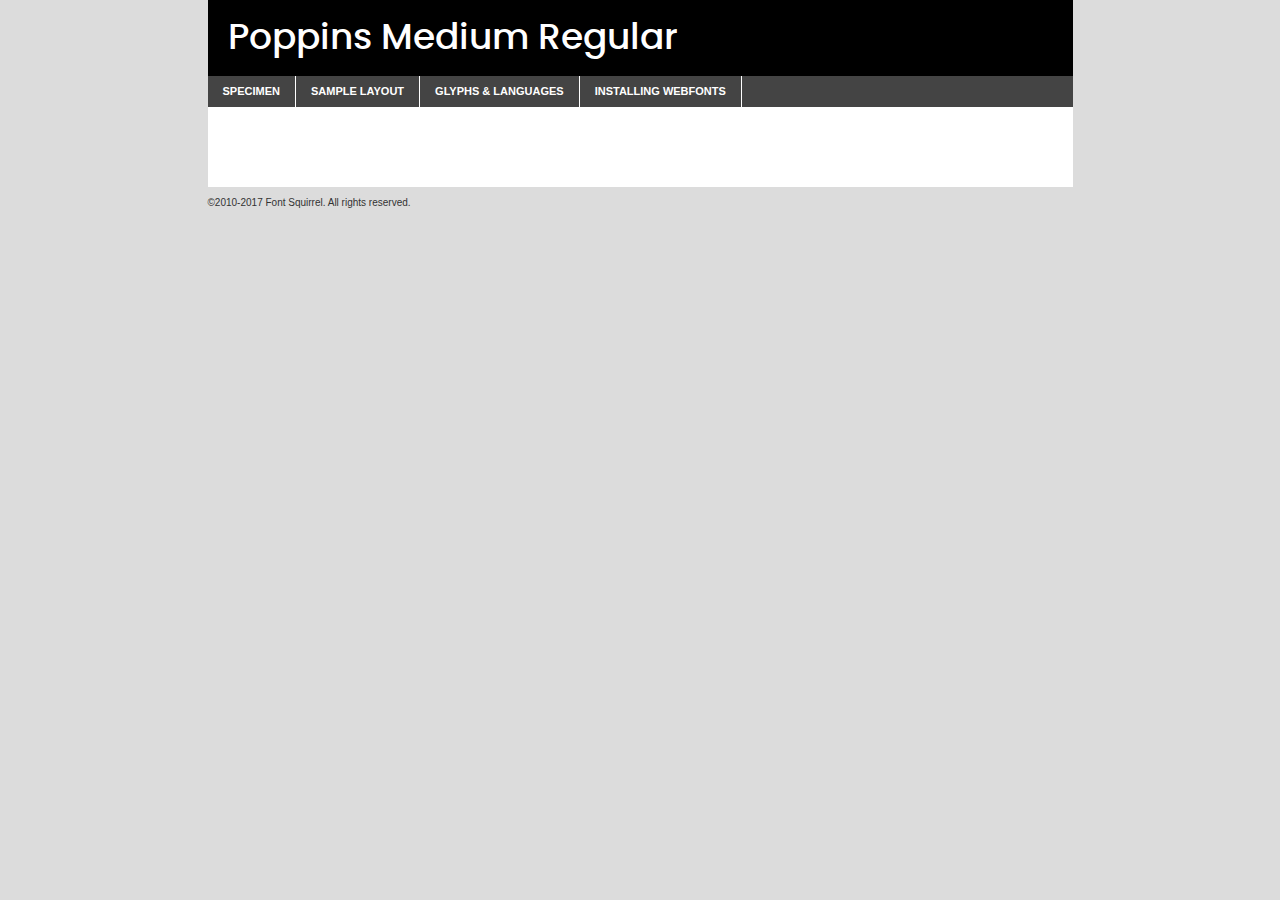
<file: components/fonts/poppins-medium-demo.html>
<!DOCTYPE html PUBLIC "-//W3C//DTD XHTML 1.0 Transitional//EN"
	"http://www.w3.org/TR/xhtml1/DTD/xhtml1-transitional.dtd">

<html xmlns="http://www.w3.org/1999/xhtml" xml:lang="en" lang="en">
<head>
	<meta http-equiv="Content-Type" content="text/html; charset=utf-8" />
	<script src="http://ajax.googleapis.com/ajax/libs/jquery/1.7.2/jquery.min.js" type="text/javascript" charset="utf-8"></script>
	<script type="text/javascript">
	(function($){$.fn.easyTabs=function(option){var param=jQuery.extend({fadeSpeed:"fast",defaultContent:1,activeClass:'active'},option);$(this).each(function(){var thisId="#"+this.id;if(param.defaultContent==''){param.defaultContent=1;}
	if(typeof param.defaultContent=="number")
	{var defaultTab=$(thisId+" .tabs li:eq("+(param.defaultContent-1)+") a").attr('href').substr(1);}else{var defaultTab=param.defaultContent;}
	$(thisId+" .tabs li a").each(function(){var tabToHide=$(this).attr('href').substr(1);$("#"+tabToHide).addClass('easytabs-tab-content');});hideAll();changeContent(defaultTab);function hideAll(){$(thisId+" .easytabs-tab-content").hide();}
	function changeContent(tabId){hideAll();$(thisId+" .tabs li").removeClass(param.activeClass);$(thisId+" .tabs li a[href=#"+tabId+"]").closest('li').addClass(param.activeClass);if(param.fadeSpeed!="none")
	{$(thisId+" #"+tabId).fadeIn(param.fadeSpeed);}else{$(thisId+" #"+tabId).show();}}
	$(thisId+" .tabs li").click(function(){var tabId=$(this).find('a').attr('href').substr(1);changeContent(tabId);return false;});});}})(jQuery);
	</script>
	<link rel="stylesheet" href="specimen_files/specimen_stylesheet.css" type="text/css" charset="utf-8" />
	<link rel="stylesheet" href="stylesheet.css" type="text/css" charset="utf-8" />

	<style type="text/css">
					body{
				font-family: 'poppinsmedium';
							}
		</style>

	<title>Poppins Medium Regular Specimen</title>
	
	
	<script type="text/javascript" charset="utf-8">
		$(document).ready(function() {
			$('#container').easyTabs({defaultContent:1});
		});
	</script>
</head>

<body>
<div id="container">
	<div id="header">
		Poppins Medium Regular	</div>
	<ul class="tabs">
		<li><a href="#specimen">Specimen</a></li>
		<li><a href="#layout">Sample Layout</a></li>
				<li><a href="#glyphs">Glyphs &amp; Languages</a></li>
		<li><a href="#installing">Installing Webfonts</a></li>
		
	</ul>
	
	<div id="main_content">

		
			<div id="specimen">
		
				<div class="section">
					<div class="grid12 firstcol">
						<div class="huge">AaBb</div>
					</div>
				</div>
		
				<div class="section">
					<div class="glyph_range">A&#x200B;B&#x200b;C&#x200b;D&#x200b;E&#x200b;F&#x200b;G&#x200b;H&#x200b;I&#x200b;J&#x200b;K&#x200b;L&#x200b;M&#x200b;N&#x200b;O&#x200b;P&#x200b;Q&#x200b;R&#x200b;S&#x200b;T&#x200b;U&#x200b;V&#x200b;W&#x200b;X&#x200b;Y&#x200b;Z&#x200b;a&#x200b;b&#x200b;c&#x200b;d&#x200b;e&#x200b;f&#x200b;g&#x200b;h&#x200b;i&#x200b;j&#x200b;k&#x200b;l&#x200b;m&#x200b;n&#x200b;o&#x200b;p&#x200b;q&#x200b;r&#x200b;s&#x200b;t&#x200b;u&#x200b;v&#x200b;w&#x200b;x&#x200b;y&#x200b;z&#x200b;1&#x200b;2&#x200b;3&#x200b;4&#x200b;5&#x200b;6&#x200b;7&#x200b;8&#x200b;9&#x200b;0&#x200b;&amp;&#x200b;.&#x200b;,&#x200b;?&#x200b;!&#x200b;&#64;&#x200b;(&#x200b;)&#x200b;#&#x200b;$&#x200b;%&#x200b;*&#x200b;+&#x200b;-&#x200b;=&#x200b;:&#x200b;;</div>
				</div>
				<div class="section">
					<div class="grid12 firstcol">
						<table class="sample_table">
							<tr><td>10</td><td class="size10">abcdefghijklmnopqrstuvwxyzABCDEFGHIJKLMNOPQRSTUVWXYZ0123456789abcdefghijklmnopqrstuvwxyzABCDEFGHIJKLMNOPQRSTUVWXYZ0123456789abcdefghijklmnopqrstuvwxyzABCDEFGHIJKLMNOPQRSTUVWXYZ</td></tr>
							<tr><td>11</td><td class="size11">abcdefghijklmnopqrstuvwxyzABCDEFGHIJKLMNOPQRSTUVWXYZ0123456789abcdefghijklmnopqrstuvwxyzABCDEFGHIJKLMNOPQRSTUVWXYZ0123456789abcdefghijklmnopqrstuvwxyzABCDEFGHIJKLMNOPQRSTUVWXYZ</td></tr>
							<tr><td>12</td><td class="size12">abcdefghijklmnopqrstuvwxyzABCDEFGHIJKLMNOPQRSTUVWXYZ0123456789abcdefghijklmnopqrstuvwxyzABCDEFGHIJKLMNOPQRSTUVWXYZ0123456789abcdefghijklmnopqrstuvwxyzABCDEFGHIJKLMNOPQRSTUVWXYZ</td></tr>
							<tr><td>13</td><td class="size13">abcdefghijklmnopqrstuvwxyzABCDEFGHIJKLMNOPQRSTUVWXYZ0123456789abcdefghijklmnopqrstuvwxyzABCDEFGHIJKLMNOPQRSTUVWXYZ0123456789abcdefghijklmnopqrstuvwxyzABCDEFGHIJKLMNOPQRSTUVWXYZ</td></tr>
							<tr><td>14</td><td class="size14">abcdefghijklmnopqrstuvwxyzABCDEFGHIJKLMNOPQRSTUVWXYZ0123456789abcdefghijklmnopqrstuvwxyzABCDEFGHIJKLMNOPQRSTUVWXYZ0123456789abcdefghijklmnopqrstuvwxyzABCDEFGHIJKLMNOPQRSTUVWXYZ</td></tr>
							<tr><td>16</td><td class="size16">abcdefghijklmnopqrstuvwxyzABCDEFGHIJKLMNOPQRSTUVWXYZ0123456789abcdefghijklmnopqrstuvwxyzABCDEFGHIJKLMNOPQRSTUVWXYZ</td></tr>
							<tr><td>18</td><td class="size18">abcdefghijklmnopqrstuvwxyzABCDEFGHIJKLMNOPQRSTUVWXYZ0123456789abcdefghijklmnopqrstuvwxyzABCDEFGHIJKLMNOPQRSTUVWXYZ</td></tr>
							<tr><td>20</td><td class="size20">abcdefghijklmnopqrstuvwxyzABCDEFGHIJKLMNOPQRSTUVWXYZ0123456789abcdefghijklmnopqrstuvwxyzABCDEFGHIJKLMNOPQRSTUVWXYZ</td></tr>
							<tr><td>24</td><td class="size24">abcdefghijklmnopqrstuvwxyzABCDEFGHIJKLMNOPQRSTUVWXYZ0123456789abcdefghijklmnopqrstuvwxyzABCDEFGHIJKLMNOPQRSTUVWXYZ</td></tr>
							<tr><td>30</td><td class="size30">abcdefghijklmnopqrstuvwxyzABCDEFGHIJKLMNOPQRSTUVWXYZ0123456789abcdefghijklmnopqrstuvwxyzABCDEFGHIJKLMNOPQRSTUVWXYZ</td></tr>
							<tr><td>36</td><td class="size36">abcdefghijklmnopqrstuvwxyzABCDEFGHIJKLMNOPQRSTUVWXYZ0123456789abcdefghijklmnopqrstuvwxyzABCDEFGHIJKLMNOPQRSTUVWXYZ</td></tr>
							<tr><td>48</td><td class="size48">abcdefghijklmnopqrstuvwxyzABCDEFGHIJKLMNOPQRSTUVWXYZ0123456789abcdefghijklmnopqrstuvwxyzABCDEFGHIJKLMNOPQRSTUVWXYZ</td></tr>
							<tr><td>60</td><td class="size60">abcdefghijklmnopqrstuvwxyzABCDEFGHIJKLMNOPQRSTUVWXYZ0123456789abcdefghijklmnopqrstuvwxyzABCDEFGHIJKLMNOPQRSTUVWXYZ</td></tr>
							<tr><td>72</td><td class="size72">abcdefghijklmnopqrstuvwxyzABCDEFGHIJKLMNOPQRSTUVWXYZ0123456789abcdefghijklmnopqrstuvwxyzABCDEFGHIJKLMNOPQRSTUVWXYZ</td></tr>
							<tr><td>90</td><td class="size90">abcdefghijklmnopqrstuvwxyzABCDEFGHIJKLMNOPQRSTUVWXYZ0123456789abcdefghijklmnopqrstuvwxyzABCDEFGHIJKLMNOPQRSTUVWXYZ</td></tr>
						</table>
				
					</div>
			
				</div>
		
		
		
								<div class="section" id="bodycomparison">


										<div id="xheight">
				<div class="fontbody">&#x25FC;&#x25FC;&#x25FC;&#x25FC;&#x25FC;&#x25FC;&#x25FC;&#x25FC;&#x25FC;&#x25FC;&#x25FC;&#x25FC;&#x25FC;&#x25FC;&#x25FC;&#x25FC;&#x25FC;&#x25FC;&#x25FC;&#x25FC;&#x25FC;&#x25FC;&#x25FC;&#x25FC;&#x25FC;&#x25FC;&#x25FC;&#x25FC;&#x25FC;&#x25FC;&#x25FC;&#x25FC;&#x25FC;&#x25FC;&#x25FC;&#x25FC;&#x25FC;&#x25FC;&#x25FC;&#x25FC;&#x25FC;&#x25FC;&#x25FC;&#x25FC;&#x25FC;&#x25FC;&#x25FC;&#x25FC;&#x25FC;&#x25FC;&#x25FC;&#x25FC;&#x25FC;&#x25FC;&#x25FC;&#x25FC;&#x25FC;&#x25FC;&#x25FC;&#x25FC;&#x25FC;&#x25FC;&#x25FC;&#x25FC;&#x25FC;&#x25FC;&#x25FC;&#x25FC;&#x25FC;&#x25FC;&#x25FC;&#x25FC;&#x25FC;&#x25FC;&#x25FC;&#x25FC;&#x25FC;&#x25FC;&#x25FC;&#x25FC;&#x25FC;&#x25FC;&#x25FC;&#x25FC;&#x25FC;&#x25FC;&#x25FC;&#x25FC;&#x25FC;&#x25FC;&#x25FC;&#x25FC;&#x25FC;&#x25FC;&#x25FC;&#x25FC;&#x25FC;&#x25FC;&#x25FC;body</div><div class="arialbody">body</div><div class="verdanabody">body</div><div class="georgiabody">body</div></div>
										<div class="fontbody" style="z-index:1">
											body<span>Poppins Medium Regular</span>
										</div>
										<div class="arialbody" style="z-index:1">
											body<span>Arial</span>
										</div>
										<div class="verdanabody" style="z-index:1">
											body<span>Verdana</span>
										</div>
										<div class="georgiabody" style="z-index:1">
											body<span>Georgia</span>
										</div>



								</div>
		
		
				<div class="section psample psample_row1" id="">
					
					<div class="grid2 firstcol">
						<p class="size10"><span>10.</span>Aenean lacinia bibendum nulla sed consectetur. Fusce dapibus, tellus ac cursus commodo, tortor mauris condimentum nibh, ut fermentum massa justo sit amet risus. Nullam id dolor id nibh ultricies vehicula ut id elit. Cum sociis natoque penatibus et magnis dis parturient montes, nascetur ridiculus mus. Nulla vitae elit libero, a pharetra augue.</p>
			
					</div>
					<div class="grid3">
						<p class="size11"><span>11.</span>Aenean lacinia bibendum nulla sed consectetur. Fusce dapibus, tellus ac cursus commodo, tortor mauris condimentum nibh, ut fermentum massa justo sit amet risus. Nullam id dolor id nibh ultricies vehicula ut id elit. Cum sociis natoque penatibus et magnis dis parturient montes, nascetur ridiculus mus. Nulla vitae elit libero, a pharetra augue.</p>
			
					</div>
					<div class="grid3">
						<p class="size12"><span>12.</span>Aenean lacinia bibendum nulla sed consectetur. Fusce dapibus, tellus ac cursus commodo, tortor mauris condimentum nibh, ut fermentum massa justo sit amet risus. Nullam id dolor id nibh ultricies vehicula ut id elit. Cum sociis natoque penatibus et magnis dis parturient montes, nascetur ridiculus mus. Nulla vitae elit libero, a pharetra augue.</p>
			
					</div>
					<div class="grid4">
						<p class="size13"><span>13.</span>Aenean lacinia bibendum nulla sed consectetur. Fusce dapibus, tellus ac cursus commodo, tortor mauris condimentum nibh, ut fermentum massa justo sit amet risus. Nullam id dolor id nibh ultricies vehicula ut id elit. Cum sociis natoque penatibus et magnis dis parturient montes, nascetur ridiculus mus. Nulla vitae elit libero, a pharetra augue.</p>
			
					</div>
					<div class="white_blend"></div>
					
				</div>
				<div class="section psample psample_row2" id="">
					<div class="grid3 firstcol">
						<p class="size14"><span>14.</span>Aenean lacinia bibendum nulla sed consectetur. Fusce dapibus, tellus ac cursus commodo, tortor mauris condimentum nibh, ut fermentum massa justo sit amet risus. Nullam id dolor id nibh ultricies vehicula ut id elit. Cum sociis natoque penatibus et magnis dis parturient montes, nascetur ridiculus mus. Nulla vitae elit libero, a pharetra augue.</p>
			
					</div>
					<div class="grid4">
						<p class="size16"><span>16.</span>Aenean lacinia bibendum nulla sed consectetur. Fusce dapibus, tellus ac cursus commodo, tortor mauris condimentum nibh, ut fermentum massa justo sit amet risus. Nullam id dolor id nibh ultricies vehicula ut id elit. Cum sociis natoque penatibus et magnis dis parturient montes, nascetur ridiculus mus. Nulla vitae elit libero, a pharetra augue.</p>
			
					</div>
					<div class="grid5">
						<p class="size18"><span>18.</span>Aenean lacinia bibendum nulla sed consectetur. Fusce dapibus, tellus ac cursus commodo, tortor mauris condimentum nibh, ut fermentum massa justo sit amet risus. Nullam id dolor id nibh ultricies vehicula ut id elit. Cum sociis natoque penatibus et magnis dis parturient montes, nascetur ridiculus mus. Nulla vitae elit libero, a pharetra augue.</p>
			
					</div>

					<div class="white_blend"></div>

				</div>
				
				<div class="section psample psample_row3" id="">
					<div class="grid5 firstcol">
						<p class="size20"><span>20.</span>Aenean lacinia bibendum nulla sed consectetur. Fusce dapibus, tellus ac cursus commodo, tortor mauris condimentum nibh, ut fermentum massa justo sit amet risus. Nullam id dolor id nibh ultricies vehicula ut id elit. Cum sociis natoque penatibus et magnis dis parturient montes, nascetur ridiculus mus. Nulla vitae elit libero, a pharetra augue.</p>
					</div>
					<div class="grid7">
						<p class="size24"><span>24.</span>Aenean lacinia bibendum nulla sed consectetur. Fusce dapibus, tellus ac cursus commodo, tortor mauris condimentum nibh, ut fermentum massa justo sit amet risus. Nullam id dolor id nibh ultricies vehicula ut id elit. Cum sociis natoque penatibus et magnis dis parturient montes, nascetur ridiculus mus. Nulla vitae elit libero, a pharetra augue.</p>
					</div>
					
					<div class="white_blend"></div>
					
				</div>
				
				<div class="section psample psample_row4" id="">
					<div class="grid12 firstcol">
						<p class="size30"><span>30.</span>Aenean lacinia bibendum nulla sed consectetur. Fusce dapibus, tellus ac cursus commodo, tortor mauris condimentum nibh, ut fermentum massa justo sit amet risus. Nullam id dolor id nibh ultricies vehicula ut id elit. Cum sociis natoque penatibus et magnis dis parturient montes, nascetur ridiculus mus. Nulla vitae elit libero, a pharetra augue.</p>
					</div>
					<div class="white_blend"></div>
					
				</div>
				
				
				
				<div class="section psample psample_row1 fullreverse">
					<div class="grid2 firstcol">
						<p class="size10"><span>10.</span>Aenean lacinia bibendum nulla sed consectetur. Fusce dapibus, tellus ac cursus commodo, tortor mauris condimentum nibh, ut fermentum massa justo sit amet risus. Nullam id dolor id nibh ultricies vehicula ut id elit. Cum sociis natoque penatibus et magnis dis parturient montes, nascetur ridiculus mus. Nulla vitae elit libero, a pharetra augue.</p>
			
					</div>
					<div class="grid3">
						<p class="size11"><span>11.</span>Aenean lacinia bibendum nulla sed consectetur. Fusce dapibus, tellus ac cursus commodo, tortor mauris condimentum nibh, ut fermentum massa justo sit amet risus. Nullam id dolor id nibh ultricies vehicula ut id elit. Cum sociis natoque penatibus et magnis dis parturient montes, nascetur ridiculus mus. Nulla vitae elit libero, a pharetra augue.</p>
			
					</div>
					<div class="grid3">
						<p class="size12"><span>12.</span>Aenean lacinia bibendum nulla sed consectetur. Fusce dapibus, tellus ac cursus commodo, tortor mauris condimentum nibh, ut fermentum massa justo sit amet risus. Nullam id dolor id nibh ultricies vehicula ut id elit. Cum sociis natoque penatibus et magnis dis parturient montes, nascetur ridiculus mus. Nulla vitae elit libero, a pharetra augue.</p>
			
					</div>
					<div class="grid4">
						<p class="size13"><span>13.</span>Aenean lacinia bibendum nulla sed consectetur. Fusce dapibus, tellus ac cursus commodo, tortor mauris condimentum nibh, ut fermentum massa justo sit amet risus. Nullam id dolor id nibh ultricies vehicula ut id elit. Cum sociis natoque penatibus et magnis dis parturient montes, nascetur ridiculus mus. Nulla vitae elit libero, a pharetra augue.</p>
			
					</div>
					<div class="black_blend"></div>
					
				</div>
				
				<div class="section psample psample_row2 fullreverse">
					<div class="grid3 firstcol">
						<p class="size14"><span>14.</span>Aenean lacinia bibendum nulla sed consectetur. Fusce dapibus, tellus ac cursus commodo, tortor mauris condimentum nibh, ut fermentum massa justo sit amet risus. Nullam id dolor id nibh ultricies vehicula ut id elit. Cum sociis natoque penatibus et magnis dis parturient montes, nascetur ridiculus mus. Nulla vitae elit libero, a pharetra augue.</p>
			
					</div>
					<div class="grid4">
						<p class="size16"><span>16.</span>Aenean lacinia bibendum nulla sed consectetur. Fusce dapibus, tellus ac cursus commodo, tortor mauris condimentum nibh, ut fermentum massa justo sit amet risus. Nullam id dolor id nibh ultricies vehicula ut id elit. Cum sociis natoque penatibus et magnis dis parturient montes, nascetur ridiculus mus. Nulla vitae elit libero, a pharetra augue.</p>
			
					</div>
					<div class="grid5">
						<p class="size18"><span>18.</span>Aenean lacinia bibendum nulla sed consectetur. Fusce dapibus, tellus ac cursus commodo, tortor mauris condimentum nibh, ut fermentum massa justo sit amet risus. Nullam id dolor id nibh ultricies vehicula ut id elit. Cum sociis natoque penatibus et magnis dis parturient montes, nascetur ridiculus mus. Nulla vitae elit libero, a pharetra augue.</p>
			
					</div>
					<div class="black_blend"></div>

				</div>
				
				<div class="section psample fullreverse psample_row3" id="">
					<div class="grid5 firstcol">
						<p class="size20"><span>20.</span>Aenean lacinia bibendum nulla sed consectetur. Fusce dapibus, tellus ac cursus commodo, tortor mauris condimentum nibh, ut fermentum massa justo sit amet risus. Nullam id dolor id nibh ultricies vehicula ut id elit. Cum sociis natoque penatibus et magnis dis parturient montes, nascetur ridiculus mus. Nulla vitae elit libero, a pharetra augue.</p>
					</div>
					<div class="grid7">
						<p class="size24"><span>24.</span>Aenean lacinia bibendum nulla sed consectetur. Fusce dapibus, tellus ac cursus commodo, tortor mauris condimentum nibh, ut fermentum massa justo sit amet risus. Nullam id dolor id nibh ultricies vehicula ut id elit. Cum sociis natoque penatibus et magnis dis parturient montes, nascetur ridiculus mus. Nulla vitae elit libero, a pharetra augue.</p>
					</div>
					
					<div class="black_blend"></div>
					
				</div>
				
				<div class="section psample fullreverse psample_row4" id="" style="border-bottom: 20px #000 solid;">
					<div class="grid12 firstcol">
						<p class="size30"><span>30.</span>Aenean lacinia bibendum nulla sed consectetur. Fusce dapibus, tellus ac cursus commodo, tortor mauris condimentum nibh, ut fermentum massa justo sit amet risus. Nullam id dolor id nibh ultricies vehicula ut id elit. Cum sociis natoque penatibus et magnis dis parturient montes, nascetur ridiculus mus. Nulla vitae elit libero, a pharetra augue.</p>
					</div>
					<div class="black_blend"></div>
					
				</div>
				
				
				
				
			</div>
			
			<div id="layout">
				
				<div class="section">
					
					<div class="grid12 firstcol">
						<h1>Lorem Ipsum Dolor</h1>
						<h2>Etiam porta sem malesuada magna mollis euismod</h2>
						
						<p class="byline">By <a href="#link">Aenean Lacinia</a></p>
					</div>
				</div>
				<div class="section">
					<div class="grid8 firstcol">
						<p class="large">Donec sed odio dui. Morbi leo risus, porta ac consectetur ac, vestibulum at eros. Fusce dapibus, tellus ac cursus commodo, tortor mauris condimentum nibh, ut fermentum massa justo sit amet risus. </p>

						
						<h3>Pellentesque ornare sem</h3>

						<p>Maecenas sed diam eget risus varius blandit sit amet non magna. Maecenas faucibus mollis interdum. Donec ullamcorper nulla non metus auctor fringilla. Nullam id dolor id nibh ultricies vehicula ut id elit. Nullam id dolor id nibh ultricies vehicula ut id elit. </p>

						<p>Aenean eu leo quam. Pellentesque ornare sem lacinia quam venenatis vestibulum. Lorem ipsum dolor sit amet, consectetur adipiscing elit. Cum sociis natoque penatibus et magnis dis parturient montes, nascetur ridiculus mus. </p>

						<p>Nulla vitae elit libero, a pharetra augue. Praesent commodo cursus magna, vel scelerisque nisl consectetur et. Aenean lacinia bibendum nulla sed consectetur. </p>

						<p>Nullam quis risus eget urna mollis ornare vel eu leo. Nullam quis risus eget urna mollis ornare vel eu leo. Maecenas sed diam eget risus varius blandit sit amet non magna. Donec ullamcorper nulla non metus auctor fringilla. </p>

						<h3>Cras mattis consectetur</h3>

						<p>Aenean eu leo quam. Pellentesque ornare sem lacinia quam venenatis vestibulum. Aenean lacinia bibendum nulla sed consectetur. Integer posuere erat a ante venenatis dapibus posuere velit aliquet. Cras mattis consectetur purus sit amet fermentum. </p>

						<p>Nullam id dolor id nibh ultricies vehicula ut id elit. Nullam quis risus eget urna mollis ornare vel eu leo. Cras mattis consectetur purus sit amet fermentum.</p>
					</div>
					
					<div class="grid4 sidebar">
						
						<div class="box reverse">
							<p class="last">Nullam quis risus eget urna mollis ornare vel eu leo. Donec ullamcorper nulla non metus auctor fringilla. Cras mattis consectetur purus sit amet fermentum. Sed posuere consectetur est at lobortis. Lorem ipsum dolor sit amet, consectetur adipiscing elit. </p>
						</div>
						
						<p class="caption">Maecenas sed diam eget risus varius.</p>

						<p>Vestibulum id ligula porta felis euismod semper. Integer posuere erat a ante venenatis dapibus posuere velit aliquet. Vestibulum id ligula porta felis euismod semper. Sed posuere consectetur est at lobortis. Maecenas sed diam eget risus varius blandit sit amet non magna. Fusce dapibus, tellus ac cursus commodo, tortor mauris condimentum nibh, ut fermentum massa justo sit amet risus. </p>

					

						<p>Duis mollis, est non commodo luctus, nisi erat porttitor ligula, eget lacinia odio sem nec elit. Aenean lacinia bibendum nulla sed consectetur. Vivamus sagittis lacus vel augue laoreet rutrum faucibus dolor auctor. Aenean lacinia bibendum nulla sed consectetur. Nullam quis risus eget urna mollis ornare vel eu leo. </p>

						<p>Praesent commodo cursus magna, vel scelerisque nisl consectetur et. Donec ullamcorper nulla non metus auctor fringilla. Maecenas faucibus mollis interdum. Fusce dapibus, tellus ac cursus commodo, tortor mauris condimentum nibh, ut fermentum massa justo sit amet risus. </p>

					</div>
				</div>
				
			</div>


			



		<div id="glyphs">
			<div class="section">
				<div class="grid12 firstcol">
			
				<h1>Language Support</h1>
				<p>The subset of Poppins Medium Regular in this kit supports the following languages:<br />
			
					Albanian, Basque, Breton, Chamorro, Danish, Dutch, English, Faroese, Finnish, French, Frisian, Galician, German, Icelandic, Italian, Malagasy, Norwegian, Portuguese, Spanish, Alsatian, Aragonese, Arapaho, Arrernte, Asturian, Aymara, Bislama, Cebuano, Corsican, Fijian, French_creole, Genoese, Gilbertese, Greenlandic, Haitian_creole, Hiligaynon, Hmong, Hopi, Ibanag, Iloko_ilokano, Indonesian, Interglossa_glosa, Interlingua, Irish_gaelic, Jerriais, Lojban, Lombard, Luxembourgeois, Manx, Mohawk, Norfolk_pitcairnese, Occitan, Oromo, Pangasinan, Papiamento, Piedmontese, Potawatomi, Rhaeto-romance, Romansh, Rotokas, Sami_lule, Samoan, Sardinian, Scots_gaelic, Seychelles_creole, Shona, Sicilian, Somali, Southern_ndebele, Swahili, Swati_swazi, Tagalog_filipino_pilipino, Tetum, Tok_pisin, Uyghur_latinized, Volapuk, Walloon, Warlpiri, Xhosa, Yapese, Zulu, Latinbasic, Ubasic, Demo				</p>
				<h1>Glyph Chart</h1>
				<p>The subset of Poppins Medium Regular in this kit includes all the glyphs listed below. Unicode entities are included above each glyph to help you insert individual characters into your layout.</p>
				<div id="glyph_chart">
			
																														 <div><p>&amp;#13;</p>&#13;</div>
																				 <div><p>&amp;#32;</p>&#32;</div>
																				 <div><p>&amp;#33;</p>&#33;</div>
																				 <div><p>&amp;#34;</p>&#34;</div>
																				 <div><p>&amp;#35;</p>&#35;</div>
																				 <div><p>&amp;#36;</p>&#36;</div>
																				 <div><p>&amp;#37;</p>&#37;</div>
																				 <div><p>&amp;#38;</p>&#38;</div>
																				 <div><p>&amp;#39;</p>&#39;</div>
																				 <div><p>&amp;#40;</p>&#40;</div>
																				 <div><p>&amp;#41;</p>&#41;</div>
																				 <div><p>&amp;#42;</p>&#42;</div>
																				 <div><p>&amp;#43;</p>&#43;</div>
																				 <div><p>&amp;#44;</p>&#44;</div>
																				 <div><p>&amp;#45;</p>&#45;</div>
																				 <div><p>&amp;#46;</p>&#46;</div>
																				 <div><p>&amp;#47;</p>&#47;</div>
																				 <div><p>&amp;#48;</p>&#48;</div>
																				 <div><p>&amp;#49;</p>&#49;</div>
																				 <div><p>&amp;#50;</p>&#50;</div>
																				 <div><p>&amp;#51;</p>&#51;</div>
																				 <div><p>&amp;#52;</p>&#52;</div>
																				 <div><p>&amp;#53;</p>&#53;</div>
																				 <div><p>&amp;#54;</p>&#54;</div>
																				 <div><p>&amp;#55;</p>&#55;</div>
																				 <div><p>&amp;#56;</p>&#56;</div>
																				 <div><p>&amp;#57;</p>&#57;</div>
																				 <div><p>&amp;#58;</p>&#58;</div>
																				 <div><p>&amp;#59;</p>&#59;</div>
																				 <div><p>&amp;#60;</p>&#60;</div>
																				 <div><p>&amp;#61;</p>&#61;</div>
																				 <div><p>&amp;#62;</p>&#62;</div>
																				 <div><p>&amp;#63;</p>&#63;</div>
																				 <div><p>&amp;#64;</p>&#64;</div>
																				 <div><p>&amp;#65;</p>&#65;</div>
																				 <div><p>&amp;#66;</p>&#66;</div>
																				 <div><p>&amp;#67;</p>&#67;</div>
																				 <div><p>&amp;#68;</p>&#68;</div>
																				 <div><p>&amp;#69;</p>&#69;</div>
																				 <div><p>&amp;#70;</p>&#70;</div>
																				 <div><p>&amp;#71;</p>&#71;</div>
																				 <div><p>&amp;#72;</p>&#72;</div>
																				 <div><p>&amp;#73;</p>&#73;</div>
																				 <div><p>&amp;#74;</p>&#74;</div>
																				 <div><p>&amp;#75;</p>&#75;</div>
																				 <div><p>&amp;#76;</p>&#76;</div>
																				 <div><p>&amp;#77;</p>&#77;</div>
																				 <div><p>&amp;#78;</p>&#78;</div>
																				 <div><p>&amp;#79;</p>&#79;</div>
																				 <div><p>&amp;#80;</p>&#80;</div>
																				 <div><p>&amp;#81;</p>&#81;</div>
																				 <div><p>&amp;#82;</p>&#82;</div>
																				 <div><p>&amp;#83;</p>&#83;</div>
																				 <div><p>&amp;#84;</p>&#84;</div>
																				 <div><p>&amp;#85;</p>&#85;</div>
																				 <div><p>&amp;#86;</p>&#86;</div>
																				 <div><p>&amp;#87;</p>&#87;</div>
																				 <div><p>&amp;#88;</p>&#88;</div>
																				 <div><p>&amp;#89;</p>&#89;</div>
																				 <div><p>&amp;#90;</p>&#90;</div>
																				 <div><p>&amp;#91;</p>&#91;</div>
																				 <div><p>&amp;#92;</p>&#92;</div>
																				 <div><p>&amp;#93;</p>&#93;</div>
																				 <div><p>&amp;#94;</p>&#94;</div>
																				 <div><p>&amp;#95;</p>&#95;</div>
																				 <div><p>&amp;#96;</p>&#96;</div>
																				 <div><p>&amp;#97;</p>&#97;</div>
																				 <div><p>&amp;#98;</p>&#98;</div>
																				 <div><p>&amp;#99;</p>&#99;</div>
																				 <div><p>&amp;#100;</p>&#100;</div>
																				 <div><p>&amp;#101;</p>&#101;</div>
																				 <div><p>&amp;#102;</p>&#102;</div>
																				 <div><p>&amp;#103;</p>&#103;</div>
																				 <div><p>&amp;#104;</p>&#104;</div>
																				 <div><p>&amp;#105;</p>&#105;</div>
																				 <div><p>&amp;#106;</p>&#106;</div>
																				 <div><p>&amp;#107;</p>&#107;</div>
																				 <div><p>&amp;#108;</p>&#108;</div>
																				 <div><p>&amp;#109;</p>&#109;</div>
																				 <div><p>&amp;#110;</p>&#110;</div>
																				 <div><p>&amp;#111;</p>&#111;</div>
																				 <div><p>&amp;#112;</p>&#112;</div>
																				 <div><p>&amp;#113;</p>&#113;</div>
																				 <div><p>&amp;#114;</p>&#114;</div>
																				 <div><p>&amp;#115;</p>&#115;</div>
																				 <div><p>&amp;#116;</p>&#116;</div>
																				 <div><p>&amp;#117;</p>&#117;</div>
																				 <div><p>&amp;#118;</p>&#118;</div>
																				 <div><p>&amp;#119;</p>&#119;</div>
																				 <div><p>&amp;#120;</p>&#120;</div>
																				 <div><p>&amp;#121;</p>&#121;</div>
																				 <div><p>&amp;#122;</p>&#122;</div>
																				 <div><p>&amp;#123;</p>&#123;</div>
																				 <div><p>&amp;#124;</p>&#124;</div>
																				 <div><p>&amp;#125;</p>&#125;</div>
																				 <div><p>&amp;#126;</p>&#126;</div>
																				 <div><p>&amp;#160;</p>&#160;</div>
																				 <div><p>&amp;#161;</p>&#161;</div>
																				 <div><p>&amp;#162;</p>&#162;</div>
																				 <div><p>&amp;#163;</p>&#163;</div>
																				 <div><p>&amp;#164;</p>&#164;</div>
																				 <div><p>&amp;#165;</p>&#165;</div>
																				 <div><p>&amp;#166;</p>&#166;</div>
																				 <div><p>&amp;#167;</p>&#167;</div>
																				 <div><p>&amp;#168;</p>&#168;</div>
																				 <div><p>&amp;#169;</p>&#169;</div>
																				 <div><p>&amp;#170;</p>&#170;</div>
																				 <div><p>&amp;#171;</p>&#171;</div>
																				 <div><p>&amp;#172;</p>&#172;</div>
																				 <div><p>&amp;#173;</p>&#173;</div>
																				 <div><p>&amp;#174;</p>&#174;</div>
																				 <div><p>&amp;#175;</p>&#175;</div>
																				 <div><p>&amp;#176;</p>&#176;</div>
																				 <div><p>&amp;#177;</p>&#177;</div>
																				 <div><p>&amp;#178;</p>&#178;</div>
																				 <div><p>&amp;#179;</p>&#179;</div>
																				 <div><p>&amp;#180;</p>&#180;</div>
																				 <div><p>&amp;#181;</p>&#181;</div>
																				 <div><p>&amp;#182;</p>&#182;</div>
																				 <div><p>&amp;#183;</p>&#183;</div>
																				 <div><p>&amp;#184;</p>&#184;</div>
																				 <div><p>&amp;#185;</p>&#185;</div>
																				 <div><p>&amp;#186;</p>&#186;</div>
																				 <div><p>&amp;#187;</p>&#187;</div>
																				 <div><p>&amp;#188;</p>&#188;</div>
																				 <div><p>&amp;#189;</p>&#189;</div>
																				 <div><p>&amp;#190;</p>&#190;</div>
																				 <div><p>&amp;#191;</p>&#191;</div>
																				 <div><p>&amp;#192;</p>&#192;</div>
																				 <div><p>&amp;#193;</p>&#193;</div>
																				 <div><p>&amp;#194;</p>&#194;</div>
																				 <div><p>&amp;#195;</p>&#195;</div>
																				 <div><p>&amp;#196;</p>&#196;</div>
																				 <div><p>&amp;#197;</p>&#197;</div>
																				 <div><p>&amp;#198;</p>&#198;</div>
																				 <div><p>&amp;#199;</p>&#199;</div>
																				 <div><p>&amp;#200;</p>&#200;</div>
																				 <div><p>&amp;#201;</p>&#201;</div>
																				 <div><p>&amp;#202;</p>&#202;</div>
																				 <div><p>&amp;#203;</p>&#203;</div>
																				 <div><p>&amp;#204;</p>&#204;</div>
																				 <div><p>&amp;#205;</p>&#205;</div>
																				 <div><p>&amp;#206;</p>&#206;</div>
																				 <div><p>&amp;#207;</p>&#207;</div>
																				 <div><p>&amp;#208;</p>&#208;</div>
																				 <div><p>&amp;#209;</p>&#209;</div>
																				 <div><p>&amp;#210;</p>&#210;</div>
																				 <div><p>&amp;#211;</p>&#211;</div>
																				 <div><p>&amp;#212;</p>&#212;</div>
																				 <div><p>&amp;#213;</p>&#213;</div>
																				 <div><p>&amp;#214;</p>&#214;</div>
																				 <div><p>&amp;#215;</p>&#215;</div>
																				 <div><p>&amp;#216;</p>&#216;</div>
																				 <div><p>&amp;#217;</p>&#217;</div>
																				 <div><p>&amp;#218;</p>&#218;</div>
																				 <div><p>&amp;#219;</p>&#219;</div>
																				 <div><p>&amp;#220;</p>&#220;</div>
																				 <div><p>&amp;#221;</p>&#221;</div>
																				 <div><p>&amp;#222;</p>&#222;</div>
																				 <div><p>&amp;#223;</p>&#223;</div>
																				 <div><p>&amp;#224;</p>&#224;</div>
																				 <div><p>&amp;#225;</p>&#225;</div>
																				 <div><p>&amp;#226;</p>&#226;</div>
																				 <div><p>&amp;#227;</p>&#227;</div>
																				 <div><p>&amp;#228;</p>&#228;</div>
																				 <div><p>&amp;#229;</p>&#229;</div>
																				 <div><p>&amp;#230;</p>&#230;</div>
																				 <div><p>&amp;#231;</p>&#231;</div>
																				 <div><p>&amp;#232;</p>&#232;</div>
																				 <div><p>&amp;#233;</p>&#233;</div>
																				 <div><p>&amp;#234;</p>&#234;</div>
																				 <div><p>&amp;#235;</p>&#235;</div>
																				 <div><p>&amp;#236;</p>&#236;</div>
																				 <div><p>&amp;#237;</p>&#237;</div>
																				 <div><p>&amp;#238;</p>&#238;</div>
																				 <div><p>&amp;#239;</p>&#239;</div>
																				 <div><p>&amp;#240;</p>&#240;</div>
																				 <div><p>&amp;#241;</p>&#241;</div>
																				 <div><p>&amp;#242;</p>&#242;</div>
																				 <div><p>&amp;#243;</p>&#243;</div>
																				 <div><p>&amp;#244;</p>&#244;</div>
																				 <div><p>&amp;#245;</p>&#245;</div>
																				 <div><p>&amp;#246;</p>&#246;</div>
																				 <div><p>&amp;#247;</p>&#247;</div>
																				 <div><p>&amp;#248;</p>&#248;</div>
																				 <div><p>&amp;#249;</p>&#249;</div>
																				 <div><p>&amp;#250;</p>&#250;</div>
																				 <div><p>&amp;#251;</p>&#251;</div>
																				 <div><p>&amp;#252;</p>&#252;</div>
																				 <div><p>&amp;#253;</p>&#253;</div>
																				 <div><p>&amp;#254;</p>&#254;</div>
																				 <div><p>&amp;#255;</p>&#255;</div>
																				 <div><p>&amp;#338;</p>&#338;</div>
																				 <div><p>&amp;#339;</p>&#339;</div>
																				 <div><p>&amp;#376;</p>&#376;</div>
																				 <div><p>&amp;#710;</p>&#710;</div>
																				 <div><p>&amp;#732;</p>&#732;</div>
																				 <div><p>&amp;#8192;</p>&#8192;</div>
																				 <div><p>&amp;#8193;</p>&#8193;</div>
																				 <div><p>&amp;#8194;</p>&#8194;</div>
																				 <div><p>&amp;#8195;</p>&#8195;</div>
																				 <div><p>&amp;#8196;</p>&#8196;</div>
																				 <div><p>&amp;#8197;</p>&#8197;</div>
																				 <div><p>&amp;#8198;</p>&#8198;</div>
																				 <div><p>&amp;#8199;</p>&#8199;</div>
																				 <div><p>&amp;#8200;</p>&#8200;</div>
																				 <div><p>&amp;#8201;</p>&#8201;</div>
																				 <div><p>&amp;#8202;</p>&#8202;</div>
																				 <div><p>&amp;#8208;</p>&#8208;</div>
																				 <div><p>&amp;#8209;</p>&#8209;</div>
																				 <div><p>&amp;#8210;</p>&#8210;</div>
																				 <div><p>&amp;#8211;</p>&#8211;</div>
																				 <div><p>&amp;#8212;</p>&#8212;</div>
																				 <div><p>&amp;#8216;</p>&#8216;</div>
																				 <div><p>&amp;#8217;</p>&#8217;</div>
																				 <div><p>&amp;#8218;</p>&#8218;</div>
																				 <div><p>&amp;#8220;</p>&#8220;</div>
																				 <div><p>&amp;#8221;</p>&#8221;</div>
																				 <div><p>&amp;#8222;</p>&#8222;</div>
																				 <div><p>&amp;#8226;</p>&#8226;</div>
																				 <div><p>&amp;#8230;</p>&#8230;</div>
																				 <div><p>&amp;#8239;</p>&#8239;</div>
																				 <div><p>&amp;#8249;</p>&#8249;</div>
																				 <div><p>&amp;#8250;</p>&#8250;</div>
																				 <div><p>&amp;#8287;</p>&#8287;</div>
																				 <div><p>&amp;#8364;</p>&#8364;</div>
																				 <div><p>&amp;#8482;</p>&#8482;</div>
																				 <div><p>&amp;#9724;</p>&#9724;</div>
																				 <div><p>&amp;#64257;</p>&#64257;</div>
																				 <div><p>&amp;#64258;</p>&#64258;</div>
																																																</div>	
				</div>
		
		
			</div>
		</div>
		
		
		<div id="specs">
			
		</div>
	
		<div id="installing">
			<div class="section">
				<div class="grid7 firstcol">
					<h1>Installing Webfonts</h1>
					
					<p>Webfonts are supported by all major browser platforms but not all in the same way. There are currently four different font formats that must be included in order to target all browsers. This includes TTF, WOFF, EOT and SVG.</p>
					
					<h2>1. Upload your webfonts</h2>
					<p>You must upload your webfont kit to your website. They should be in or near the same directory as your CSS files.</p>
					
					<h2>2. Include the webfont stylesheet</h2>
					<p>A special CSS @font-face declaration helps the various browsers select the appropriate font it needs without causing you a bunch of headaches. Learn more about this syntax by reading the <a href="https://www.fontspring.com/blog/further-hardening-of-the-bulletproof-syntax">Fontspring blog post</a> about it. The code for it is as follows:</p>


<code>
@font-face{ 
	font-family: 'MyWebFont';
	src: url('WebFont.eot');
	src: url('WebFont.eot?#iefix') format('embedded-opentype'),
	     url('WebFont.woff') format('woff'),
	     url('WebFont.ttf') format('truetype'),
	     url('WebFont.svg#webfont') format('svg');
}
</code>

	<p>We've already gone ahead and generated the code for you. All you have to do is link to the stylesheet in your HTML, like this:</p>
	<code>&lt;link rel=&quot;stylesheet&quot; href=&quot;stylesheet.css&quot; type=&quot;text/css&quot; charset=&quot;utf-8&quot; /&gt;</code>

					<h2>3. Modify your own stylesheet</h2>
					<p>To take advantage of your new fonts, you must tell your stylesheet to use them. Look at the original @font-face declaration above and find the property called "font-family." The name linked there will be what you use to reference the font. Prepend that webfont name to the font stack in the "font-family" property, inside the selector you want to change. For example:</p>
<code>p { font-family: 'WebFont', Arial, sans-serif; }</code>

<h2>4. Test</h2>
<p>Getting webfonts to work cross-browser <em>can</em> be tricky. Use the information in the sidebar to help you if you find that fonts aren't loading in a particular browser.</p>
				</div>
				
				<div class="grid5 sidebar">
					<div class="box">
						<h2>Troubleshooting<br />Font-Face Problems</h2>
						<p>Having trouble getting your webfonts to load in your new website? Here are some tips to sort out what might be the problem.</p>

						<h3>Fonts not showing in any browser</h3>

						<p>This sounds like you need to work on the plumbing. You either did not upload the fonts to the correct directory, or you did not link the fonts properly in the CSS. If you've confirmed that all this is correct and you still have a problem, take a look at your .htaccess file and see if requests are getting intercepted.</p>

						<h3>Fonts not loading in iPhone or iPad</h3>

						<p>The most common problem here is that you are serving the fonts from an IIS server. IIS refuses to serve files that have unknown MIME types. If that is the case, you must set the MIME type for SVG to "image/svg+xml" in the server settings. Follow these instructions from Microsoft if you need help.</p>

						<h3>Fonts not loading in Firefox</h3>

						<p>The primary reason for this failure? You are still using a version Firefox older than 3.5. So upgrade already! If that isn't it, then you are very likely serving fonts from a different domain. Firefox requires that all font assets be served from the same domain. Lastly it is possible that you need to add WOFF to your list of MIME types (if you are serving via IIS.)</p>

						<h3>Fonts not loading in IE</h3>

						<p>Are you looking at Internet Explorer on an actual Windows machine or are you cheating by using a service like Adobe BrowserLab? Many of these screenshot services do not render @font-face for IE. Best to test it on a real machine.</p>

						<h3>Fonts not loading in IE9</h3>

						<p>IE9, like Firefox, requires that fonts be served from the same domain as the website. Make sure that is the case.</p>
					</div>
				</div>
			</div>
			
		</div>
	
	</div>
	<div id="footer">
		<p>&copy;2010-2017 Font Squirrel. All rights reserved.</p>
	</div>
</div>
</body>
</html>
</file>
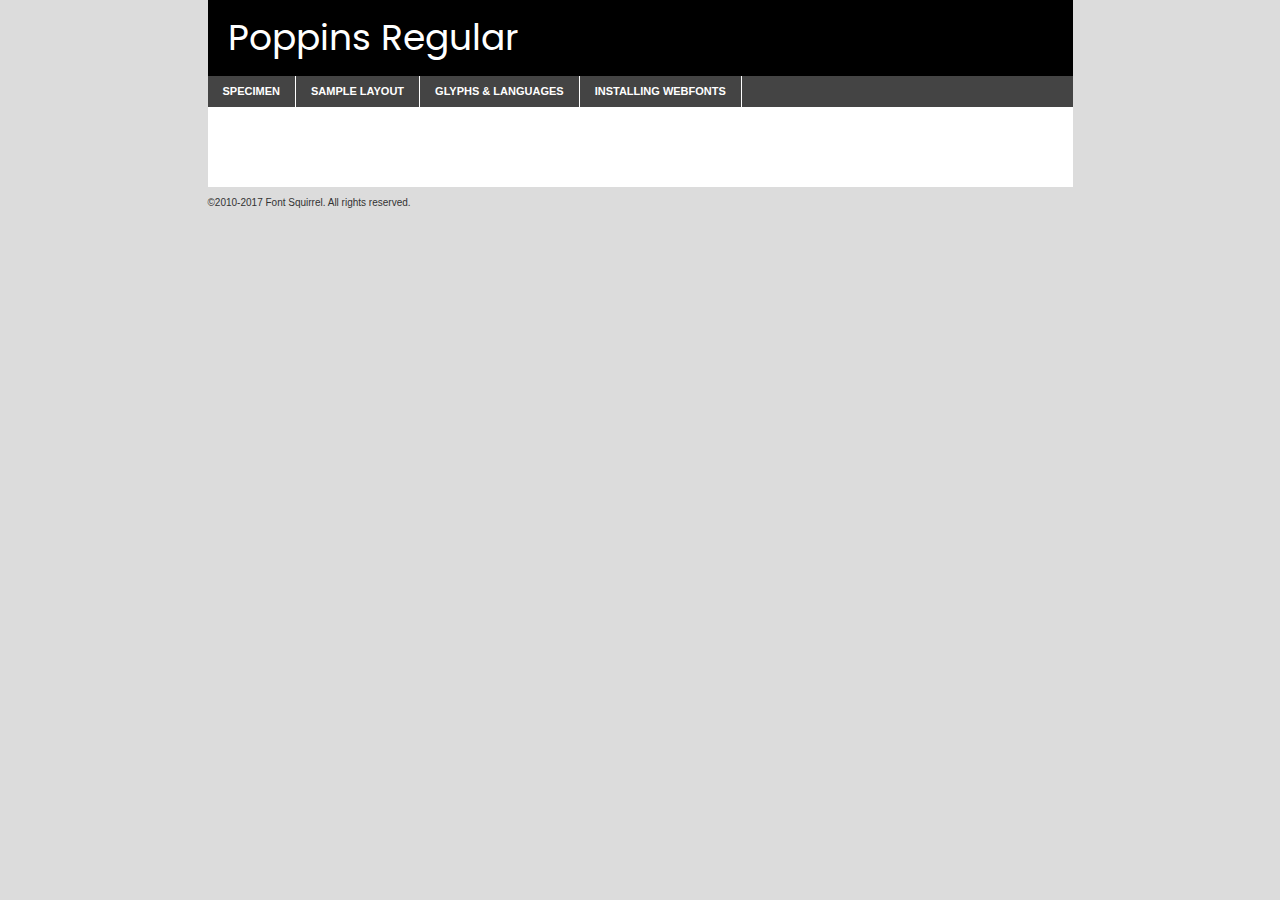
<file: components/fonts/poppins-regular-demo.html>
<!DOCTYPE html PUBLIC "-//W3C//DTD XHTML 1.0 Transitional//EN"
	"http://www.w3.org/TR/xhtml1/DTD/xhtml1-transitional.dtd">

<html xmlns="http://www.w3.org/1999/xhtml" xml:lang="en" lang="en">
<head>
	<meta http-equiv="Content-Type" content="text/html; charset=utf-8" />
	<script src="http://ajax.googleapis.com/ajax/libs/jquery/1.7.2/jquery.min.js" type="text/javascript" charset="utf-8"></script>
	<script type="text/javascript">
	(function($){$.fn.easyTabs=function(option){var param=jQuery.extend({fadeSpeed:"fast",defaultContent:1,activeClass:'active'},option);$(this).each(function(){var thisId="#"+this.id;if(param.defaultContent==''){param.defaultContent=1;}
	if(typeof param.defaultContent=="number")
	{var defaultTab=$(thisId+" .tabs li:eq("+(param.defaultContent-1)+") a").attr('href').substr(1);}else{var defaultTab=param.defaultContent;}
	$(thisId+" .tabs li a").each(function(){var tabToHide=$(this).attr('href').substr(1);$("#"+tabToHide).addClass('easytabs-tab-content');});hideAll();changeContent(defaultTab);function hideAll(){$(thisId+" .easytabs-tab-content").hide();}
	function changeContent(tabId){hideAll();$(thisId+" .tabs li").removeClass(param.activeClass);$(thisId+" .tabs li a[href=#"+tabId+"]").closest('li').addClass(param.activeClass);if(param.fadeSpeed!="none")
	{$(thisId+" #"+tabId).fadeIn(param.fadeSpeed);}else{$(thisId+" #"+tabId).show();}}
	$(thisId+" .tabs li").click(function(){var tabId=$(this).find('a').attr('href').substr(1);changeContent(tabId);return false;});});}})(jQuery);
	</script>
	<link rel="stylesheet" href="specimen_files/specimen_stylesheet.css" type="text/css" charset="utf-8" />
	<link rel="stylesheet" href="stylesheet.css" type="text/css" charset="utf-8" />

	<style type="text/css">
					body{
				font-family: 'poppinsregular';
							}
		</style>

	<title>Poppins Regular Specimen</title>
	
	
	<script type="text/javascript" charset="utf-8">
		$(document).ready(function() {
			$('#container').easyTabs({defaultContent:1});
		});
	</script>
</head>

<body>
<div id="container">
	<div id="header">
		Poppins Regular	</div>
	<ul class="tabs">
		<li><a href="#specimen">Specimen</a></li>
		<li><a href="#layout">Sample Layout</a></li>
				<li><a href="#glyphs">Glyphs &amp; Languages</a></li>
		<li><a href="#installing">Installing Webfonts</a></li>
		
	</ul>
	
	<div id="main_content">

		
			<div id="specimen">
		
				<div class="section">
					<div class="grid12 firstcol">
						<div class="huge">AaBb</div>
					</div>
				</div>
		
				<div class="section">
					<div class="glyph_range">A&#x200B;B&#x200b;C&#x200b;D&#x200b;E&#x200b;F&#x200b;G&#x200b;H&#x200b;I&#x200b;J&#x200b;K&#x200b;L&#x200b;M&#x200b;N&#x200b;O&#x200b;P&#x200b;Q&#x200b;R&#x200b;S&#x200b;T&#x200b;U&#x200b;V&#x200b;W&#x200b;X&#x200b;Y&#x200b;Z&#x200b;a&#x200b;b&#x200b;c&#x200b;d&#x200b;e&#x200b;f&#x200b;g&#x200b;h&#x200b;i&#x200b;j&#x200b;k&#x200b;l&#x200b;m&#x200b;n&#x200b;o&#x200b;p&#x200b;q&#x200b;r&#x200b;s&#x200b;t&#x200b;u&#x200b;v&#x200b;w&#x200b;x&#x200b;y&#x200b;z&#x200b;1&#x200b;2&#x200b;3&#x200b;4&#x200b;5&#x200b;6&#x200b;7&#x200b;8&#x200b;9&#x200b;0&#x200b;&amp;&#x200b;.&#x200b;,&#x200b;?&#x200b;!&#x200b;&#64;&#x200b;(&#x200b;)&#x200b;#&#x200b;$&#x200b;%&#x200b;*&#x200b;+&#x200b;-&#x200b;=&#x200b;:&#x200b;;</div>
				</div>
				<div class="section">
					<div class="grid12 firstcol">
						<table class="sample_table">
							<tr><td>10</td><td class="size10">abcdefghijklmnopqrstuvwxyzABCDEFGHIJKLMNOPQRSTUVWXYZ0123456789abcdefghijklmnopqrstuvwxyzABCDEFGHIJKLMNOPQRSTUVWXYZ0123456789abcdefghijklmnopqrstuvwxyzABCDEFGHIJKLMNOPQRSTUVWXYZ</td></tr>
							<tr><td>11</td><td class="size11">abcdefghijklmnopqrstuvwxyzABCDEFGHIJKLMNOPQRSTUVWXYZ0123456789abcdefghijklmnopqrstuvwxyzABCDEFGHIJKLMNOPQRSTUVWXYZ0123456789abcdefghijklmnopqrstuvwxyzABCDEFGHIJKLMNOPQRSTUVWXYZ</td></tr>
							<tr><td>12</td><td class="size12">abcdefghijklmnopqrstuvwxyzABCDEFGHIJKLMNOPQRSTUVWXYZ0123456789abcdefghijklmnopqrstuvwxyzABCDEFGHIJKLMNOPQRSTUVWXYZ0123456789abcdefghijklmnopqrstuvwxyzABCDEFGHIJKLMNOPQRSTUVWXYZ</td></tr>
							<tr><td>13</td><td class="size13">abcdefghijklmnopqrstuvwxyzABCDEFGHIJKLMNOPQRSTUVWXYZ0123456789abcdefghijklmnopqrstuvwxyzABCDEFGHIJKLMNOPQRSTUVWXYZ0123456789abcdefghijklmnopqrstuvwxyzABCDEFGHIJKLMNOPQRSTUVWXYZ</td></tr>
							<tr><td>14</td><td class="size14">abcdefghijklmnopqrstuvwxyzABCDEFGHIJKLMNOPQRSTUVWXYZ0123456789abcdefghijklmnopqrstuvwxyzABCDEFGHIJKLMNOPQRSTUVWXYZ0123456789abcdefghijklmnopqrstuvwxyzABCDEFGHIJKLMNOPQRSTUVWXYZ</td></tr>
							<tr><td>16</td><td class="size16">abcdefghijklmnopqrstuvwxyzABCDEFGHIJKLMNOPQRSTUVWXYZ0123456789abcdefghijklmnopqrstuvwxyzABCDEFGHIJKLMNOPQRSTUVWXYZ</td></tr>
							<tr><td>18</td><td class="size18">abcdefghijklmnopqrstuvwxyzABCDEFGHIJKLMNOPQRSTUVWXYZ0123456789abcdefghijklmnopqrstuvwxyzABCDEFGHIJKLMNOPQRSTUVWXYZ</td></tr>
							<tr><td>20</td><td class="size20">abcdefghijklmnopqrstuvwxyzABCDEFGHIJKLMNOPQRSTUVWXYZ0123456789abcdefghijklmnopqrstuvwxyzABCDEFGHIJKLMNOPQRSTUVWXYZ</td></tr>
							<tr><td>24</td><td class="size24">abcdefghijklmnopqrstuvwxyzABCDEFGHIJKLMNOPQRSTUVWXYZ0123456789abcdefghijklmnopqrstuvwxyzABCDEFGHIJKLMNOPQRSTUVWXYZ</td></tr>
							<tr><td>30</td><td class="size30">abcdefghijklmnopqrstuvwxyzABCDEFGHIJKLMNOPQRSTUVWXYZ0123456789abcdefghijklmnopqrstuvwxyzABCDEFGHIJKLMNOPQRSTUVWXYZ</td></tr>
							<tr><td>36</td><td class="size36">abcdefghijklmnopqrstuvwxyzABCDEFGHIJKLMNOPQRSTUVWXYZ0123456789abcdefghijklmnopqrstuvwxyzABCDEFGHIJKLMNOPQRSTUVWXYZ</td></tr>
							<tr><td>48</td><td class="size48">abcdefghijklmnopqrstuvwxyzABCDEFGHIJKLMNOPQRSTUVWXYZ0123456789abcdefghijklmnopqrstuvwxyzABCDEFGHIJKLMNOPQRSTUVWXYZ</td></tr>
							<tr><td>60</td><td class="size60">abcdefghijklmnopqrstuvwxyzABCDEFGHIJKLMNOPQRSTUVWXYZ0123456789abcdefghijklmnopqrstuvwxyzABCDEFGHIJKLMNOPQRSTUVWXYZ</td></tr>
							<tr><td>72</td><td class="size72">abcdefghijklmnopqrstuvwxyzABCDEFGHIJKLMNOPQRSTUVWXYZ0123456789abcdefghijklmnopqrstuvwxyzABCDEFGHIJKLMNOPQRSTUVWXYZ</td></tr>
							<tr><td>90</td><td class="size90">abcdefghijklmnopqrstuvwxyzABCDEFGHIJKLMNOPQRSTUVWXYZ0123456789abcdefghijklmnopqrstuvwxyzABCDEFGHIJKLMNOPQRSTUVWXYZ</td></tr>
						</table>
				
					</div>
			
				</div>
		
		
		
								<div class="section" id="bodycomparison">


										<div id="xheight">
				<div class="fontbody">&#x25FC;&#x25FC;&#x25FC;&#x25FC;&#x25FC;&#x25FC;&#x25FC;&#x25FC;&#x25FC;&#x25FC;&#x25FC;&#x25FC;&#x25FC;&#x25FC;&#x25FC;&#x25FC;&#x25FC;&#x25FC;&#x25FC;&#x25FC;&#x25FC;&#x25FC;&#x25FC;&#x25FC;&#x25FC;&#x25FC;&#x25FC;&#x25FC;&#x25FC;&#x25FC;&#x25FC;&#x25FC;&#x25FC;&#x25FC;&#x25FC;&#x25FC;&#x25FC;&#x25FC;&#x25FC;&#x25FC;&#x25FC;&#x25FC;&#x25FC;&#x25FC;&#x25FC;&#x25FC;&#x25FC;&#x25FC;&#x25FC;&#x25FC;&#x25FC;&#x25FC;&#x25FC;&#x25FC;&#x25FC;&#x25FC;&#x25FC;&#x25FC;&#x25FC;&#x25FC;&#x25FC;&#x25FC;&#x25FC;&#x25FC;&#x25FC;&#x25FC;&#x25FC;&#x25FC;&#x25FC;&#x25FC;&#x25FC;&#x25FC;&#x25FC;&#x25FC;&#x25FC;&#x25FC;&#x25FC;&#x25FC;&#x25FC;&#x25FC;&#x25FC;&#x25FC;&#x25FC;&#x25FC;&#x25FC;&#x25FC;&#x25FC;&#x25FC;&#x25FC;&#x25FC;&#x25FC;&#x25FC;&#x25FC;&#x25FC;&#x25FC;&#x25FC;&#x25FC;&#x25FC;&#x25FC;body</div><div class="arialbody">body</div><div class="verdanabody">body</div><div class="georgiabody">body</div></div>
										<div class="fontbody" style="z-index:1">
											body<span>Poppins Regular</span>
										</div>
										<div class="arialbody" style="z-index:1">
											body<span>Arial</span>
										</div>
										<div class="verdanabody" style="z-index:1">
											body<span>Verdana</span>
										</div>
										<div class="georgiabody" style="z-index:1">
											body<span>Georgia</span>
										</div>



								</div>
		
		
				<div class="section psample psample_row1" id="">
					
					<div class="grid2 firstcol">
						<p class="size10"><span>10.</span>Aenean lacinia bibendum nulla sed consectetur. Fusce dapibus, tellus ac cursus commodo, tortor mauris condimentum nibh, ut fermentum massa justo sit amet risus. Nullam id dolor id nibh ultricies vehicula ut id elit. Cum sociis natoque penatibus et magnis dis parturient montes, nascetur ridiculus mus. Nulla vitae elit libero, a pharetra augue.</p>
			
					</div>
					<div class="grid3">
						<p class="size11"><span>11.</span>Aenean lacinia bibendum nulla sed consectetur. Fusce dapibus, tellus ac cursus commodo, tortor mauris condimentum nibh, ut fermentum massa justo sit amet risus. Nullam id dolor id nibh ultricies vehicula ut id elit. Cum sociis natoque penatibus et magnis dis parturient montes, nascetur ridiculus mus. Nulla vitae elit libero, a pharetra augue.</p>
			
					</div>
					<div class="grid3">
						<p class="size12"><span>12.</span>Aenean lacinia bibendum nulla sed consectetur. Fusce dapibus, tellus ac cursus commodo, tortor mauris condimentum nibh, ut fermentum massa justo sit amet risus. Nullam id dolor id nibh ultricies vehicula ut id elit. Cum sociis natoque penatibus et magnis dis parturient montes, nascetur ridiculus mus. Nulla vitae elit libero, a pharetra augue.</p>
			
					</div>
					<div class="grid4">
						<p class="size13"><span>13.</span>Aenean lacinia bibendum nulla sed consectetur. Fusce dapibus, tellus ac cursus commodo, tortor mauris condimentum nibh, ut fermentum massa justo sit amet risus. Nullam id dolor id nibh ultricies vehicula ut id elit. Cum sociis natoque penatibus et magnis dis parturient montes, nascetur ridiculus mus. Nulla vitae elit libero, a pharetra augue.</p>
			
					</div>
					<div class="white_blend"></div>
					
				</div>
				<div class="section psample psample_row2" id="">
					<div class="grid3 firstcol">
						<p class="size14"><span>14.</span>Aenean lacinia bibendum nulla sed consectetur. Fusce dapibus, tellus ac cursus commodo, tortor mauris condimentum nibh, ut fermentum massa justo sit amet risus. Nullam id dolor id nibh ultricies vehicula ut id elit. Cum sociis natoque penatibus et magnis dis parturient montes, nascetur ridiculus mus. Nulla vitae elit libero, a pharetra augue.</p>
			
					</div>
					<div class="grid4">
						<p class="size16"><span>16.</span>Aenean lacinia bibendum nulla sed consectetur. Fusce dapibus, tellus ac cursus commodo, tortor mauris condimentum nibh, ut fermentum massa justo sit amet risus. Nullam id dolor id nibh ultricies vehicula ut id elit. Cum sociis natoque penatibus et magnis dis parturient montes, nascetur ridiculus mus. Nulla vitae elit libero, a pharetra augue.</p>
			
					</div>
					<div class="grid5">
						<p class="size18"><span>18.</span>Aenean lacinia bibendum nulla sed consectetur. Fusce dapibus, tellus ac cursus commodo, tortor mauris condimentum nibh, ut fermentum massa justo sit amet risus. Nullam id dolor id nibh ultricies vehicula ut id elit. Cum sociis natoque penatibus et magnis dis parturient montes, nascetur ridiculus mus. Nulla vitae elit libero, a pharetra augue.</p>
			
					</div>

					<div class="white_blend"></div>

				</div>
				
				<div class="section psample psample_row3" id="">
					<div class="grid5 firstcol">
						<p class="size20"><span>20.</span>Aenean lacinia bibendum nulla sed consectetur. Fusce dapibus, tellus ac cursus commodo, tortor mauris condimentum nibh, ut fermentum massa justo sit amet risus. Nullam id dolor id nibh ultricies vehicula ut id elit. Cum sociis natoque penatibus et magnis dis parturient montes, nascetur ridiculus mus. Nulla vitae elit libero, a pharetra augue.</p>
					</div>
					<div class="grid7">
						<p class="size24"><span>24.</span>Aenean lacinia bibendum nulla sed consectetur. Fusce dapibus, tellus ac cursus commodo, tortor mauris condimentum nibh, ut fermentum massa justo sit amet risus. Nullam id dolor id nibh ultricies vehicula ut id elit. Cum sociis natoque penatibus et magnis dis parturient montes, nascetur ridiculus mus. Nulla vitae elit libero, a pharetra augue.</p>
					</div>
					
					<div class="white_blend"></div>
					
				</div>
				
				<div class="section psample psample_row4" id="">
					<div class="grid12 firstcol">
						<p class="size30"><span>30.</span>Aenean lacinia bibendum nulla sed consectetur. Fusce dapibus, tellus ac cursus commodo, tortor mauris condimentum nibh, ut fermentum massa justo sit amet risus. Nullam id dolor id nibh ultricies vehicula ut id elit. Cum sociis natoque penatibus et magnis dis parturient montes, nascetur ridiculus mus. Nulla vitae elit libero, a pharetra augue.</p>
					</div>
					<div class="white_blend"></div>
					
				</div>
				
				
				
				<div class="section psample psample_row1 fullreverse">
					<div class="grid2 firstcol">
						<p class="size10"><span>10.</span>Aenean lacinia bibendum nulla sed consectetur. Fusce dapibus, tellus ac cursus commodo, tortor mauris condimentum nibh, ut fermentum massa justo sit amet risus. Nullam id dolor id nibh ultricies vehicula ut id elit. Cum sociis natoque penatibus et magnis dis parturient montes, nascetur ridiculus mus. Nulla vitae elit libero, a pharetra augue.</p>
			
					</div>
					<div class="grid3">
						<p class="size11"><span>11.</span>Aenean lacinia bibendum nulla sed consectetur. Fusce dapibus, tellus ac cursus commodo, tortor mauris condimentum nibh, ut fermentum massa justo sit amet risus. Nullam id dolor id nibh ultricies vehicula ut id elit. Cum sociis natoque penatibus et magnis dis parturient montes, nascetur ridiculus mus. Nulla vitae elit libero, a pharetra augue.</p>
			
					</div>
					<div class="grid3">
						<p class="size12"><span>12.</span>Aenean lacinia bibendum nulla sed consectetur. Fusce dapibus, tellus ac cursus commodo, tortor mauris condimentum nibh, ut fermentum massa justo sit amet risus. Nullam id dolor id nibh ultricies vehicula ut id elit. Cum sociis natoque penatibus et magnis dis parturient montes, nascetur ridiculus mus. Nulla vitae elit libero, a pharetra augue.</p>
			
					</div>
					<div class="grid4">
						<p class="size13"><span>13.</span>Aenean lacinia bibendum nulla sed consectetur. Fusce dapibus, tellus ac cursus commodo, tortor mauris condimentum nibh, ut fermentum massa justo sit amet risus. Nullam id dolor id nibh ultricies vehicula ut id elit. Cum sociis natoque penatibus et magnis dis parturient montes, nascetur ridiculus mus. Nulla vitae elit libero, a pharetra augue.</p>
			
					</div>
					<div class="black_blend"></div>
					
				</div>
				
				<div class="section psample psample_row2 fullreverse">
					<div class="grid3 firstcol">
						<p class="size14"><span>14.</span>Aenean lacinia bibendum nulla sed consectetur. Fusce dapibus, tellus ac cursus commodo, tortor mauris condimentum nibh, ut fermentum massa justo sit amet risus. Nullam id dolor id nibh ultricies vehicula ut id elit. Cum sociis natoque penatibus et magnis dis parturient montes, nascetur ridiculus mus. Nulla vitae elit libero, a pharetra augue.</p>
			
					</div>
					<div class="grid4">
						<p class="size16"><span>16.</span>Aenean lacinia bibendum nulla sed consectetur. Fusce dapibus, tellus ac cursus commodo, tortor mauris condimentum nibh, ut fermentum massa justo sit amet risus. Nullam id dolor id nibh ultricies vehicula ut id elit. Cum sociis natoque penatibus et magnis dis parturient montes, nascetur ridiculus mus. Nulla vitae elit libero, a pharetra augue.</p>
			
					</div>
					<div class="grid5">
						<p class="size18"><span>18.</span>Aenean lacinia bibendum nulla sed consectetur. Fusce dapibus, tellus ac cursus commodo, tortor mauris condimentum nibh, ut fermentum massa justo sit amet risus. Nullam id dolor id nibh ultricies vehicula ut id elit. Cum sociis natoque penatibus et magnis dis parturient montes, nascetur ridiculus mus. Nulla vitae elit libero, a pharetra augue.</p>
			
					</div>
					<div class="black_blend"></div>

				</div>
				
				<div class="section psample fullreverse psample_row3" id="">
					<div class="grid5 firstcol">
						<p class="size20"><span>20.</span>Aenean lacinia bibendum nulla sed consectetur. Fusce dapibus, tellus ac cursus commodo, tortor mauris condimentum nibh, ut fermentum massa justo sit amet risus. Nullam id dolor id nibh ultricies vehicula ut id elit. Cum sociis natoque penatibus et magnis dis parturient montes, nascetur ridiculus mus. Nulla vitae elit libero, a pharetra augue.</p>
					</div>
					<div class="grid7">
						<p class="size24"><span>24.</span>Aenean lacinia bibendum nulla sed consectetur. Fusce dapibus, tellus ac cursus commodo, tortor mauris condimentum nibh, ut fermentum massa justo sit amet risus. Nullam id dolor id nibh ultricies vehicula ut id elit. Cum sociis natoque penatibus et magnis dis parturient montes, nascetur ridiculus mus. Nulla vitae elit libero, a pharetra augue.</p>
					</div>
					
					<div class="black_blend"></div>
					
				</div>
				
				<div class="section psample fullreverse psample_row4" id="" style="border-bottom: 20px #000 solid;">
					<div class="grid12 firstcol">
						<p class="size30"><span>30.</span>Aenean lacinia bibendum nulla sed consectetur. Fusce dapibus, tellus ac cursus commodo, tortor mauris condimentum nibh, ut fermentum massa justo sit amet risus. Nullam id dolor id nibh ultricies vehicula ut id elit. Cum sociis natoque penatibus et magnis dis parturient montes, nascetur ridiculus mus. Nulla vitae elit libero, a pharetra augue.</p>
					</div>
					<div class="black_blend"></div>
					
				</div>
				
				
				
				
			</div>
			
			<div id="layout">
				
				<div class="section">
					
					<div class="grid12 firstcol">
						<h1>Lorem Ipsum Dolor</h1>
						<h2>Etiam porta sem malesuada magna mollis euismod</h2>
						
						<p class="byline">By <a href="#link">Aenean Lacinia</a></p>
					</div>
				</div>
				<div class="section">
					<div class="grid8 firstcol">
						<p class="large">Donec sed odio dui. Morbi leo risus, porta ac consectetur ac, vestibulum at eros. Fusce dapibus, tellus ac cursus commodo, tortor mauris condimentum nibh, ut fermentum massa justo sit amet risus. </p>

						
						<h3>Pellentesque ornare sem</h3>

						<p>Maecenas sed diam eget risus varius blandit sit amet non magna. Maecenas faucibus mollis interdum. Donec ullamcorper nulla non metus auctor fringilla. Nullam id dolor id nibh ultricies vehicula ut id elit. Nullam id dolor id nibh ultricies vehicula ut id elit. </p>

						<p>Aenean eu leo quam. Pellentesque ornare sem lacinia quam venenatis vestibulum. Lorem ipsum dolor sit amet, consectetur adipiscing elit. Cum sociis natoque penatibus et magnis dis parturient montes, nascetur ridiculus mus. </p>

						<p>Nulla vitae elit libero, a pharetra augue. Praesent commodo cursus magna, vel scelerisque nisl consectetur et. Aenean lacinia bibendum nulla sed consectetur. </p>

						<p>Nullam quis risus eget urna mollis ornare vel eu leo. Nullam quis risus eget urna mollis ornare vel eu leo. Maecenas sed diam eget risus varius blandit sit amet non magna. Donec ullamcorper nulla non metus auctor fringilla. </p>

						<h3>Cras mattis consectetur</h3>

						<p>Aenean eu leo quam. Pellentesque ornare sem lacinia quam venenatis vestibulum. Aenean lacinia bibendum nulla sed consectetur. Integer posuere erat a ante venenatis dapibus posuere velit aliquet. Cras mattis consectetur purus sit amet fermentum. </p>

						<p>Nullam id dolor id nibh ultricies vehicula ut id elit. Nullam quis risus eget urna mollis ornare vel eu leo. Cras mattis consectetur purus sit amet fermentum.</p>
					</div>
					
					<div class="grid4 sidebar">
						
						<div class="box reverse">
							<p class="last">Nullam quis risus eget urna mollis ornare vel eu leo. Donec ullamcorper nulla non metus auctor fringilla. Cras mattis consectetur purus sit amet fermentum. Sed posuere consectetur est at lobortis. Lorem ipsum dolor sit amet, consectetur adipiscing elit. </p>
						</div>
						
						<p class="caption">Maecenas sed diam eget risus varius.</p>

						<p>Vestibulum id ligula porta felis euismod semper. Integer posuere erat a ante venenatis dapibus posuere velit aliquet. Vestibulum id ligula porta felis euismod semper. Sed posuere consectetur est at lobortis. Maecenas sed diam eget risus varius blandit sit amet non magna. Fusce dapibus, tellus ac cursus commodo, tortor mauris condimentum nibh, ut fermentum massa justo sit amet risus. </p>

					

						<p>Duis mollis, est non commodo luctus, nisi erat porttitor ligula, eget lacinia odio sem nec elit. Aenean lacinia bibendum nulla sed consectetur. Vivamus sagittis lacus vel augue laoreet rutrum faucibus dolor auctor. Aenean lacinia bibendum nulla sed consectetur. Nullam quis risus eget urna mollis ornare vel eu leo. </p>

						<p>Praesent commodo cursus magna, vel scelerisque nisl consectetur et. Donec ullamcorper nulla non metus auctor fringilla. Maecenas faucibus mollis interdum. Fusce dapibus, tellus ac cursus commodo, tortor mauris condimentum nibh, ut fermentum massa justo sit amet risus. </p>

					</div>
				</div>
				
			</div>


			



		<div id="glyphs">
			<div class="section">
				<div class="grid12 firstcol">
			
				<h1>Language Support</h1>
				<p>The subset of Poppins Regular in this kit supports the following languages:<br />
			
					Albanian, Basque, Breton, Chamorro, Danish, Dutch, English, Faroese, Finnish, French, Frisian, Galician, German, Icelandic, Italian, Malagasy, Norwegian, Portuguese, Spanish, Alsatian, Aragonese, Arapaho, Arrernte, Asturian, Aymara, Bislama, Cebuano, Corsican, Fijian, French_creole, Genoese, Gilbertese, Greenlandic, Haitian_creole, Hiligaynon, Hmong, Hopi, Ibanag, Iloko_ilokano, Indonesian, Interglossa_glosa, Interlingua, Irish_gaelic, Jerriais, Lojban, Lombard, Luxembourgeois, Manx, Mohawk, Norfolk_pitcairnese, Occitan, Oromo, Pangasinan, Papiamento, Piedmontese, Potawatomi, Rhaeto-romance, Romansh, Rotokas, Sami_lule, Samoan, Sardinian, Scots_gaelic, Seychelles_creole, Shona, Sicilian, Somali, Southern_ndebele, Swahili, Swati_swazi, Tagalog_filipino_pilipino, Tetum, Tok_pisin, Uyghur_latinized, Volapuk, Walloon, Warlpiri, Xhosa, Yapese, Zulu, Latinbasic, Ubasic, Demo				</p>
				<h1>Glyph Chart</h1>
				<p>The subset of Poppins Regular in this kit includes all the glyphs listed below. Unicode entities are included above each glyph to help you insert individual characters into your layout.</p>
				<div id="glyph_chart">
			
																														 <div><p>&amp;#13;</p>&#13;</div>
																				 <div><p>&amp;#32;</p>&#32;</div>
																				 <div><p>&amp;#33;</p>&#33;</div>
																				 <div><p>&amp;#34;</p>&#34;</div>
																				 <div><p>&amp;#35;</p>&#35;</div>
																				 <div><p>&amp;#36;</p>&#36;</div>
																				 <div><p>&amp;#37;</p>&#37;</div>
																				 <div><p>&amp;#38;</p>&#38;</div>
																				 <div><p>&amp;#39;</p>&#39;</div>
																				 <div><p>&amp;#40;</p>&#40;</div>
																				 <div><p>&amp;#41;</p>&#41;</div>
																				 <div><p>&amp;#42;</p>&#42;</div>
																				 <div><p>&amp;#43;</p>&#43;</div>
																				 <div><p>&amp;#44;</p>&#44;</div>
																				 <div><p>&amp;#45;</p>&#45;</div>
																				 <div><p>&amp;#46;</p>&#46;</div>
																				 <div><p>&amp;#47;</p>&#47;</div>
																				 <div><p>&amp;#48;</p>&#48;</div>
																				 <div><p>&amp;#49;</p>&#49;</div>
																				 <div><p>&amp;#50;</p>&#50;</div>
																				 <div><p>&amp;#51;</p>&#51;</div>
																				 <div><p>&amp;#52;</p>&#52;</div>
																				 <div><p>&amp;#53;</p>&#53;</div>
																				 <div><p>&amp;#54;</p>&#54;</div>
																				 <div><p>&amp;#55;</p>&#55;</div>
																				 <div><p>&amp;#56;</p>&#56;</div>
																				 <div><p>&amp;#57;</p>&#57;</div>
																				 <div><p>&amp;#58;</p>&#58;</div>
																				 <div><p>&amp;#59;</p>&#59;</div>
																				 <div><p>&amp;#60;</p>&#60;</div>
																				 <div><p>&amp;#61;</p>&#61;</div>
																				 <div><p>&amp;#62;</p>&#62;</div>
																				 <div><p>&amp;#63;</p>&#63;</div>
																				 <div><p>&amp;#64;</p>&#64;</div>
																				 <div><p>&amp;#65;</p>&#65;</div>
																				 <div><p>&amp;#66;</p>&#66;</div>
																				 <div><p>&amp;#67;</p>&#67;</div>
																				 <div><p>&amp;#68;</p>&#68;</div>
																				 <div><p>&amp;#69;</p>&#69;</div>
																				 <div><p>&amp;#70;</p>&#70;</div>
																				 <div><p>&amp;#71;</p>&#71;</div>
																				 <div><p>&amp;#72;</p>&#72;</div>
																				 <div><p>&amp;#73;</p>&#73;</div>
																				 <div><p>&amp;#74;</p>&#74;</div>
																				 <div><p>&amp;#75;</p>&#75;</div>
																				 <div><p>&amp;#76;</p>&#76;</div>
																				 <div><p>&amp;#77;</p>&#77;</div>
																				 <div><p>&amp;#78;</p>&#78;</div>
																				 <div><p>&amp;#79;</p>&#79;</div>
																				 <div><p>&amp;#80;</p>&#80;</div>
																				 <div><p>&amp;#81;</p>&#81;</div>
																				 <div><p>&amp;#82;</p>&#82;</div>
																				 <div><p>&amp;#83;</p>&#83;</div>
																				 <div><p>&amp;#84;</p>&#84;</div>
																				 <div><p>&amp;#85;</p>&#85;</div>
																				 <div><p>&amp;#86;</p>&#86;</div>
																				 <div><p>&amp;#87;</p>&#87;</div>
																				 <div><p>&amp;#88;</p>&#88;</div>
																				 <div><p>&amp;#89;</p>&#89;</div>
																				 <div><p>&amp;#90;</p>&#90;</div>
																				 <div><p>&amp;#91;</p>&#91;</div>
																				 <div><p>&amp;#92;</p>&#92;</div>
																				 <div><p>&amp;#93;</p>&#93;</div>
																				 <div><p>&amp;#94;</p>&#94;</div>
																				 <div><p>&amp;#95;</p>&#95;</div>
																				 <div><p>&amp;#96;</p>&#96;</div>
																				 <div><p>&amp;#97;</p>&#97;</div>
																				 <div><p>&amp;#98;</p>&#98;</div>
																				 <div><p>&amp;#99;</p>&#99;</div>
																				 <div><p>&amp;#100;</p>&#100;</div>
																				 <div><p>&amp;#101;</p>&#101;</div>
																				 <div><p>&amp;#102;</p>&#102;</div>
																				 <div><p>&amp;#103;</p>&#103;</div>
																				 <div><p>&amp;#104;</p>&#104;</div>
																				 <div><p>&amp;#105;</p>&#105;</div>
																				 <div><p>&amp;#106;</p>&#106;</div>
																				 <div><p>&amp;#107;</p>&#107;</div>
																				 <div><p>&amp;#108;</p>&#108;</div>
																				 <div><p>&amp;#109;</p>&#109;</div>
																				 <div><p>&amp;#110;</p>&#110;</div>
																				 <div><p>&amp;#111;</p>&#111;</div>
																				 <div><p>&amp;#112;</p>&#112;</div>
																				 <div><p>&amp;#113;</p>&#113;</div>
																				 <div><p>&amp;#114;</p>&#114;</div>
																				 <div><p>&amp;#115;</p>&#115;</div>
																				 <div><p>&amp;#116;</p>&#116;</div>
																				 <div><p>&amp;#117;</p>&#117;</div>
																				 <div><p>&amp;#118;</p>&#118;</div>
																				 <div><p>&amp;#119;</p>&#119;</div>
																				 <div><p>&amp;#120;</p>&#120;</div>
																				 <div><p>&amp;#121;</p>&#121;</div>
																				 <div><p>&amp;#122;</p>&#122;</div>
																				 <div><p>&amp;#123;</p>&#123;</div>
																				 <div><p>&amp;#124;</p>&#124;</div>
																				 <div><p>&amp;#125;</p>&#125;</div>
																				 <div><p>&amp;#126;</p>&#126;</div>
																				 <div><p>&amp;#160;</p>&#160;</div>
																				 <div><p>&amp;#161;</p>&#161;</div>
																				 <div><p>&amp;#162;</p>&#162;</div>
																				 <div><p>&amp;#163;</p>&#163;</div>
																				 <div><p>&amp;#164;</p>&#164;</div>
																				 <div><p>&amp;#165;</p>&#165;</div>
																				 <div><p>&amp;#166;</p>&#166;</div>
																				 <div><p>&amp;#167;</p>&#167;</div>
																				 <div><p>&amp;#168;</p>&#168;</div>
																				 <div><p>&amp;#169;</p>&#169;</div>
																				 <div><p>&amp;#170;</p>&#170;</div>
																				 <div><p>&amp;#171;</p>&#171;</div>
																				 <div><p>&amp;#172;</p>&#172;</div>
																				 <div><p>&amp;#173;</p>&#173;</div>
																				 <div><p>&amp;#174;</p>&#174;</div>
																				 <div><p>&amp;#175;</p>&#175;</div>
																				 <div><p>&amp;#176;</p>&#176;</div>
																				 <div><p>&amp;#177;</p>&#177;</div>
																				 <div><p>&amp;#178;</p>&#178;</div>
																				 <div><p>&amp;#179;</p>&#179;</div>
																				 <div><p>&amp;#180;</p>&#180;</div>
																				 <div><p>&amp;#181;</p>&#181;</div>
																				 <div><p>&amp;#182;</p>&#182;</div>
																				 <div><p>&amp;#183;</p>&#183;</div>
																				 <div><p>&amp;#184;</p>&#184;</div>
																				 <div><p>&amp;#185;</p>&#185;</div>
																				 <div><p>&amp;#186;</p>&#186;</div>
																				 <div><p>&amp;#187;</p>&#187;</div>
																				 <div><p>&amp;#188;</p>&#188;</div>
																				 <div><p>&amp;#189;</p>&#189;</div>
																				 <div><p>&amp;#190;</p>&#190;</div>
																				 <div><p>&amp;#191;</p>&#191;</div>
																				 <div><p>&amp;#192;</p>&#192;</div>
																				 <div><p>&amp;#193;</p>&#193;</div>
																				 <div><p>&amp;#194;</p>&#194;</div>
																				 <div><p>&amp;#195;</p>&#195;</div>
																				 <div><p>&amp;#196;</p>&#196;</div>
																				 <div><p>&amp;#197;</p>&#197;</div>
																				 <div><p>&amp;#198;</p>&#198;</div>
																				 <div><p>&amp;#199;</p>&#199;</div>
																				 <div><p>&amp;#200;</p>&#200;</div>
																				 <div><p>&amp;#201;</p>&#201;</div>
																				 <div><p>&amp;#202;</p>&#202;</div>
																				 <div><p>&amp;#203;</p>&#203;</div>
																				 <div><p>&amp;#204;</p>&#204;</div>
																				 <div><p>&amp;#205;</p>&#205;</div>
																				 <div><p>&amp;#206;</p>&#206;</div>
																				 <div><p>&amp;#207;</p>&#207;</div>
																				 <div><p>&amp;#208;</p>&#208;</div>
																				 <div><p>&amp;#209;</p>&#209;</div>
																				 <div><p>&amp;#210;</p>&#210;</div>
																				 <div><p>&amp;#211;</p>&#211;</div>
																				 <div><p>&amp;#212;</p>&#212;</div>
																				 <div><p>&amp;#213;</p>&#213;</div>
																				 <div><p>&amp;#214;</p>&#214;</div>
																				 <div><p>&amp;#215;</p>&#215;</div>
																				 <div><p>&amp;#216;</p>&#216;</div>
																				 <div><p>&amp;#217;</p>&#217;</div>
																				 <div><p>&amp;#218;</p>&#218;</div>
																				 <div><p>&amp;#219;</p>&#219;</div>
																				 <div><p>&amp;#220;</p>&#220;</div>
																				 <div><p>&amp;#221;</p>&#221;</div>
																				 <div><p>&amp;#222;</p>&#222;</div>
																				 <div><p>&amp;#223;</p>&#223;</div>
																				 <div><p>&amp;#224;</p>&#224;</div>
																				 <div><p>&amp;#225;</p>&#225;</div>
																				 <div><p>&amp;#226;</p>&#226;</div>
																				 <div><p>&amp;#227;</p>&#227;</div>
																				 <div><p>&amp;#228;</p>&#228;</div>
																				 <div><p>&amp;#229;</p>&#229;</div>
																				 <div><p>&amp;#230;</p>&#230;</div>
																				 <div><p>&amp;#231;</p>&#231;</div>
																				 <div><p>&amp;#232;</p>&#232;</div>
																				 <div><p>&amp;#233;</p>&#233;</div>
																				 <div><p>&amp;#234;</p>&#234;</div>
																				 <div><p>&amp;#235;</p>&#235;</div>
																				 <div><p>&amp;#236;</p>&#236;</div>
																				 <div><p>&amp;#237;</p>&#237;</div>
																				 <div><p>&amp;#238;</p>&#238;</div>
																				 <div><p>&amp;#239;</p>&#239;</div>
																				 <div><p>&amp;#240;</p>&#240;</div>
																				 <div><p>&amp;#241;</p>&#241;</div>
																				 <div><p>&amp;#242;</p>&#242;</div>
																				 <div><p>&amp;#243;</p>&#243;</div>
																				 <div><p>&amp;#244;</p>&#244;</div>
																				 <div><p>&amp;#245;</p>&#245;</div>
																				 <div><p>&amp;#246;</p>&#246;</div>
																				 <div><p>&amp;#247;</p>&#247;</div>
																				 <div><p>&amp;#248;</p>&#248;</div>
																				 <div><p>&amp;#249;</p>&#249;</div>
																				 <div><p>&amp;#250;</p>&#250;</div>
																				 <div><p>&amp;#251;</p>&#251;</div>
																				 <div><p>&amp;#252;</p>&#252;</div>
																				 <div><p>&amp;#253;</p>&#253;</div>
																				 <div><p>&amp;#254;</p>&#254;</div>
																				 <div><p>&amp;#255;</p>&#255;</div>
																				 <div><p>&amp;#338;</p>&#338;</div>
																				 <div><p>&amp;#339;</p>&#339;</div>
																				 <div><p>&amp;#376;</p>&#376;</div>
																				 <div><p>&amp;#710;</p>&#710;</div>
																				 <div><p>&amp;#732;</p>&#732;</div>
																				 <div><p>&amp;#8192;</p>&#8192;</div>
																				 <div><p>&amp;#8193;</p>&#8193;</div>
																				 <div><p>&amp;#8194;</p>&#8194;</div>
																				 <div><p>&amp;#8195;</p>&#8195;</div>
																				 <div><p>&amp;#8196;</p>&#8196;</div>
																				 <div><p>&amp;#8197;</p>&#8197;</div>
																				 <div><p>&amp;#8198;</p>&#8198;</div>
																				 <div><p>&amp;#8199;</p>&#8199;</div>
																				 <div><p>&amp;#8200;</p>&#8200;</div>
																				 <div><p>&amp;#8201;</p>&#8201;</div>
																				 <div><p>&amp;#8202;</p>&#8202;</div>
																				 <div><p>&amp;#8208;</p>&#8208;</div>
																				 <div><p>&amp;#8209;</p>&#8209;</div>
																				 <div><p>&amp;#8210;</p>&#8210;</div>
																				 <div><p>&amp;#8211;</p>&#8211;</div>
																				 <div><p>&amp;#8212;</p>&#8212;</div>
																				 <div><p>&amp;#8216;</p>&#8216;</div>
																				 <div><p>&amp;#8217;</p>&#8217;</div>
																				 <div><p>&amp;#8218;</p>&#8218;</div>
																				 <div><p>&amp;#8220;</p>&#8220;</div>
																				 <div><p>&amp;#8221;</p>&#8221;</div>
																				 <div><p>&amp;#8222;</p>&#8222;</div>
																				 <div><p>&amp;#8226;</p>&#8226;</div>
																				 <div><p>&amp;#8230;</p>&#8230;</div>
																				 <div><p>&amp;#8239;</p>&#8239;</div>
																				 <div><p>&amp;#8249;</p>&#8249;</div>
																				 <div><p>&amp;#8250;</p>&#8250;</div>
																				 <div><p>&amp;#8287;</p>&#8287;</div>
																				 <div><p>&amp;#8364;</p>&#8364;</div>
																				 <div><p>&amp;#8482;</p>&#8482;</div>
																				 <div><p>&amp;#64257;</p>&#64257;</div>
																				 <div><p>&amp;#64258;</p>&#64258;</div>
																																																</div>	
				</div>
		
		
			</div>
		</div>
		
		
		<div id="specs">
			
		</div>
	
		<div id="installing">
			<div class="section">
				<div class="grid7 firstcol">
					<h1>Installing Webfonts</h1>
					
					<p>Webfonts are supported by all major browser platforms but not all in the same way. There are currently four different font formats that must be included in order to target all browsers. This includes TTF, WOFF, EOT and SVG.</p>
					
					<h2>1. Upload your webfonts</h2>
					<p>You must upload your webfont kit to your website. They should be in or near the same directory as your CSS files.</p>
					
					<h2>2. Include the webfont stylesheet</h2>
					<p>A special CSS @font-face declaration helps the various browsers select the appropriate font it needs without causing you a bunch of headaches. Learn more about this syntax by reading the <a href="https://www.fontspring.com/blog/further-hardening-of-the-bulletproof-syntax">Fontspring blog post</a> about it. The code for it is as follows:</p>


<code>
@font-face{ 
	font-family: 'MyWebFont';
	src: url('WebFont.eot');
	src: url('WebFont.eot?#iefix') format('embedded-opentype'),
	     url('WebFont.woff') format('woff'),
	     url('WebFont.ttf') format('truetype'),
	     url('WebFont.svg#webfont') format('svg');
}
</code>

	<p>We've already gone ahead and generated the code for you. All you have to do is link to the stylesheet in your HTML, like this:</p>
	<code>&lt;link rel=&quot;stylesheet&quot; href=&quot;stylesheet.css&quot; type=&quot;text/css&quot; charset=&quot;utf-8&quot; /&gt;</code>

					<h2>3. Modify your own stylesheet</h2>
					<p>To take advantage of your new fonts, you must tell your stylesheet to use them. Look at the original @font-face declaration above and find the property called "font-family." The name linked there will be what you use to reference the font. Prepend that webfont name to the font stack in the "font-family" property, inside the selector you want to change. For example:</p>
<code>p { font-family: 'WebFont', Arial, sans-serif; }</code>

<h2>4. Test</h2>
<p>Getting webfonts to work cross-browser <em>can</em> be tricky. Use the information in the sidebar to help you if you find that fonts aren't loading in a particular browser.</p>
				</div>
				
				<div class="grid5 sidebar">
					<div class="box">
						<h2>Troubleshooting<br />Font-Face Problems</h2>
						<p>Having trouble getting your webfonts to load in your new website? Here are some tips to sort out what might be the problem.</p>

						<h3>Fonts not showing in any browser</h3>

						<p>This sounds like you need to work on the plumbing. You either did not upload the fonts to the correct directory, or you did not link the fonts properly in the CSS. If you've confirmed that all this is correct and you still have a problem, take a look at your .htaccess file and see if requests are getting intercepted.</p>

						<h3>Fonts not loading in iPhone or iPad</h3>

						<p>The most common problem here is that you are serving the fonts from an IIS server. IIS refuses to serve files that have unknown MIME types. If that is the case, you must set the MIME type for SVG to "image/svg+xml" in the server settings. Follow these instructions from Microsoft if you need help.</p>

						<h3>Fonts not loading in Firefox</h3>

						<p>The primary reason for this failure? You are still using a version Firefox older than 3.5. So upgrade already! If that isn't it, then you are very likely serving fonts from a different domain. Firefox requires that all font assets be served from the same domain. Lastly it is possible that you need to add WOFF to your list of MIME types (if you are serving via IIS.)</p>

						<h3>Fonts not loading in IE</h3>

						<p>Are you looking at Internet Explorer on an actual Windows machine or are you cheating by using a service like Adobe BrowserLab? Many of these screenshot services do not render @font-face for IE. Best to test it on a real machine.</p>

						<h3>Fonts not loading in IE9</h3>

						<p>IE9, like Firefox, requires that fonts be served from the same domain as the website. Make sure that is the case.</p>
					</div>
				</div>
			</div>
			
		</div>
	
	</div>
	<div id="footer">
		<p>&copy;2010-2017 Font Squirrel. All rights reserved.</p>
	</div>
</div>
</body>
</html>
</file>
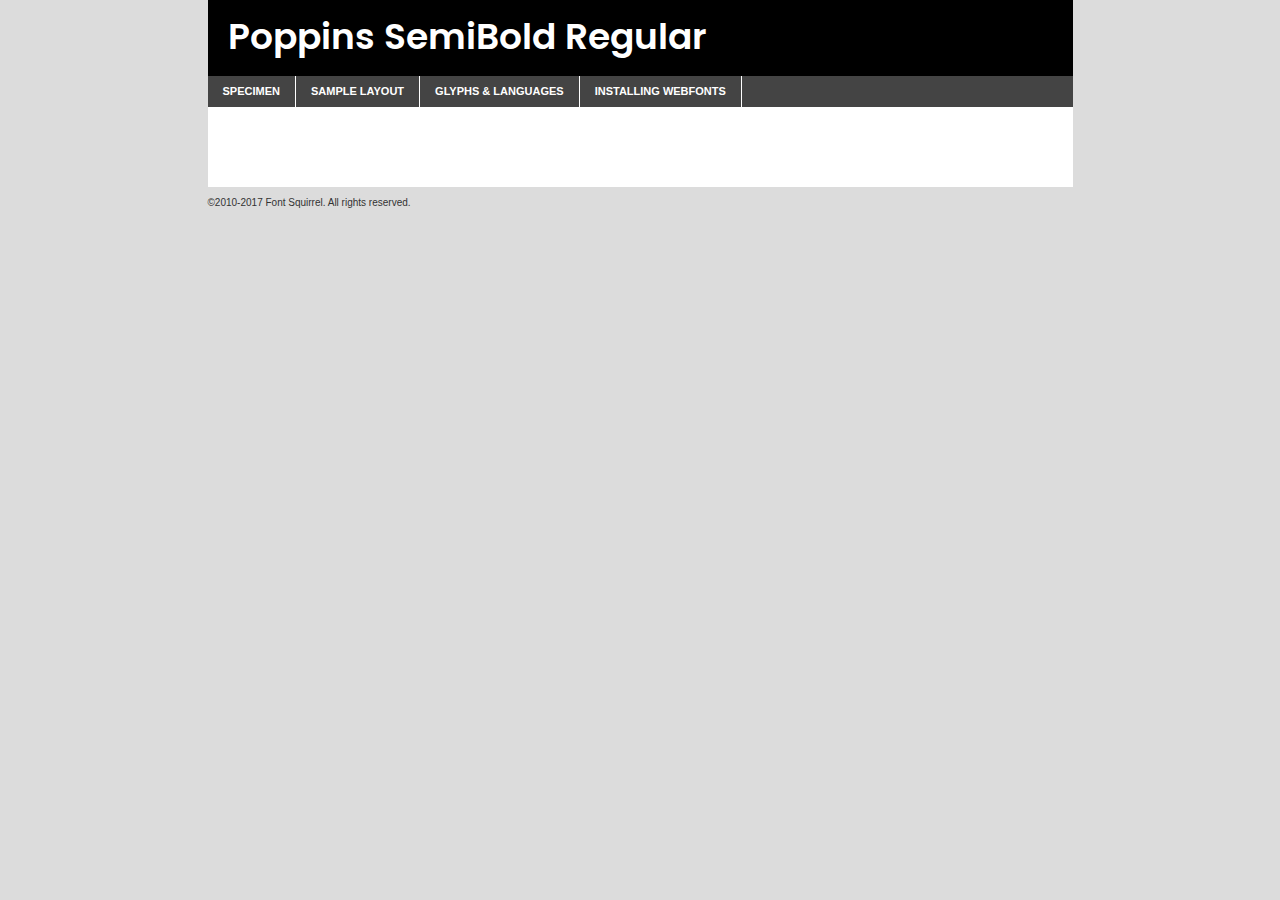
<file: components/fonts/poppins-semibold-demo.html>
<!DOCTYPE html PUBLIC "-//W3C//DTD XHTML 1.0 Transitional//EN"
	"http://www.w3.org/TR/xhtml1/DTD/xhtml1-transitional.dtd">

<html xmlns="http://www.w3.org/1999/xhtml" xml:lang="en" lang="en">
<head>
	<meta http-equiv="Content-Type" content="text/html; charset=utf-8" />
	<script src="http://ajax.googleapis.com/ajax/libs/jquery/1.7.2/jquery.min.js" type="text/javascript" charset="utf-8"></script>
	<script type="text/javascript">
	(function($){$.fn.easyTabs=function(option){var param=jQuery.extend({fadeSpeed:"fast",defaultContent:1,activeClass:'active'},option);$(this).each(function(){var thisId="#"+this.id;if(param.defaultContent==''){param.defaultContent=1;}
	if(typeof param.defaultContent=="number")
	{var defaultTab=$(thisId+" .tabs li:eq("+(param.defaultContent-1)+") a").attr('href').substr(1);}else{var defaultTab=param.defaultContent;}
	$(thisId+" .tabs li a").each(function(){var tabToHide=$(this).attr('href').substr(1);$("#"+tabToHide).addClass('easytabs-tab-content');});hideAll();changeContent(defaultTab);function hideAll(){$(thisId+" .easytabs-tab-content").hide();}
	function changeContent(tabId){hideAll();$(thisId+" .tabs li").removeClass(param.activeClass);$(thisId+" .tabs li a[href=#"+tabId+"]").closest('li').addClass(param.activeClass);if(param.fadeSpeed!="none")
	{$(thisId+" #"+tabId).fadeIn(param.fadeSpeed);}else{$(thisId+" #"+tabId).show();}}
	$(thisId+" .tabs li").click(function(){var tabId=$(this).find('a').attr('href').substr(1);changeContent(tabId);return false;});});}})(jQuery);
	</script>
	<link rel="stylesheet" href="specimen_files/specimen_stylesheet.css" type="text/css" charset="utf-8" />
	<link rel="stylesheet" href="stylesheet.css" type="text/css" charset="utf-8" />

	<style type="text/css">
					body{
				font-family: 'poppinssemibold';
							}
		</style>

	<title>Poppins SemiBold Regular Specimen</title>
	
	
	<script type="text/javascript" charset="utf-8">
		$(document).ready(function() {
			$('#container').easyTabs({defaultContent:1});
		});
	</script>
</head>

<body>
<div id="container">
	<div id="header">
		Poppins SemiBold Regular	</div>
	<ul class="tabs">
		<li><a href="#specimen">Specimen</a></li>
		<li><a href="#layout">Sample Layout</a></li>
				<li><a href="#glyphs">Glyphs &amp; Languages</a></li>
		<li><a href="#installing">Installing Webfonts</a></li>
		
	</ul>
	
	<div id="main_content">

		
			<div id="specimen">
		
				<div class="section">
					<div class="grid12 firstcol">
						<div class="huge">AaBb</div>
					</div>
				</div>
		
				<div class="section">
					<div class="glyph_range">A&#x200B;B&#x200b;C&#x200b;D&#x200b;E&#x200b;F&#x200b;G&#x200b;H&#x200b;I&#x200b;J&#x200b;K&#x200b;L&#x200b;M&#x200b;N&#x200b;O&#x200b;P&#x200b;Q&#x200b;R&#x200b;S&#x200b;T&#x200b;U&#x200b;V&#x200b;W&#x200b;X&#x200b;Y&#x200b;Z&#x200b;a&#x200b;b&#x200b;c&#x200b;d&#x200b;e&#x200b;f&#x200b;g&#x200b;h&#x200b;i&#x200b;j&#x200b;k&#x200b;l&#x200b;m&#x200b;n&#x200b;o&#x200b;p&#x200b;q&#x200b;r&#x200b;s&#x200b;t&#x200b;u&#x200b;v&#x200b;w&#x200b;x&#x200b;y&#x200b;z&#x200b;1&#x200b;2&#x200b;3&#x200b;4&#x200b;5&#x200b;6&#x200b;7&#x200b;8&#x200b;9&#x200b;0&#x200b;&amp;&#x200b;.&#x200b;,&#x200b;?&#x200b;!&#x200b;&#64;&#x200b;(&#x200b;)&#x200b;#&#x200b;$&#x200b;%&#x200b;*&#x200b;+&#x200b;-&#x200b;=&#x200b;:&#x200b;;</div>
				</div>
				<div class="section">
					<div class="grid12 firstcol">
						<table class="sample_table">
							<tr><td>10</td><td class="size10">abcdefghijklmnopqrstuvwxyzABCDEFGHIJKLMNOPQRSTUVWXYZ0123456789abcdefghijklmnopqrstuvwxyzABCDEFGHIJKLMNOPQRSTUVWXYZ0123456789abcdefghijklmnopqrstuvwxyzABCDEFGHIJKLMNOPQRSTUVWXYZ</td></tr>
							<tr><td>11</td><td class="size11">abcdefghijklmnopqrstuvwxyzABCDEFGHIJKLMNOPQRSTUVWXYZ0123456789abcdefghijklmnopqrstuvwxyzABCDEFGHIJKLMNOPQRSTUVWXYZ0123456789abcdefghijklmnopqrstuvwxyzABCDEFGHIJKLMNOPQRSTUVWXYZ</td></tr>
							<tr><td>12</td><td class="size12">abcdefghijklmnopqrstuvwxyzABCDEFGHIJKLMNOPQRSTUVWXYZ0123456789abcdefghijklmnopqrstuvwxyzABCDEFGHIJKLMNOPQRSTUVWXYZ0123456789abcdefghijklmnopqrstuvwxyzABCDEFGHIJKLMNOPQRSTUVWXYZ</td></tr>
							<tr><td>13</td><td class="size13">abcdefghijklmnopqrstuvwxyzABCDEFGHIJKLMNOPQRSTUVWXYZ0123456789abcdefghijklmnopqrstuvwxyzABCDEFGHIJKLMNOPQRSTUVWXYZ0123456789abcdefghijklmnopqrstuvwxyzABCDEFGHIJKLMNOPQRSTUVWXYZ</td></tr>
							<tr><td>14</td><td class="size14">abcdefghijklmnopqrstuvwxyzABCDEFGHIJKLMNOPQRSTUVWXYZ0123456789abcdefghijklmnopqrstuvwxyzABCDEFGHIJKLMNOPQRSTUVWXYZ0123456789abcdefghijklmnopqrstuvwxyzABCDEFGHIJKLMNOPQRSTUVWXYZ</td></tr>
							<tr><td>16</td><td class="size16">abcdefghijklmnopqrstuvwxyzABCDEFGHIJKLMNOPQRSTUVWXYZ0123456789abcdefghijklmnopqrstuvwxyzABCDEFGHIJKLMNOPQRSTUVWXYZ</td></tr>
							<tr><td>18</td><td class="size18">abcdefghijklmnopqrstuvwxyzABCDEFGHIJKLMNOPQRSTUVWXYZ0123456789abcdefghijklmnopqrstuvwxyzABCDEFGHIJKLMNOPQRSTUVWXYZ</td></tr>
							<tr><td>20</td><td class="size20">abcdefghijklmnopqrstuvwxyzABCDEFGHIJKLMNOPQRSTUVWXYZ0123456789abcdefghijklmnopqrstuvwxyzABCDEFGHIJKLMNOPQRSTUVWXYZ</td></tr>
							<tr><td>24</td><td class="size24">abcdefghijklmnopqrstuvwxyzABCDEFGHIJKLMNOPQRSTUVWXYZ0123456789abcdefghijklmnopqrstuvwxyzABCDEFGHIJKLMNOPQRSTUVWXYZ</td></tr>
							<tr><td>30</td><td class="size30">abcdefghijklmnopqrstuvwxyzABCDEFGHIJKLMNOPQRSTUVWXYZ0123456789abcdefghijklmnopqrstuvwxyzABCDEFGHIJKLMNOPQRSTUVWXYZ</td></tr>
							<tr><td>36</td><td class="size36">abcdefghijklmnopqrstuvwxyzABCDEFGHIJKLMNOPQRSTUVWXYZ0123456789abcdefghijklmnopqrstuvwxyzABCDEFGHIJKLMNOPQRSTUVWXYZ</td></tr>
							<tr><td>48</td><td class="size48">abcdefghijklmnopqrstuvwxyzABCDEFGHIJKLMNOPQRSTUVWXYZ0123456789abcdefghijklmnopqrstuvwxyzABCDEFGHIJKLMNOPQRSTUVWXYZ</td></tr>
							<tr><td>60</td><td class="size60">abcdefghijklmnopqrstuvwxyzABCDEFGHIJKLMNOPQRSTUVWXYZ0123456789abcdefghijklmnopqrstuvwxyzABCDEFGHIJKLMNOPQRSTUVWXYZ</td></tr>
							<tr><td>72</td><td class="size72">abcdefghijklmnopqrstuvwxyzABCDEFGHIJKLMNOPQRSTUVWXYZ0123456789abcdefghijklmnopqrstuvwxyzABCDEFGHIJKLMNOPQRSTUVWXYZ</td></tr>
							<tr><td>90</td><td class="size90">abcdefghijklmnopqrstuvwxyzABCDEFGHIJKLMNOPQRSTUVWXYZ0123456789abcdefghijklmnopqrstuvwxyzABCDEFGHIJKLMNOPQRSTUVWXYZ</td></tr>
						</table>
				
					</div>
			
				</div>
		
		
		
								<div class="section" id="bodycomparison">


										<div id="xheight">
				<div class="fontbody">&#x25FC;&#x25FC;&#x25FC;&#x25FC;&#x25FC;&#x25FC;&#x25FC;&#x25FC;&#x25FC;&#x25FC;&#x25FC;&#x25FC;&#x25FC;&#x25FC;&#x25FC;&#x25FC;&#x25FC;&#x25FC;&#x25FC;&#x25FC;&#x25FC;&#x25FC;&#x25FC;&#x25FC;&#x25FC;&#x25FC;&#x25FC;&#x25FC;&#x25FC;&#x25FC;&#x25FC;&#x25FC;&#x25FC;&#x25FC;&#x25FC;&#x25FC;&#x25FC;&#x25FC;&#x25FC;&#x25FC;&#x25FC;&#x25FC;&#x25FC;&#x25FC;&#x25FC;&#x25FC;&#x25FC;&#x25FC;&#x25FC;&#x25FC;&#x25FC;&#x25FC;&#x25FC;&#x25FC;&#x25FC;&#x25FC;&#x25FC;&#x25FC;&#x25FC;&#x25FC;&#x25FC;&#x25FC;&#x25FC;&#x25FC;&#x25FC;&#x25FC;&#x25FC;&#x25FC;&#x25FC;&#x25FC;&#x25FC;&#x25FC;&#x25FC;&#x25FC;&#x25FC;&#x25FC;&#x25FC;&#x25FC;&#x25FC;&#x25FC;&#x25FC;&#x25FC;&#x25FC;&#x25FC;&#x25FC;&#x25FC;&#x25FC;&#x25FC;&#x25FC;&#x25FC;&#x25FC;&#x25FC;&#x25FC;&#x25FC;&#x25FC;&#x25FC;&#x25FC;&#x25FC;&#x25FC;body</div><div class="arialbody">body</div><div class="verdanabody">body</div><div class="georgiabody">body</div></div>
										<div class="fontbody" style="z-index:1">
											body<span>Poppins SemiBold Regular</span>
										</div>
										<div class="arialbody" style="z-index:1">
											body<span>Arial</span>
										</div>
										<div class="verdanabody" style="z-index:1">
											body<span>Verdana</span>
										</div>
										<div class="georgiabody" style="z-index:1">
											body<span>Georgia</span>
										</div>



								</div>
		
		
				<div class="section psample psample_row1" id="">
					
					<div class="grid2 firstcol">
						<p class="size10"><span>10.</span>Aenean lacinia bibendum nulla sed consectetur. Fusce dapibus, tellus ac cursus commodo, tortor mauris condimentum nibh, ut fermentum massa justo sit amet risus. Nullam id dolor id nibh ultricies vehicula ut id elit. Cum sociis natoque penatibus et magnis dis parturient montes, nascetur ridiculus mus. Nulla vitae elit libero, a pharetra augue.</p>
			
					</div>
					<div class="grid3">
						<p class="size11"><span>11.</span>Aenean lacinia bibendum nulla sed consectetur. Fusce dapibus, tellus ac cursus commodo, tortor mauris condimentum nibh, ut fermentum massa justo sit amet risus. Nullam id dolor id nibh ultricies vehicula ut id elit. Cum sociis natoque penatibus et magnis dis parturient montes, nascetur ridiculus mus. Nulla vitae elit libero, a pharetra augue.</p>
			
					</div>
					<div class="grid3">
						<p class="size12"><span>12.</span>Aenean lacinia bibendum nulla sed consectetur. Fusce dapibus, tellus ac cursus commodo, tortor mauris condimentum nibh, ut fermentum massa justo sit amet risus. Nullam id dolor id nibh ultricies vehicula ut id elit. Cum sociis natoque penatibus et magnis dis parturient montes, nascetur ridiculus mus. Nulla vitae elit libero, a pharetra augue.</p>
			
					</div>
					<div class="grid4">
						<p class="size13"><span>13.</span>Aenean lacinia bibendum nulla sed consectetur. Fusce dapibus, tellus ac cursus commodo, tortor mauris condimentum nibh, ut fermentum massa justo sit amet risus. Nullam id dolor id nibh ultricies vehicula ut id elit. Cum sociis natoque penatibus et magnis dis parturient montes, nascetur ridiculus mus. Nulla vitae elit libero, a pharetra augue.</p>
			
					</div>
					<div class="white_blend"></div>
					
				</div>
				<div class="section psample psample_row2" id="">
					<div class="grid3 firstcol">
						<p class="size14"><span>14.</span>Aenean lacinia bibendum nulla sed consectetur. Fusce dapibus, tellus ac cursus commodo, tortor mauris condimentum nibh, ut fermentum massa justo sit amet risus. Nullam id dolor id nibh ultricies vehicula ut id elit. Cum sociis natoque penatibus et magnis dis parturient montes, nascetur ridiculus mus. Nulla vitae elit libero, a pharetra augue.</p>
			
					</div>
					<div class="grid4">
						<p class="size16"><span>16.</span>Aenean lacinia bibendum nulla sed consectetur. Fusce dapibus, tellus ac cursus commodo, tortor mauris condimentum nibh, ut fermentum massa justo sit amet risus. Nullam id dolor id nibh ultricies vehicula ut id elit. Cum sociis natoque penatibus et magnis dis parturient montes, nascetur ridiculus mus. Nulla vitae elit libero, a pharetra augue.</p>
			
					</div>
					<div class="grid5">
						<p class="size18"><span>18.</span>Aenean lacinia bibendum nulla sed consectetur. Fusce dapibus, tellus ac cursus commodo, tortor mauris condimentum nibh, ut fermentum massa justo sit amet risus. Nullam id dolor id nibh ultricies vehicula ut id elit. Cum sociis natoque penatibus et magnis dis parturient montes, nascetur ridiculus mus. Nulla vitae elit libero, a pharetra augue.</p>
			
					</div>

					<div class="white_blend"></div>

				</div>
				
				<div class="section psample psample_row3" id="">
					<div class="grid5 firstcol">
						<p class="size20"><span>20.</span>Aenean lacinia bibendum nulla sed consectetur. Fusce dapibus, tellus ac cursus commodo, tortor mauris condimentum nibh, ut fermentum massa justo sit amet risus. Nullam id dolor id nibh ultricies vehicula ut id elit. Cum sociis natoque penatibus et magnis dis parturient montes, nascetur ridiculus mus. Nulla vitae elit libero, a pharetra augue.</p>
					</div>
					<div class="grid7">
						<p class="size24"><span>24.</span>Aenean lacinia bibendum nulla sed consectetur. Fusce dapibus, tellus ac cursus commodo, tortor mauris condimentum nibh, ut fermentum massa justo sit amet risus. Nullam id dolor id nibh ultricies vehicula ut id elit. Cum sociis natoque penatibus et magnis dis parturient montes, nascetur ridiculus mus. Nulla vitae elit libero, a pharetra augue.</p>
					</div>
					
					<div class="white_blend"></div>
					
				</div>
				
				<div class="section psample psample_row4" id="">
					<div class="grid12 firstcol">
						<p class="size30"><span>30.</span>Aenean lacinia bibendum nulla sed consectetur. Fusce dapibus, tellus ac cursus commodo, tortor mauris condimentum nibh, ut fermentum massa justo sit amet risus. Nullam id dolor id nibh ultricies vehicula ut id elit. Cum sociis natoque penatibus et magnis dis parturient montes, nascetur ridiculus mus. Nulla vitae elit libero, a pharetra augue.</p>
					</div>
					<div class="white_blend"></div>
					
				</div>
				
				
				
				<div class="section psample psample_row1 fullreverse">
					<div class="grid2 firstcol">
						<p class="size10"><span>10.</span>Aenean lacinia bibendum nulla sed consectetur. Fusce dapibus, tellus ac cursus commodo, tortor mauris condimentum nibh, ut fermentum massa justo sit amet risus. Nullam id dolor id nibh ultricies vehicula ut id elit. Cum sociis natoque penatibus et magnis dis parturient montes, nascetur ridiculus mus. Nulla vitae elit libero, a pharetra augue.</p>
			
					</div>
					<div class="grid3">
						<p class="size11"><span>11.</span>Aenean lacinia bibendum nulla sed consectetur. Fusce dapibus, tellus ac cursus commodo, tortor mauris condimentum nibh, ut fermentum massa justo sit amet risus. Nullam id dolor id nibh ultricies vehicula ut id elit. Cum sociis natoque penatibus et magnis dis parturient montes, nascetur ridiculus mus. Nulla vitae elit libero, a pharetra augue.</p>
			
					</div>
					<div class="grid3">
						<p class="size12"><span>12.</span>Aenean lacinia bibendum nulla sed consectetur. Fusce dapibus, tellus ac cursus commodo, tortor mauris condimentum nibh, ut fermentum massa justo sit amet risus. Nullam id dolor id nibh ultricies vehicula ut id elit. Cum sociis natoque penatibus et magnis dis parturient montes, nascetur ridiculus mus. Nulla vitae elit libero, a pharetra augue.</p>
			
					</div>
					<div class="grid4">
						<p class="size13"><span>13.</span>Aenean lacinia bibendum nulla sed consectetur. Fusce dapibus, tellus ac cursus commodo, tortor mauris condimentum nibh, ut fermentum massa justo sit amet risus. Nullam id dolor id nibh ultricies vehicula ut id elit. Cum sociis natoque penatibus et magnis dis parturient montes, nascetur ridiculus mus. Nulla vitae elit libero, a pharetra augue.</p>
			
					</div>
					<div class="black_blend"></div>
					
				</div>
				
				<div class="section psample psample_row2 fullreverse">
					<div class="grid3 firstcol">
						<p class="size14"><span>14.</span>Aenean lacinia bibendum nulla sed consectetur. Fusce dapibus, tellus ac cursus commodo, tortor mauris condimentum nibh, ut fermentum massa justo sit amet risus. Nullam id dolor id nibh ultricies vehicula ut id elit. Cum sociis natoque penatibus et magnis dis parturient montes, nascetur ridiculus mus. Nulla vitae elit libero, a pharetra augue.</p>
			
					</div>
					<div class="grid4">
						<p class="size16"><span>16.</span>Aenean lacinia bibendum nulla sed consectetur. Fusce dapibus, tellus ac cursus commodo, tortor mauris condimentum nibh, ut fermentum massa justo sit amet risus. Nullam id dolor id nibh ultricies vehicula ut id elit. Cum sociis natoque penatibus et magnis dis parturient montes, nascetur ridiculus mus. Nulla vitae elit libero, a pharetra augue.</p>
			
					</div>
					<div class="grid5">
						<p class="size18"><span>18.</span>Aenean lacinia bibendum nulla sed consectetur. Fusce dapibus, tellus ac cursus commodo, tortor mauris condimentum nibh, ut fermentum massa justo sit amet risus. Nullam id dolor id nibh ultricies vehicula ut id elit. Cum sociis natoque penatibus et magnis dis parturient montes, nascetur ridiculus mus. Nulla vitae elit libero, a pharetra augue.</p>
			
					</div>
					<div class="black_blend"></div>

				</div>
				
				<div class="section psample fullreverse psample_row3" id="">
					<div class="grid5 firstcol">
						<p class="size20"><span>20.</span>Aenean lacinia bibendum nulla sed consectetur. Fusce dapibus, tellus ac cursus commodo, tortor mauris condimentum nibh, ut fermentum massa justo sit amet risus. Nullam id dolor id nibh ultricies vehicula ut id elit. Cum sociis natoque penatibus et magnis dis parturient montes, nascetur ridiculus mus. Nulla vitae elit libero, a pharetra augue.</p>
					</div>
					<div class="grid7">
						<p class="size24"><span>24.</span>Aenean lacinia bibendum nulla sed consectetur. Fusce dapibus, tellus ac cursus commodo, tortor mauris condimentum nibh, ut fermentum massa justo sit amet risus. Nullam id dolor id nibh ultricies vehicula ut id elit. Cum sociis natoque penatibus et magnis dis parturient montes, nascetur ridiculus mus. Nulla vitae elit libero, a pharetra augue.</p>
					</div>
					
					<div class="black_blend"></div>
					
				</div>
				
				<div class="section psample fullreverse psample_row4" id="" style="border-bottom: 20px #000 solid;">
					<div class="grid12 firstcol">
						<p class="size30"><span>30.</span>Aenean lacinia bibendum nulla sed consectetur. Fusce dapibus, tellus ac cursus commodo, tortor mauris condimentum nibh, ut fermentum massa justo sit amet risus. Nullam id dolor id nibh ultricies vehicula ut id elit. Cum sociis natoque penatibus et magnis dis parturient montes, nascetur ridiculus mus. Nulla vitae elit libero, a pharetra augue.</p>
					</div>
					<div class="black_blend"></div>
					
				</div>
				
				
				
				
			</div>
			
			<div id="layout">
				
				<div class="section">
					
					<div class="grid12 firstcol">
						<h1>Lorem Ipsum Dolor</h1>
						<h2>Etiam porta sem malesuada magna mollis euismod</h2>
						
						<p class="byline">By <a href="#link">Aenean Lacinia</a></p>
					</div>
				</div>
				<div class="section">
					<div class="grid8 firstcol">
						<p class="large">Donec sed odio dui. Morbi leo risus, porta ac consectetur ac, vestibulum at eros. Fusce dapibus, tellus ac cursus commodo, tortor mauris condimentum nibh, ut fermentum massa justo sit amet risus. </p>

						
						<h3>Pellentesque ornare sem</h3>

						<p>Maecenas sed diam eget risus varius blandit sit amet non magna. Maecenas faucibus mollis interdum. Donec ullamcorper nulla non metus auctor fringilla. Nullam id dolor id nibh ultricies vehicula ut id elit. Nullam id dolor id nibh ultricies vehicula ut id elit. </p>

						<p>Aenean eu leo quam. Pellentesque ornare sem lacinia quam venenatis vestibulum. Lorem ipsum dolor sit amet, consectetur adipiscing elit. Cum sociis natoque penatibus et magnis dis parturient montes, nascetur ridiculus mus. </p>

						<p>Nulla vitae elit libero, a pharetra augue. Praesent commodo cursus magna, vel scelerisque nisl consectetur et. Aenean lacinia bibendum nulla sed consectetur. </p>

						<p>Nullam quis risus eget urna mollis ornare vel eu leo. Nullam quis risus eget urna mollis ornare vel eu leo. Maecenas sed diam eget risus varius blandit sit amet non magna. Donec ullamcorper nulla non metus auctor fringilla. </p>

						<h3>Cras mattis consectetur</h3>

						<p>Aenean eu leo quam. Pellentesque ornare sem lacinia quam venenatis vestibulum. Aenean lacinia bibendum nulla sed consectetur. Integer posuere erat a ante venenatis dapibus posuere velit aliquet. Cras mattis consectetur purus sit amet fermentum. </p>

						<p>Nullam id dolor id nibh ultricies vehicula ut id elit. Nullam quis risus eget urna mollis ornare vel eu leo. Cras mattis consectetur purus sit amet fermentum.</p>
					</div>
					
					<div class="grid4 sidebar">
						
						<div class="box reverse">
							<p class="last">Nullam quis risus eget urna mollis ornare vel eu leo. Donec ullamcorper nulla non metus auctor fringilla. Cras mattis consectetur purus sit amet fermentum. Sed posuere consectetur est at lobortis. Lorem ipsum dolor sit amet, consectetur adipiscing elit. </p>
						</div>
						
						<p class="caption">Maecenas sed diam eget risus varius.</p>

						<p>Vestibulum id ligula porta felis euismod semper. Integer posuere erat a ante venenatis dapibus posuere velit aliquet. Vestibulum id ligula porta felis euismod semper. Sed posuere consectetur est at lobortis. Maecenas sed diam eget risus varius blandit sit amet non magna. Fusce dapibus, tellus ac cursus commodo, tortor mauris condimentum nibh, ut fermentum massa justo sit amet risus. </p>

					

						<p>Duis mollis, est non commodo luctus, nisi erat porttitor ligula, eget lacinia odio sem nec elit. Aenean lacinia bibendum nulla sed consectetur. Vivamus sagittis lacus vel augue laoreet rutrum faucibus dolor auctor. Aenean lacinia bibendum nulla sed consectetur. Nullam quis risus eget urna mollis ornare vel eu leo. </p>

						<p>Praesent commodo cursus magna, vel scelerisque nisl consectetur et. Donec ullamcorper nulla non metus auctor fringilla. Maecenas faucibus mollis interdum. Fusce dapibus, tellus ac cursus commodo, tortor mauris condimentum nibh, ut fermentum massa justo sit amet risus. </p>

					</div>
				</div>
				
			</div>


			



		<div id="glyphs">
			<div class="section">
				<div class="grid12 firstcol">
			
				<h1>Language Support</h1>
				<p>The subset of Poppins SemiBold Regular in this kit supports the following languages:<br />
			
					English, Arrernte, Bislama, Cebuano, Fijian, Gilbertese, Hmong, Ibanag, Iloko_ilokano, Interglossa_glosa, Interlingua, Lojban, Manx, Norfolk_pitcairnese, Oromo, Rotokas, Samoan, Sardinian, Seychelles_creole, Shona, Somali, Southern_ndebele, Swahili, Swati_swazi, Tok_pisin, Warlpiri, Xhosa, Zulu, Latinbasic, Demo				</p>
				<h1>Glyph Chart</h1>
				<p>The subset of Poppins SemiBold Regular in this kit includes all the glyphs listed below. Unicode entities are included above each glyph to help you insert individual characters into your layout.</p>
				<div id="glyph_chart">
			
																														 <div><p>&amp;#13;</p>&#13;</div>
																				 <div><p>&amp;#32;</p>&#32;</div>
																				 <div><p>&amp;#33;</p>&#33;</div>
																				 <div><p>&amp;#34;</p>&#34;</div>
																				 <div><p>&amp;#35;</p>&#35;</div>
																				 <div><p>&amp;#36;</p>&#36;</div>
																				 <div><p>&amp;#37;</p>&#37;</div>
																				 <div><p>&amp;#38;</p>&#38;</div>
																				 <div><p>&amp;#39;</p>&#39;</div>
																				 <div><p>&amp;#40;</p>&#40;</div>
																				 <div><p>&amp;#41;</p>&#41;</div>
																				 <div><p>&amp;#42;</p>&#42;</div>
																				 <div><p>&amp;#43;</p>&#43;</div>
																				 <div><p>&amp;#44;</p>&#44;</div>
																				 <div><p>&amp;#46;</p>&#46;</div>
																				 <div><p>&amp;#47;</p>&#47;</div>
																				 <div><p>&amp;#48;</p>&#48;</div>
																				 <div><p>&amp;#49;</p>&#49;</div>
																				 <div><p>&amp;#50;</p>&#50;</div>
																				 <div><p>&amp;#51;</p>&#51;</div>
																				 <div><p>&amp;#52;</p>&#52;</div>
																				 <div><p>&amp;#53;</p>&#53;</div>
																				 <div><p>&amp;#54;</p>&#54;</div>
																				 <div><p>&amp;#55;</p>&#55;</div>
																				 <div><p>&amp;#56;</p>&#56;</div>
																				 <div><p>&amp;#57;</p>&#57;</div>
																				 <div><p>&amp;#60;</p>&#60;</div>
																				 <div><p>&amp;#61;</p>&#61;</div>
																				 <div><p>&amp;#62;</p>&#62;</div>
																				 <div><p>&amp;#63;</p>&#63;</div>
																				 <div><p>&amp;#64;</p>&#64;</div>
																				 <div><p>&amp;#65;</p>&#65;</div>
																				 <div><p>&amp;#66;</p>&#66;</div>
																				 <div><p>&amp;#67;</p>&#67;</div>
																				 <div><p>&amp;#68;</p>&#68;</div>
																				 <div><p>&amp;#69;</p>&#69;</div>
																				 <div><p>&amp;#70;</p>&#70;</div>
																				 <div><p>&amp;#71;</p>&#71;</div>
																				 <div><p>&amp;#72;</p>&#72;</div>
																				 <div><p>&amp;#73;</p>&#73;</div>
																				 <div><p>&amp;#74;</p>&#74;</div>
																				 <div><p>&amp;#75;</p>&#75;</div>
																				 <div><p>&amp;#76;</p>&#76;</div>
																				 <div><p>&amp;#77;</p>&#77;</div>
																				 <div><p>&amp;#78;</p>&#78;</div>
																				 <div><p>&amp;#79;</p>&#79;</div>
																				 <div><p>&amp;#80;</p>&#80;</div>
																				 <div><p>&amp;#81;</p>&#81;</div>
																				 <div><p>&amp;#82;</p>&#82;</div>
																				 <div><p>&amp;#83;</p>&#83;</div>
																				 <div><p>&amp;#84;</p>&#84;</div>
																				 <div><p>&amp;#85;</p>&#85;</div>
																				 <div><p>&amp;#86;</p>&#86;</div>
																				 <div><p>&amp;#87;</p>&#87;</div>
																				 <div><p>&amp;#88;</p>&#88;</div>
																				 <div><p>&amp;#89;</p>&#89;</div>
																				 <div><p>&amp;#90;</p>&#90;</div>
																				 <div><p>&amp;#91;</p>&#91;</div>
																				 <div><p>&amp;#92;</p>&#92;</div>
																				 <div><p>&amp;#93;</p>&#93;</div>
																				 <div><p>&amp;#94;</p>&#94;</div>
																				 <div><p>&amp;#95;</p>&#95;</div>
																				 <div><p>&amp;#96;</p>&#96;</div>
																				 <div><p>&amp;#97;</p>&#97;</div>
																				 <div><p>&amp;#98;</p>&#98;</div>
																				 <div><p>&amp;#99;</p>&#99;</div>
																				 <div><p>&amp;#100;</p>&#100;</div>
																				 <div><p>&amp;#101;</p>&#101;</div>
																				 <div><p>&amp;#102;</p>&#102;</div>
																				 <div><p>&amp;#103;</p>&#103;</div>
																				 <div><p>&amp;#104;</p>&#104;</div>
																				 <div><p>&amp;#105;</p>&#105;</div>
																				 <div><p>&amp;#106;</p>&#106;</div>
																				 <div><p>&amp;#107;</p>&#107;</div>
																				 <div><p>&amp;#108;</p>&#108;</div>
																				 <div><p>&amp;#109;</p>&#109;</div>
																				 <div><p>&amp;#110;</p>&#110;</div>
																				 <div><p>&amp;#111;</p>&#111;</div>
																				 <div><p>&amp;#112;</p>&#112;</div>
																				 <div><p>&amp;#113;</p>&#113;</div>
																				 <div><p>&amp;#114;</p>&#114;</div>
																				 <div><p>&amp;#115;</p>&#115;</div>
																				 <div><p>&amp;#116;</p>&#116;</div>
																				 <div><p>&amp;#117;</p>&#117;</div>
																				 <div><p>&amp;#118;</p>&#118;</div>
																				 <div><p>&amp;#119;</p>&#119;</div>
																				 <div><p>&amp;#120;</p>&#120;</div>
																				 <div><p>&amp;#121;</p>&#121;</div>
																				 <div><p>&amp;#122;</p>&#122;</div>
																				 <div><p>&amp;#123;</p>&#123;</div>
																				 <div><p>&amp;#124;</p>&#124;</div>
																				 <div><p>&amp;#125;</p>&#125;</div>
																				 <div><p>&amp;#126;</p>&#126;</div>
																				 <div><p>&amp;#160;</p>&#160;</div>
																				 <div><p>&amp;#161;</p>&#161;</div>
																				 <div><p>&amp;#162;</p>&#162;</div>
																				 <div><p>&amp;#163;</p>&#163;</div>
																				 <div><p>&amp;#164;</p>&#164;</div>
																				 <div><p>&amp;#165;</p>&#165;</div>
																				 <div><p>&amp;#166;</p>&#166;</div>
																				 <div><p>&amp;#167;</p>&#167;</div>
																				 <div><p>&amp;#168;</p>&#168;</div>
																				 <div><p>&amp;#169;</p>&#169;</div>
																				 <div><p>&amp;#170;</p>&#170;</div>
																				 <div><p>&amp;#171;</p>&#171;</div>
																				 <div><p>&amp;#172;</p>&#172;</div>
																				 <div><p>&amp;#174;</p>&#174;</div>
																				 <div><p>&amp;#175;</p>&#175;</div>
																				 <div><p>&amp;#176;</p>&#176;</div>
																				 <div><p>&amp;#177;</p>&#177;</div>
																				 <div><p>&amp;#178;</p>&#178;</div>
																				 <div><p>&amp;#179;</p>&#179;</div>
																				 <div><p>&amp;#180;</p>&#180;</div>
																				 <div><p>&amp;#181;</p>&#181;</div>
																				 <div><p>&amp;#182;</p>&#182;</div>
																				 <div><p>&amp;#184;</p>&#184;</div>
																				 <div><p>&amp;#185;</p>&#185;</div>
																				 <div><p>&amp;#186;</p>&#186;</div>
																				 <div><p>&amp;#187;</p>&#187;</div>
																				 <div><p>&amp;#188;</p>&#188;</div>
																				 <div><p>&amp;#189;</p>&#189;</div>
																				 <div><p>&amp;#190;</p>&#190;</div>
																				 <div><p>&amp;#191;</p>&#191;</div>
																				 <div><p>&amp;#198;</p>&#198;</div>
																				 <div><p>&amp;#199;</p>&#199;</div>
																				 <div><p>&amp;#208;</p>&#208;</div>
																				 <div><p>&amp;#215;</p>&#215;</div>
																				 <div><p>&amp;#216;</p>&#216;</div>
																				 <div><p>&amp;#222;</p>&#222;</div>
																				 <div><p>&amp;#223;</p>&#223;</div>
																				 <div><p>&amp;#230;</p>&#230;</div>
																				 <div><p>&amp;#231;</p>&#231;</div>
																				 <div><p>&amp;#240;</p>&#240;</div>
																				 <div><p>&amp;#247;</p>&#247;</div>
																				 <div><p>&amp;#248;</p>&#248;</div>
																				 <div><p>&amp;#254;</p>&#254;</div>
																				 <div><p>&amp;#305;</p>&#305;</div>
																				 <div><p>&amp;#338;</p>&#338;</div>
																				 <div><p>&amp;#339;</p>&#339;</div>
																				 <div><p>&amp;#710;</p>&#710;</div>
																				 <div><p>&amp;#730;</p>&#730;</div>
																				 <div><p>&amp;#732;</p>&#732;</div>
																				 <div><p>&amp;#8192;</p>&#8192;</div>
																				 <div><p>&amp;#8193;</p>&#8193;</div>
																				 <div><p>&amp;#8194;</p>&#8194;</div>
																				 <div><p>&amp;#8195;</p>&#8195;</div>
																				 <div><p>&amp;#8196;</p>&#8196;</div>
																				 <div><p>&amp;#8197;</p>&#8197;</div>
																				 <div><p>&amp;#8198;</p>&#8198;</div>
																				 <div><p>&amp;#8199;</p>&#8199;</div>
																				 <div><p>&amp;#8200;</p>&#8200;</div>
																				 <div><p>&amp;#8201;</p>&#8201;</div>
																				 <div><p>&amp;#8202;</p>&#8202;</div>
																				 <div><p>&amp;#8211;</p>&#8211;</div>
																				 <div><p>&amp;#8212;</p>&#8212;</div>
																				 <div><p>&amp;#8216;</p>&#8216;</div>
																				 <div><p>&amp;#8217;</p>&#8217;</div>
																				 <div><p>&amp;#8218;</p>&#8218;</div>
																				 <div><p>&amp;#8220;</p>&#8220;</div>
																				 <div><p>&amp;#8221;</p>&#8221;</div>
																				 <div><p>&amp;#8222;</p>&#8222;</div>
																				 <div><p>&amp;#8226;</p>&#8226;</div>
																				 <div><p>&amp;#8239;</p>&#8239;</div>
																				 <div><p>&amp;#8249;</p>&#8249;</div>
																				 <div><p>&amp;#8250;</p>&#8250;</div>
																				 <div><p>&amp;#8287;</p>&#8287;</div>
																				 <div><p>&amp;#8364;</p>&#8364;</div>
																				 <div><p>&amp;#8482;</p>&#8482;</div>
																				 <div><p>&amp;#8722;</p>&#8722;</div>
																				 <div><p>&amp;#9724;</p>&#9724;</div>
																				 <div><p>&amp;#64257;</p>&#64257;</div>
																																																</div>	
				</div>
		
		
			</div>
		</div>
		
		
		<div id="specs">
			
		</div>
	
		<div id="installing">
			<div class="section">
				<div class="grid7 firstcol">
					<h1>Installing Webfonts</h1>
					
					<p>Webfonts are supported by all major browser platforms but not all in the same way. There are currently four different font formats that must be included in order to target all browsers. This includes TTF, WOFF, EOT and SVG.</p>
					
					<h2>1. Upload your webfonts</h2>
					<p>You must upload your webfont kit to your website. They should be in or near the same directory as your CSS files.</p>
					
					<h2>2. Include the webfont stylesheet</h2>
					<p>A special CSS @font-face declaration helps the various browsers select the appropriate font it needs without causing you a bunch of headaches. Learn more about this syntax by reading the <a href="https://www.fontspring.com/blog/further-hardening-of-the-bulletproof-syntax">Fontspring blog post</a> about it. The code for it is as follows:</p>


<code>
@font-face{ 
	font-family: 'MyWebFont';
	src: url('WebFont.eot');
	src: url('WebFont.eot?#iefix') format('embedded-opentype'),
	     url('WebFont.woff') format('woff'),
	     url('WebFont.ttf') format('truetype'),
	     url('WebFont.svg#webfont') format('svg');
}
</code>

	<p>We've already gone ahead and generated the code for you. All you have to do is link to the stylesheet in your HTML, like this:</p>
	<code>&lt;link rel=&quot;stylesheet&quot; href=&quot;stylesheet.css&quot; type=&quot;text/css&quot; charset=&quot;utf-8&quot; /&gt;</code>

					<h2>3. Modify your own stylesheet</h2>
					<p>To take advantage of your new fonts, you must tell your stylesheet to use them. Look at the original @font-face declaration above and find the property called "font-family." The name linked there will be what you use to reference the font. Prepend that webfont name to the font stack in the "font-family" property, inside the selector you want to change. For example:</p>
<code>p { font-family: 'WebFont', Arial, sans-serif; }</code>

<h2>4. Test</h2>
<p>Getting webfonts to work cross-browser <em>can</em> be tricky. Use the information in the sidebar to help you if you find that fonts aren't loading in a particular browser.</p>
				</div>
				
				<div class="grid5 sidebar">
					<div class="box">
						<h2>Troubleshooting<br />Font-Face Problems</h2>
						<p>Having trouble getting your webfonts to load in your new website? Here are some tips to sort out what might be the problem.</p>

						<h3>Fonts not showing in any browser</h3>

						<p>This sounds like you need to work on the plumbing. You either did not upload the fonts to the correct directory, or you did not link the fonts properly in the CSS. If you've confirmed that all this is correct and you still have a problem, take a look at your .htaccess file and see if requests are getting intercepted.</p>

						<h3>Fonts not loading in iPhone or iPad</h3>

						<p>The most common problem here is that you are serving the fonts from an IIS server. IIS refuses to serve files that have unknown MIME types. If that is the case, you must set the MIME type for SVG to "image/svg+xml" in the server settings. Follow these instructions from Microsoft if you need help.</p>

						<h3>Fonts not loading in Firefox</h3>

						<p>The primary reason for this failure? You are still using a version Firefox older than 3.5. So upgrade already! If that isn't it, then you are very likely serving fonts from a different domain. Firefox requires that all font assets be served from the same domain. Lastly it is possible that you need to add WOFF to your list of MIME types (if you are serving via IIS.)</p>

						<h3>Fonts not loading in IE</h3>

						<p>Are you looking at Internet Explorer on an actual Windows machine or are you cheating by using a service like Adobe BrowserLab? Many of these screenshot services do not render @font-face for IE. Best to test it on a real machine.</p>

						<h3>Fonts not loading in IE9</h3>

						<p>IE9, like Firefox, requires that fonts be served from the same domain as the website. Make sure that is the case.</p>
					</div>
				</div>
			</div>
			
		</div>
	
	</div>
	<div id="footer">
		<p>&copy;2010-2017 Font Squirrel. All rights reserved.</p>
	</div>
</div>
</body>
</html>
</file>
<file: css/style.css>
/* Global Styles */
:root {
    --primary-color: #41a744;
    --primary-dark: #368a39;
    --secondary-color: #4bb84e;
    --accent-color: #6fcf72;
    --light-color: #dbfddc;
    --white-color: #ffffff;
    --dark-color: #1a3d1b;
    --text-color: #000000;
    --text-light: #4a4a4a;
    --gray-light: #f3f4f6;
    --success-color: #41a744;
}

* {
    margin: 0;
    padding: 0;
    box-sizing: border-box;
}

html {
    scroll-behavior: smooth;
}

body {
    font-family: 'Poppins', sans-serif;
    color: var(--text-color);
    line-height: 1.6;
    background-color: var(--white-color);
}

.container {
    width: 100%;
    max-width: 1200px;
    margin: 0 auto;
    padding: 0 20px;
}

section {
    padding: 80px 0;
}

h1, h2, h3, h4 {
    font-weight: 600;
    line-height: 1.2;
}

p {
    margin-bottom: 15px;
}

img {
    max-width: 100%;
    height: auto;
}

.section-title {
    font-size: 2.5rem;
    margin-bottom: 15px;
    color: var(--dark-color);
    text-align: center;
}

.section-subtitle {
    font-size: 1.1rem;
    color: var(--text-light);
    text-align: center;
    margin-bottom: 50px;
}

/* Buttons */
.btn {
    display: inline-block;
    padding: 12px 24px;
    border-radius: 8px;
    font-weight: 500;
    text-align: center;
    text-decoration: none;
    transition: all 0.3s ease;
    cursor: pointer;
}

.btn-primary {
    background-color: var(--primary-color);
    color: var(--white-color);
    border: 2px solid var(--primary-color);
}

.btn-primary:hover {
    background-color: var(--primary-dark);
    border-color: var(--primary-dark);
    transform: translateY(-2px);
}

.btn-secondary {
    background-color: transparent;
    color: var(--primary-color);
    border: 2px solid var(--primary-color);
}

.btn-secondary:hover {
    background-color: var(--primary-color);
    color: var(--white-color);
    transform: translateY(-2px);
}

.btn-outline {
    background-color: transparent;
    color: var(--primary-color);
    border: 2px solid var(--primary-color);
}

.btn-outline:hover {
    background-color: var(--primary-color);
    color: var(--white-color);
}

/* Header */
.header {
    position: fixed;
    top: 0;
    left: 0;
    width: 100%;
    background-color: var(--white-color);
    box-shadow: 0 2px 10px rgba(0, 0, 0, 0.1);
    z-index: 1000;
    padding: 15px 0;
}

.header .container {
    display: flex;
    justify-content: space-between;
    align-items: center;
}

.logo {
    display: flex;
    align-items: center;
    text-decoration: none;
    font-size: 1.5rem;
    font-weight: 700;
    color: var(--dark-color);
}

.logo img {
    height: 40px;
    margin-right: 10px;
}

.nav-list {
    display: flex;
    list-style: none;
}

.nav-list li {
    margin-left: 30px;
}

.nav-list a {
    text-decoration: none;
    color: var(--text-color);
    font-weight: 500;
    transition: color 0.3s ease;
}

.nav-list a:hover {
    color: var(--primary-color);
}

.mobile-menu {
    display: none;
    font-size: 1.5rem;
    cursor: pointer;
}

/* Hero Section */
.hero {
    padding-top: 120px;
    background: linear-gradient(135deg, var(--light-color) 0%, var(--white-color) 100%);
}

.hero .container {
    display: flex;
    align-items: center;
    justify-content: space-between;
}

.hero-content {
    flex: 1;
    max-width: 600px;
}

.hero h1 {
    font-size: 3rem;
    margin-bottom: 20px;
    color: var(--dark-color);
}

.hero .subtitle {
    font-size: 1.2rem;
    margin-bottom: 30px;
    color: var(--text-light);
}

.cta-buttons {
    display: flex;
    gap: 15px;
}

.hero-image {
    flex: 1;
    text-align: center;
}

.hero-image img {
    max-width: 100%;
    height: auto;
    animation: float 3s ease-in-out infinite;
}

@keyframes float {
    0% { transform: translateY(0px); }
    50% { transform: translateY(-15px); }
    100% { transform: translateY(0px); }
}

/* Features Section */
.features {
    background-color: var(--white-color);
}

.features-grid {
    display: grid;
    grid-template-columns: repeat(auto-fit, minmax(300px, 1fr));
    gap: 30px;
    margin-top: 50px;
}

.feature-card {
    background-color: var(--white-color);
    border-radius: 12px;
    padding: 30px;
    box-shadow: 0 5px 15px rgba(0, 0, 0, 0.05);
    transition: transform 0.3s ease, box-shadow 0.3s ease;
    text-align: center;
}

.feature-card:hover {
    transform: translateY(-10px);
    box-shadow: 0 15px 30px rgba(0, 0, 0, 0.1);
}

.feature-icon {
    width: 70px;
    height: 70px;
    background-color: var(--light-color);
    border-radius: 50%;
    display: flex;
    align-items: center;
    justify-content: center;
    margin: 0 auto 20px;
    color: var(--primary-color);
    font-size: 1.8rem;
}

.feature-card h3 {
    font-size: 1.3rem;
    margin-bottom: 15px;
    color: var(--dark-color);
}

/* Benefits Section */
.benefits {
    background-color: var(--light-color);
}

.benefits .container {
    display: flex;
    align-items: center;
    justify-content: space-between;
}

.benefits-content {
    flex: 1;
    max-width: 600px;
}

.benefits-list {
    list-style: none;
    margin-top: 30px;
}

.benefits-list li {
    margin-bottom: 15px;
    display: flex;
    align-items: flex-start;
}

.benefits-list i {
    color: var(--success-color);
    font-size: 1.2rem;
    margin-right: 10px;
    margin-top: 3px;
}

.benefits-image {
    flex: 1;
    text-align: center;
}

/* Testimonials Section */
.testimonials-grid {
    display: grid;
    grid-template-columns: repeat(auto-fit, minmax(300px, 1fr));
    gap: 30px;
    margin-top: 50px;
}

.testimonial-card {
    background-color: var(--white-color);
    border-radius: 12px;
    padding: 30px;
    box-shadow: 0 5px 15px rgba(0, 0, 0, 0.05);
}

.testimonial-content {
    margin-bottom: 20px;
    font-style: italic;
    color: var(--text-light);
}

.testimonial-author {
    display: flex;
    align-items: center;
}

.testimonial-author img {
    width: 50px;
    height: 50px;
    border-radius: 50%;
    object-fit: cover;
    margin-right: 15px;
}

.testimonial-author h4 {
    font-size: 1.1rem;
    margin-bottom: 5px;
}

.testimonial-author span {
    font-size: 0.9rem;
    color: var(--text-light);
}

/* Contact Section */
.contact {
    background-color: var(--white-color);
}

.contact .container {
    display: flex;
    align-items: center;
    justify-content: space-between;
}

.contact-content {
    flex: 1;
    max-width: 600px;
}

.contact-form {
    margin-top: 30px;
}

.form-group {
    margin-bottom: 20px;
}

.form-group input,
.form-group select {
    width: 100%;
    padding: 12px 15px;
    border: 1px solid #ddd;
    border-radius: 8px;
    font-family: 'Poppins', sans-serif;
    font-size: 1rem;
    transition: border-color 0.3s ease;
}

.form-group input:focus,
.form-group select:focus {
    outline: none;
    border-color: var(--primary-color);
}

.contact-image img {
    max-width: 400px; /* Reduzi de 500px para 400px */
    width: 100%;
    height: auto;
}

/* Footer */
.footer {
    background-color: var(--dark-color);
    color: var(--white-color);
    padding: 60px 0 0;
}

.footer-grid {
    display: grid;
    grid-template-columns: repeat(auto-fit, minmax(200px, 1fr));
    gap: 40px;
    margin-bottom: 40px;
}

.footer-about .logo {
    color: var(--white-color);
    margin-bottom: 20px;
}

.footer-about p {
    color: rgba(255, 255, 255, 0.7);
}

.footer-links h4,
.footer-contact h4,
.footer-social h4 {
    font-size: 1.2rem;
    margin-bottom: 20px;
    color: var(--white-color);
}

.footer-links ul {
    list-style: none;
}

.footer-links li {
    margin-bottom: 10px;
}

.footer-links a {
    color: rgba(255, 255, 255, 0.7);
    text-decoration: none;
    transition: color 0.3s ease;
}

.footer-links a:hover {
    color: var(--white-color);
}

.footer-contact li {
    display: flex;
    align-items: center;
    margin-bottom: 15px;
    color: rgba(255, 255, 255, 0.7);
}

.footer-contact i {
    margin-right: 10px;
    color: var(--accent-color);
}

.social-icons {
    display: flex;
    gap: 15px;
}

.social-icons a {
    display: flex;
    align-items: center;
    justify-content: center;
    width: 40px;
    height: 40px;
    background-color: rgba(255, 255, 255, 0.1);
    border-radius: 50%;
    color: var(--white-color);
    transition: all 0.3s ease;
}

.social-icons a:hover {
    background-color: var(--primary-color);
    transform: translateY(-3px);
}

.footer-bottom {
    border-top: 1px solid rgba(255, 255, 255, 0.1);
    padding-top: 20px;
    display: flex;
    justify-content: space-between;
    align-items: center;
    color: rgba(255, 255, 255, 0.5);
    font-size: 0.9rem;
}

.footer-links-bottom {
    display: flex;
    gap: 20px;
}

.footer-links-bottom a {
    color: rgba(255, 255, 255, 0.5);
    text-decoration: none;
    transition: color 0.3s ease;
}

.footer-links-bottom a:hover {
    color: var(--white-color);
}

/* Responsive Styles */
@media (max-width: 992px) {
    .hero .container,
    .benefits .container,
    .contact .container {
        flex-direction: column;
        text-align: center;
    }
    
    .hero-content,
    .benefits-content,
    .contact-content {
        max-width: 100%;
        margin-bottom: 40px;
    }
    
    .cta-buttons {
        justify-content: center;
    }
}

@media (max-width: 768px) {
    .section-title {
        font-size: 2rem;
    }
    
    .nav-list {
        position: fixed;
        top: 80px;
        left: -100%;
        width: 100%;
        height: calc(100vh - 80px);
        background-color: var(--white-color);
        flex-direction: column;
        align-items: center;
        justify-content: center;
        transition: left 0.3s ease;
    }
    
    .nav-list.active {
        left: 0;
    }
    
    .nav-list li {
        margin: 15px 0;
    }
    
    .mobile-menu {
        display: block;
    }
    
    .hero h1 {
        font-size: 2.5rem;
    }
    
    .hero .subtitle {
        font-size: 1.1rem;
    }
}

@media (max-width: 576px) {
    section {
        padding: 60px 0;
    }
    
    .hero {
        padding-top: 100px;
    }
    
    .hero h1 {
        font-size: 2rem;
    }
    
    .cta-buttons {
        flex-direction: column;
        gap: 10px;
    }
    
    .btn {
        width: 100%;
    }
}
</file>
<file: styles/serviços.css>
body {
    background-color: #dbfddc;
    color: black;
    font-family: poppinsregular, sans-serif;
    max-width: 1200px;
    margin: 0 auto;
    padding: 15px;
}

header {
    display: flex;
    flex-direction: row;
    justify-content: space-between;
    align-items: center;
}

#title {
    flex-direction: column;
    line-height: 10px;
}

li {
    display: inline-block;
    margin: 20px;
}

a {
    color: black;
    cursor: pointer;
    text-decoration: none;
}

a:hover {
    color: #41a744;
    transition: 0.3s all;
}

#acesso_botton {
    border: 2px solid #41a744;
    padding: 10px;
    border-radius: 20px;
}

#acesso_botton:hover {
    background-color: #41a744;
    color: white;
    transition: 0.3s all;
}

h1 {
    font-weight: 300;
}

main {
    display: flex;
    flex-direction: row;
    margin-top: 50px;
}

h2 {
    font-size: 41px;
    line-height: 20px;
    font-family: poppinsmedium, sans-serif;
}

span {
    color: #41a744;
}

p {
    margin-top: 50px;
    line-height: 20px;
    max-width: 500px;
    font-family: poppinslight, sans-serif;
    margin-left: 25px;
}

img {
    width: 500px;
    border-radius: 20px;
    margin-left: 100px;
}

#servicos {
    display: flex;
    flex-direction: column;
    justify-content: center;
    margin-top: 30px;
}
</file>
<file: styles/fonts.css>
@font-face {
     font-family: 'poppinsblack';
     src: url('../components/fonts/poppins-black-webfont.woff2') format('woff2'),
          url('../components/fonts/poppins-black-webfont.woff') format('woff');
     font-weight: normal;
     font-style: normal;

}




@font-face {
     font-family: 'poppinsbold';
     src: url('../components/fonts/poppins-bold-webfont.woff2') format('woff2'),
          url('../components/fonts/poppins-bold-webfont.woff') format('woff');
     font-weight: normal;
     font-style: normal;

}


@font-face {
     font-family: 'poppinslight';
     src: url('../components/fonts/poppins-light-webfont.woff2') format('woff2'),
          url('../components/fonts/poppins-light-webfont.woff') format('woff');
     font-weight: normal;
     font-style: normal;

}


@font-face {
     font-family: 'poppinsmedium';
     src: url('../components/fonts/poppins-medium-webfont.woff2') format('woff2'),
          url('../components/fonts/poppins-medium-webfont.woff') format('woff');
     font-weight: normal;
     font-style: normal;

}

@font-face {
     font-family: 'poppinsregular';
     src: url('../components/fonts/poppins-regular-webfont.woff2') format('woff2'),
          url('../components/fonts/poppins-regular-webfont.woff') format('woff');
     font-weight: normal;
     font-style: normal;

}

@font-face {
     font-family: 'poppinssemibold';
     src: url('../components/fonts/poppins-semibold-webfont.woff2') format('woff2'),
          url('../components/fonts/poppins-semibold-webfont.woff') format('woff');
     font-weight: normal;
     font-style: normal;

}
</file>
<file: styles/media.css>
@media screen and (max-width: 760px) {
    header {
        flex-direction: column;
    }

    main {
        flex-direction: column;
    }

    h2 {
        font-size: 38px;
    }

    form {
        margin: 0 auto;
        width: 100%;
    }

    input {
        align-self: center;
    }

    img {
        display: none;
    }

    ul {
        text-align: center;
    }
}
</file>
<file: components/fonts/stylesheet.css>
/*! Generated by Font Squirrel (https://www.fontsquirrel.com) on May 19, 2021 */



@font-face {
    font-family: 'poppinsblack';
    src: url('poppins-black-webfont.woff2') format('woff2'),
         url('poppins-black-webfont.woff') format('woff');
    font-weight: normal;
    font-style: normal;

}




@font-face {
    font-family: 'poppinsbold';
    src: url('poppins-bold-webfont.woff2') format('woff2'),
         url('poppins-bold-webfont.woff') format('woff');
    font-weight: normal;
    font-style: normal;

}




@font-face {
    font-family: 'poppinslight';
    src: url('poppins-light-webfont.woff2') format('woff2'),
         url('poppins-light-webfont.woff') format('woff');
    font-weight: normal;
    font-style: normal;

}




@font-face {
    font-family: 'poppinsmedium';
    src: url('poppins-medium-webfont.woff2') format('woff2'),
         url('poppins-medium-webfont.woff') format('woff');
    font-weight: normal;
    font-style: normal;

}




@font-face {
    font-family: 'poppinsregular';
    src: url('poppins-regular-webfont.woff2') format('woff2'),
         url('poppins-regular-webfont.woff') format('woff');
    font-weight: normal;
    font-style: normal;

}




@font-face {
    font-family: 'poppinssemibold';
    src: url('poppins-semibold-webfont.woff2') format('woff2'),
         url('poppins-semibold-webfont.woff') format('woff');
    font-weight: normal;
    font-style: normal;

}
</file>
<file: components/fonts/specimen_files/specimen_stylesheet.css>
@import url('grid_12-825-55-15.css');

/*  
	CSS Reset by Eric Meyer - Released under Public Domain
    http://meyerweb.com/eric/tools/css/reset/
*/
html, body, div, span, applet, object, iframe,
h1, h2, h3, h4, h5, h6, p, blockquote, pre,
a, abbr, acronym, address, big, cite, code,
del, dfn, em, font, img, ins, kbd, q, s, samp,
small, strike, strong, sub, sup, tt, var,
b, u, i, center, dl, dt, dd, ol, ul, li,
fieldset, form, label, legend, table, 
caption, tbody, tfoot, thead, tr, th, td 
                  {margin: 0;padding: 0;border: 0;outline: 0;
                  font-size: 100%;vertical-align: baseline;
                  background: transparent;}
body              {line-height: 1;}
ol, ul            {list-style: none;}
blockquote, q     {quotes: none;}
blockquote:before, blockquote:after,
q:before, q:after {content: '';	content: none;}
:focus            {outline: 0;}
ins               {text-decoration: none;}
del               {text-decoration: line-through;}
table             {border-collapse: collapse;border-spacing: 0;}




body {
	color: #000;
	background-color: #dcdcdc;
}

a {
	text-decoration: none;
	color: #1883ba;
}

h1{
	font-size: 32px;
	font-weight: normal;
	font-style: normal;
	margin-bottom: 18px;
}

h2{
	font-size: 18px;
}

#container {
	width: 865px;
	margin: 0px auto;
}


#header {
	padding: 20px;
	font-size: 36px;
	background-color: #000;
	color: #fff;
}

#header span {
	color: #666;
}
#main_content {
	background-color: #fff;
	padding: 60px 20px 20px;
}


#footer p {
	margin: 0;
	padding-top: 10px;
	padding-bottom: 50px;
	color: #333;
	font: 10px Arial, sans-serif;
}

.tabs {
	width: 100%;
	height: 31px;
	background-color: #444;
}
.tabs li {
	float:  left;
	margin: 0;
	overflow: hidden;
	background-color: #444;
}
.tabs li a {
	display: block;
	color: #fff;
	text-decoration: none;
	font: bold 11px/11px 'Arial';
	text-transform: uppercase;
	padding: 10px 15px;
	border-right: 1px solid #fff;
}

.tabs li a:hover {
		background-color: #00b3ff;

}

.tabs li.active a {
	color:  #000;
	background-color: #fff;
}



div.huge {
	
	font-size: 300px;
	line-height: 1em;
	padding: 0;
	letter-spacing: -.02em;
	overflow: hidden;
}
div.glyph_range {
	font-size: 72px;
	line-height: 1.1em;
}

.size10{ font-size: 10px; }
.size11{ font-size: 11px; }
.size12{ font-size: 12px; }
.size13{ font-size: 13px; }
.size14{ font-size: 14px; }
.size16{ font-size: 16px; }
.size18{ font-size: 18px; }
.size20{ font-size: 20px; }
.size24{ font-size: 24px; }
.size30{ font-size: 30px; }
.size36{ font-size: 36px; }
.size48{ font-size: 48px; }
.size60{ font-size: 60px; }
.size72{ font-size: 72px; }
.size90{ font-size: 90px; }


.psample_row1 {	height: 120px;}
.psample_row1 {	height: 120px;}
.psample_row2 {	height: 160px;}
.psample_row3 {	height: 160px;}
.psample_row4 {	height: 160px;}

.psample {
	overflow: hidden;
	position: relative;
}
.psample p {
	line-height: 1.3em;
	display: block;
	overflow: hidden;
	margin: 0;
}

.psample span {
	margin-right: .5em;
}

.white_blend {
	width: 100%;
	height: 61px;
	background-image: url([data-uri]);
	position: absolute;
	bottom: 0;
}
.black_blend {
	width: 100%;
	height: 61px;
	background-image: url([data-uri]);
	position: absolute;
	bottom: 0;
}
.fullreverse {
	background:  #000 !important;
	color:  #fff !important;
	margin-left: -20px;
	padding-left: 20px;
	margin-right: -20px;
	padding-right: 20px;
	padding: 20px;
	margin-bottom:0;
}


.sample_table td {
	padding-top: 3px;
	padding-bottom:5px;
	padding-left: 5px;
	vertical-align: middle;
	line-height: 1.2em;
}

.sample_table td:first-child {
	background-color: #eee;
	text-align: right;
	padding-right: 5px;
	padding-left: 0;
	padding: 5px;
	font: 11px/12px "Courier New", Courier, mono;
}

code {
	white-space: pre;
	background-color: #eee;
	display: block;
	padding: 10px;
	margin-bottom: 18px;
	overflow: auto;
}


.bottom,.last 	{margin-bottom:0 !important; padding-bottom:0 !important;}

.box  { 
  padding: 18px; 
  margin-bottom: 18px; 
  background: #eee; 
}

.reverse,.reversed { background:  #000 !important;color:  #fff !important; border: none !important;}

#bodycomparison {
	position: relative;
	overflow: hidden;
	font-size: 72px;
	height: 90px;
	white-space: nowrap;
}

#bodycomparison div{
	font-size: 72px;
	line-height: 90px;
	display: inline;
	margin: 0 15px 0 0;
	padding: 0;
}

#bodycomparison div span{
	font: 10px Arial;
	position: absolute;
	left: 0;
}
#xheight {
	float: none;
	position: absolute;
	color: #d9f3ff;
	font-size: 72px;
	line-height: 90px;
}

.fontbody {
 position: relative;
}
.arialbody{
	font-family: Arial;
	position: relative;
}
.verdanabody{
	font-family: Verdana;
	position: relative;
}
.georgiabody{
	font-family: Georgia;
	position: relative;
}

/* @group Layout page
 */

#layout h1 {
	font-size: 36px;
	line-height: 42px;
	font-weight: normal;
	font-style: normal;
}

#layout h2 {
	font-size: 24px;
	line-height: 23px;
	font-weight: normal;
	font-style: normal;
}

#layout h3 {
	font-size: 22px;
	line-height: 1.4em;
	margin-top: 1em;
	font-weight: normal;
	font-style: normal;
}


#layout p.byline {
	font-size: 12px;
	margin-top: 18px;
	line-height: 12px;
	margin-bottom: 0;
}
#layout p {
	font-size: 14px;
	line-height: 21px;
	margin-bottom: .5em;
}

#layout p.large{
	font-size: 18px;
	line-height: 26px;
}

#layout .sidebar p{
	font-size: 12px;
	line-height: 1.4em;
}

#layout p.caption {
	font-size: 10px;
	margin-top: -16px;
	margin-bottom: 18px;
}

/* @end */

/* @group Glyphs */

#glyph_chart div{
	background-color: #d9f3ff;
	color: black;
	float: left;
	font-size: 36px;
	height: 1.2em;
	line-height: 1.2em;
	margin-bottom: 1px;
	margin-right: 1px;
	text-align: center;
	width: 1.2em;
	position: relative;
	padding: .6em .2em .2em;
}

#glyph_chart div p {
	position: absolute;
	left: 0;
	top: 0;
	display: block;
	text-align: center;
	font: bold 9px Arial, sans-serif;
	background-color: #3a768f;
	width: 100%;
	color: #fff;
	padding: 2px 0;
}


#glyphs h1 {
	font-family: Arial, sans-serif;
}
/* @end */

/* @group Installing */

#installing {
	font: 13px Arial, sans-serif;
}

#installing p,
#glyphs p{
	line-height: 1.2em;
	margin-bottom: 18px;
	font: 13px Arial, sans-serif;
}



#installing h3{
	font-size: 15px;
	margin-top: 18px;
}

/* @end */

#rendering h1 {
	font-family: Arial, sans-serif;
}
.render_table td {
	font: 11px "Courier New", Courier, mono;
	vertical-align: middle;
}
</file>
